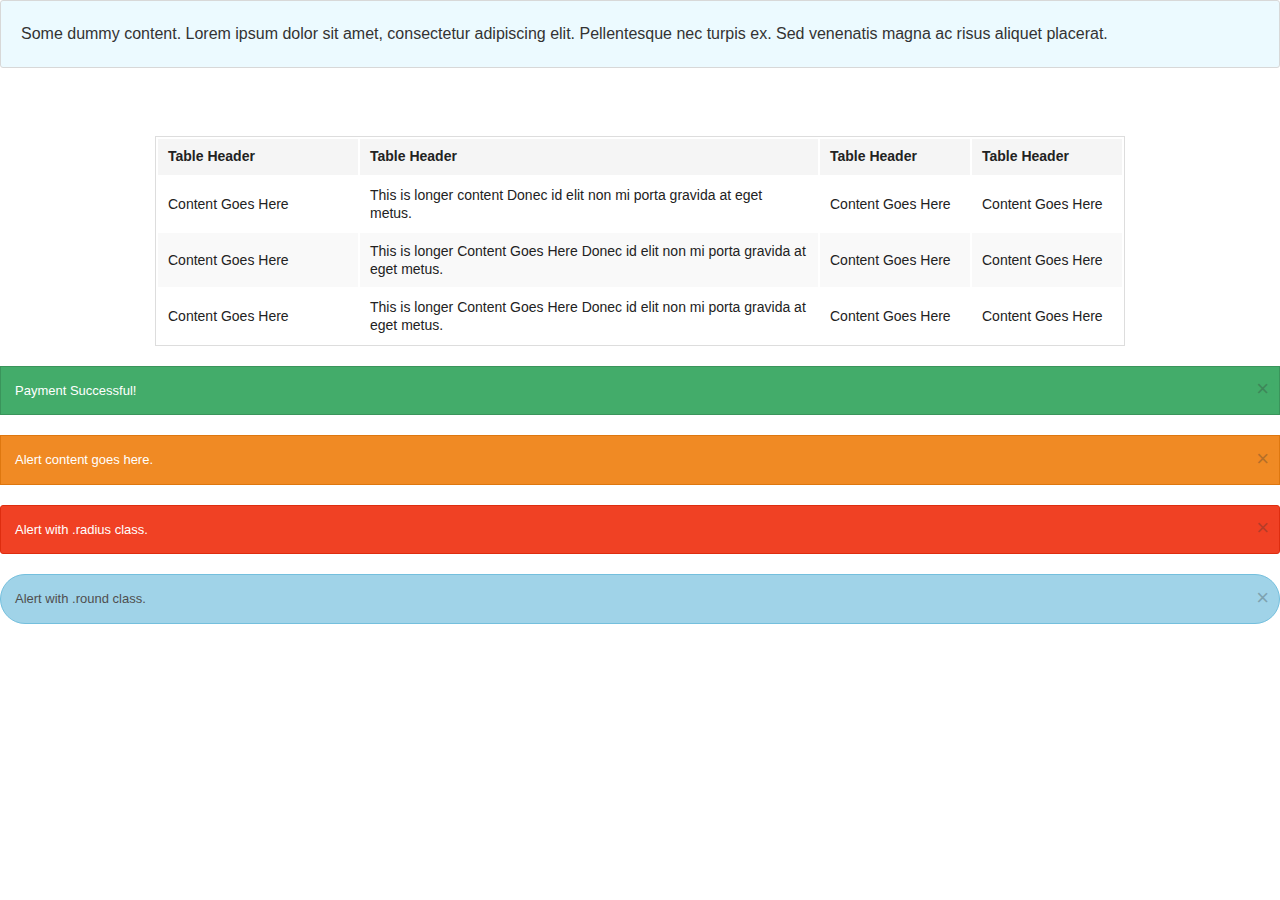
<file: ejs/content.html>
<!doctype html>
<html class="no-js" lang="en" dir="ltr">
<head>
	<meta charset="utf-8">
	<meta http-equiv="x-ua-compatible" content="ie=edge">
	<meta name="viewport" content="width=device-width, initial-scale=1.0">
	<!--title>Heladiofog on Foundation | Welcome</title-->
	<title>Heladiofog on Foundation 5 | Content</title>
	<!--Foundation Styles-->
	<link rel="stylesheet" href="../css/foundation.css" />
    <link rel="stylesheet" href="../img/icons/foundation-icons.css" />
    <link type="text/css" rel="stylesheet" media="screen" href="../css/responsive-tables.css" />
    <link rel="stylesheet" href="../css/app.css" />
    <script src="../js/vendor/modernizr.js"></script>
</head>
<body>
    <div class="panel callout radius">
        <p>Some dummy content. Lorem ipsum dolor sit amet, consectetur adipiscing elit.
             Pellentesque nec turpis ex. Sed venenatis magna ac risus aliquet placerat.
        </p>
    </div>
	<div class="row">
        <br/>
        <br/>
        <div class="large-12 columns">
            <table class="responsive">
                <thead>
                <tr>
                    <th width="200">Table Header</th>
                    <th>Table Header</th>
                    <th width="150">Table Header</th>
                    <th width="150">Table Header</th>
                </tr>
                </thead>
                <tbody>
                <tr>
                    <td>Content Goes Here</td>
                    <td>This is longer content Donec id elit non mi porta gravida at eget metus.</td>
                    <td>Content Goes Here</td>
                    <td>Content Goes Here</td>
                </tr>
                <tr>
                    <td>Content Goes Here</td>
                    <td>This is longer Content Goes Here Donec id elit non mi porta gravida at eget metus.</td>
                    <td>Content Goes Here</td>
                    <td>Content Goes Here</td>
                </tr>
                <tr>
                    <td>Content Goes Here</td>
                    <td>This is longer Content Goes Here Donec id elit non mi porta gravida at eget metus.</td>
                    <td>Content Goes Here</td>
                    <td>Content Goes Here</td>
                </tr>
                </tbody>
            </table>
        </div>
    </div>
    <!-- Alerts -->
    <div data-alert class="alert-box success">
        Payment Successful!
        <a href="#" class="close">&times;</a>
    </div>
    <div data-alert class="alert-box warning">
        Alert content goes here.
        <a href="#" class="close">&times;</a>
    </div>
    <div data-alert class="alert-box alert radius">
        Alert with .radius class.
        <a href="#" class="close">&times;</a>
    </div>
    <div data-alert class="alert-box info round">
        Alert with .round class.
        <a href="#" class="close">&times;</a>
    </div>
	<!--Foundation 6 scripts-->
    <script src="../js/vendor/jquery.js"></script>
    <script type="text/javascript" src="../js/responsive-tables.js"></script>
    <script src="../js/foundation.min.js"></script>
    <script src="../js/app.js"></script>
    <script type="text/javascript">
        $(document).on('close.fndtn.alert', function(event) {
            console.log('Alert closed!');
        });
    </script>
</body>
</html>
</file>
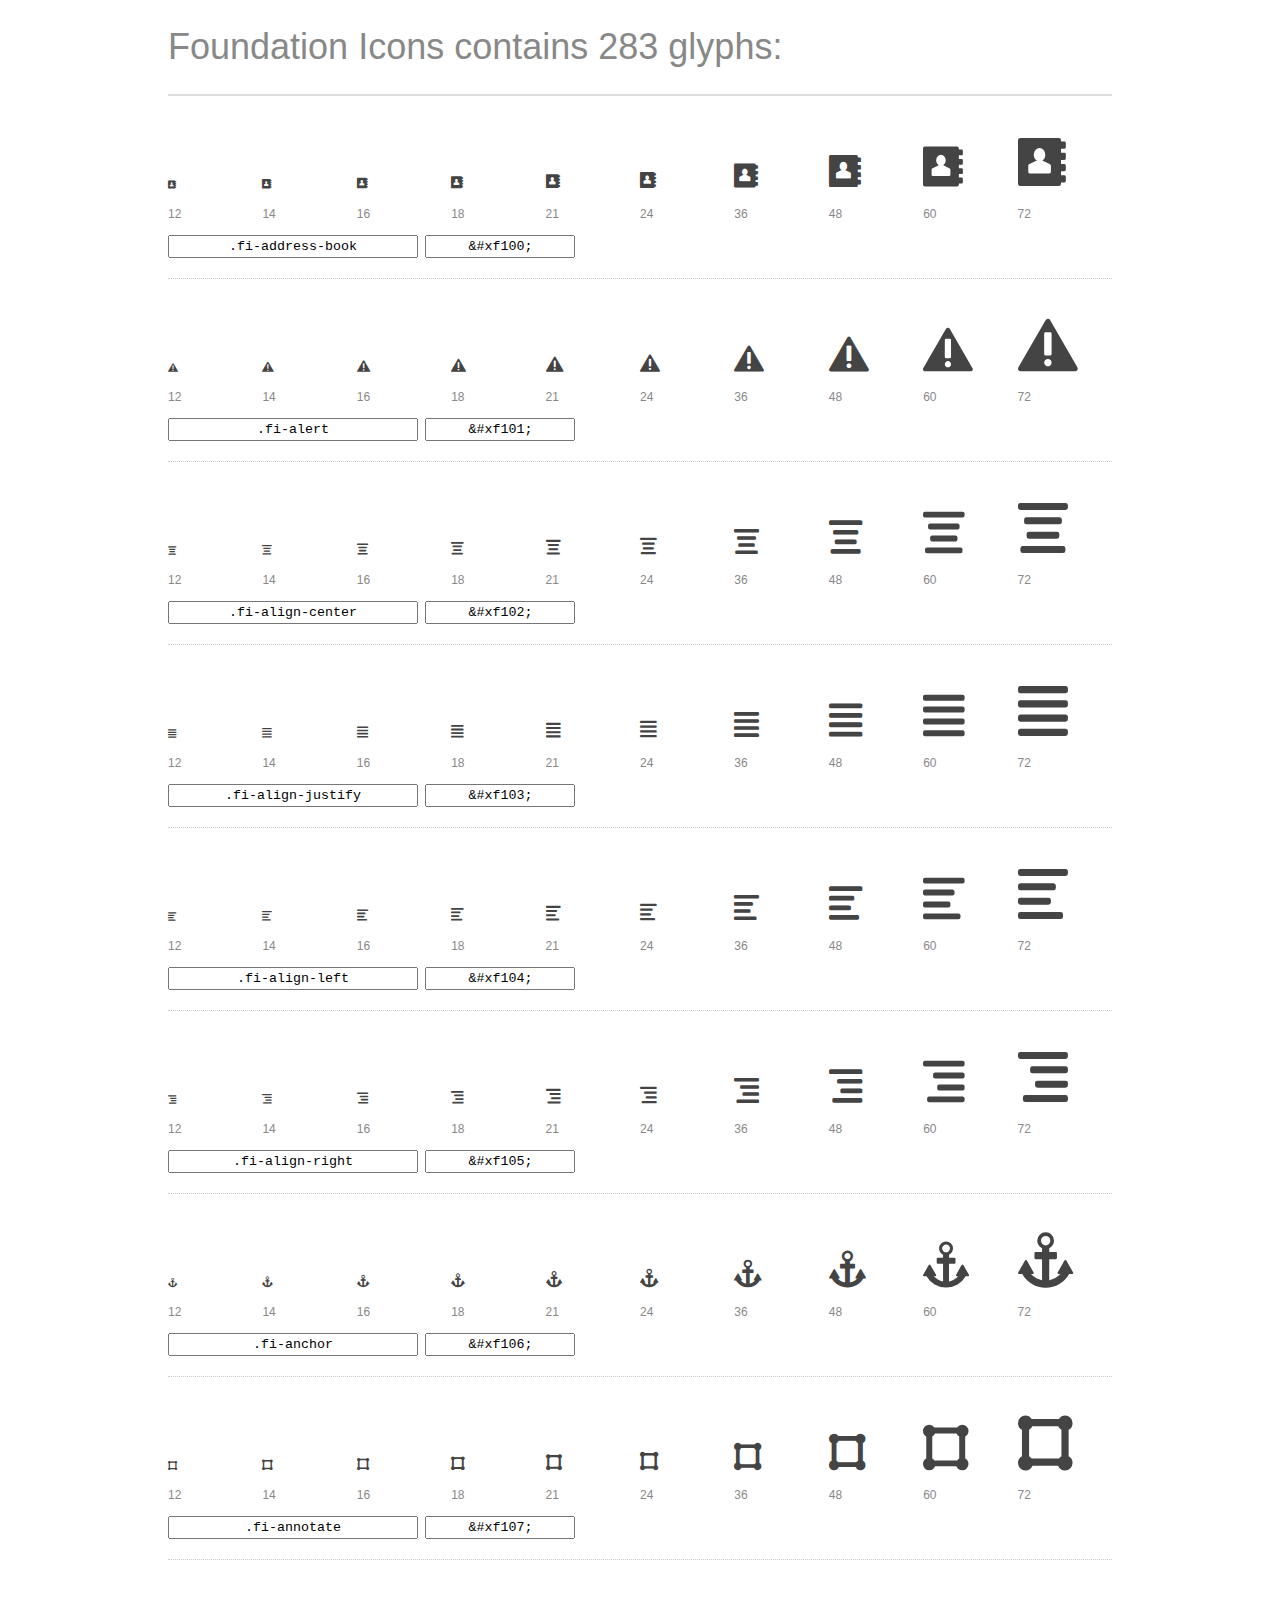
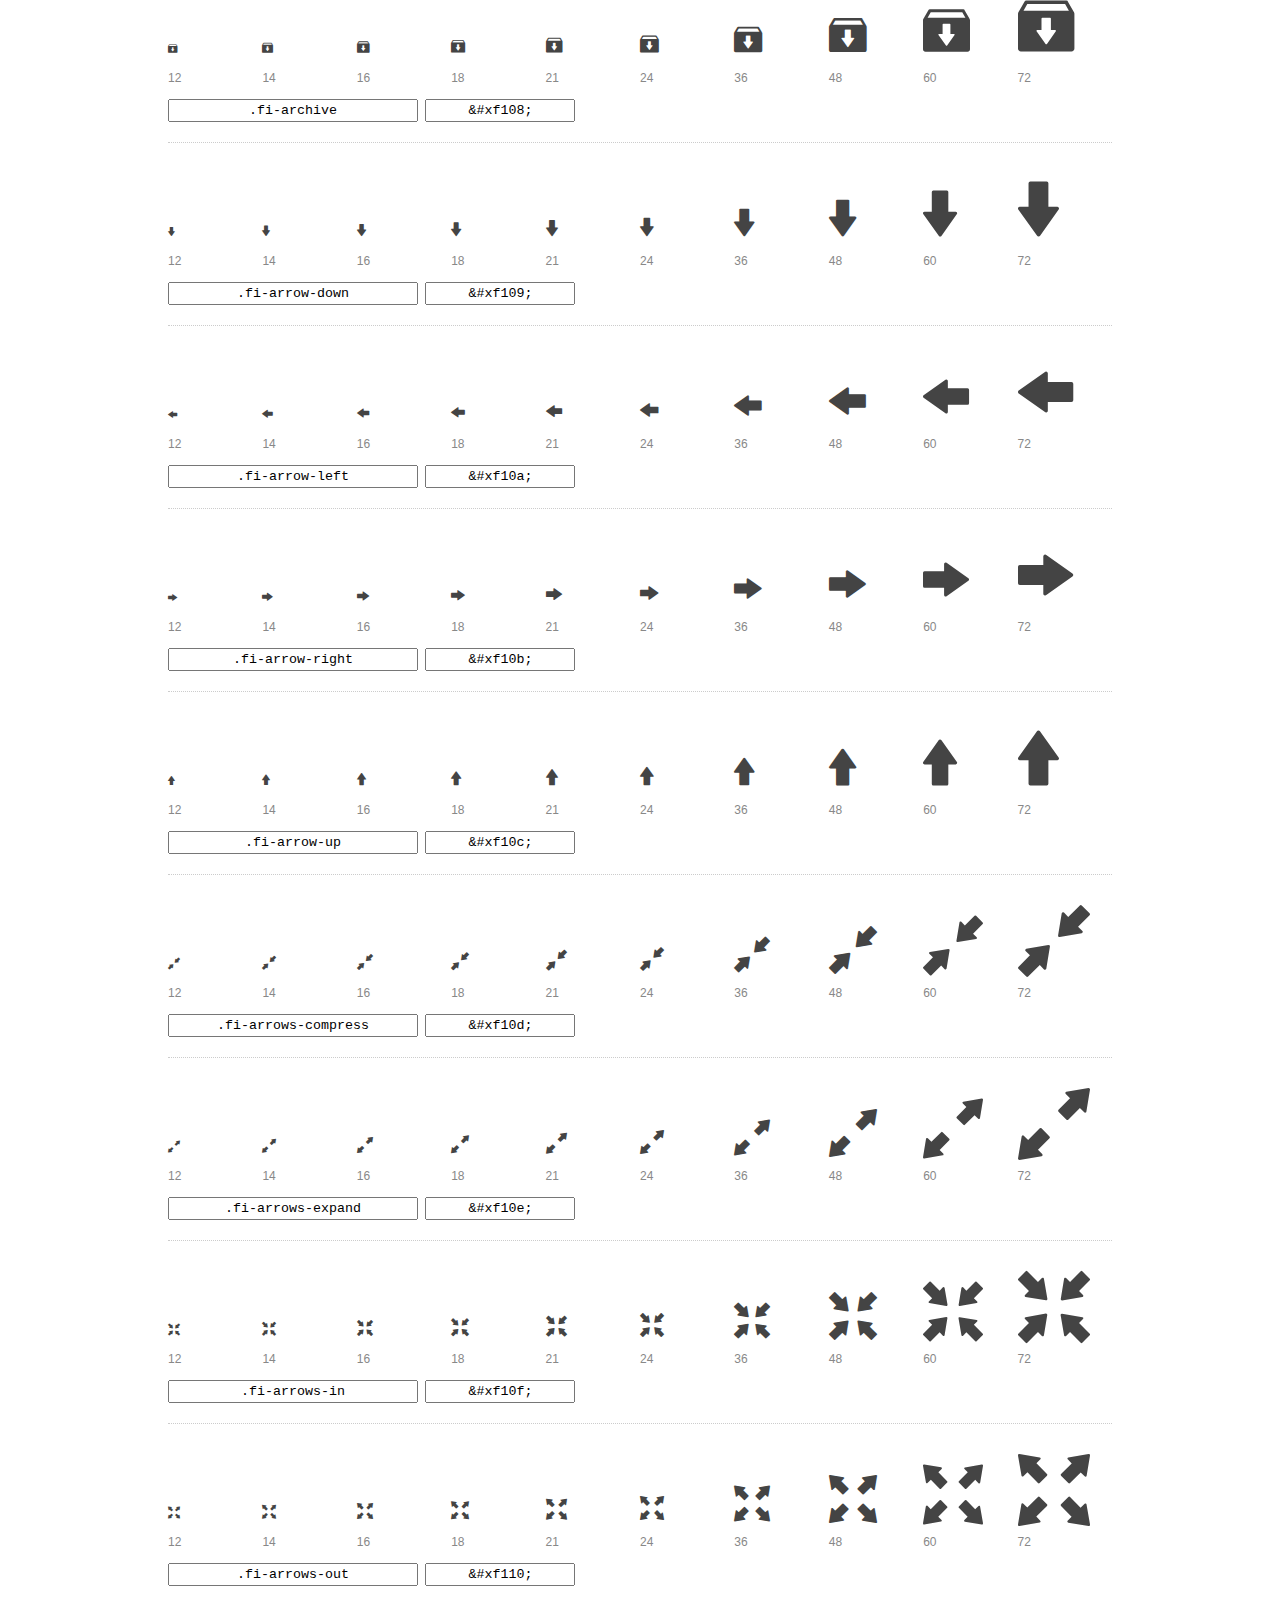
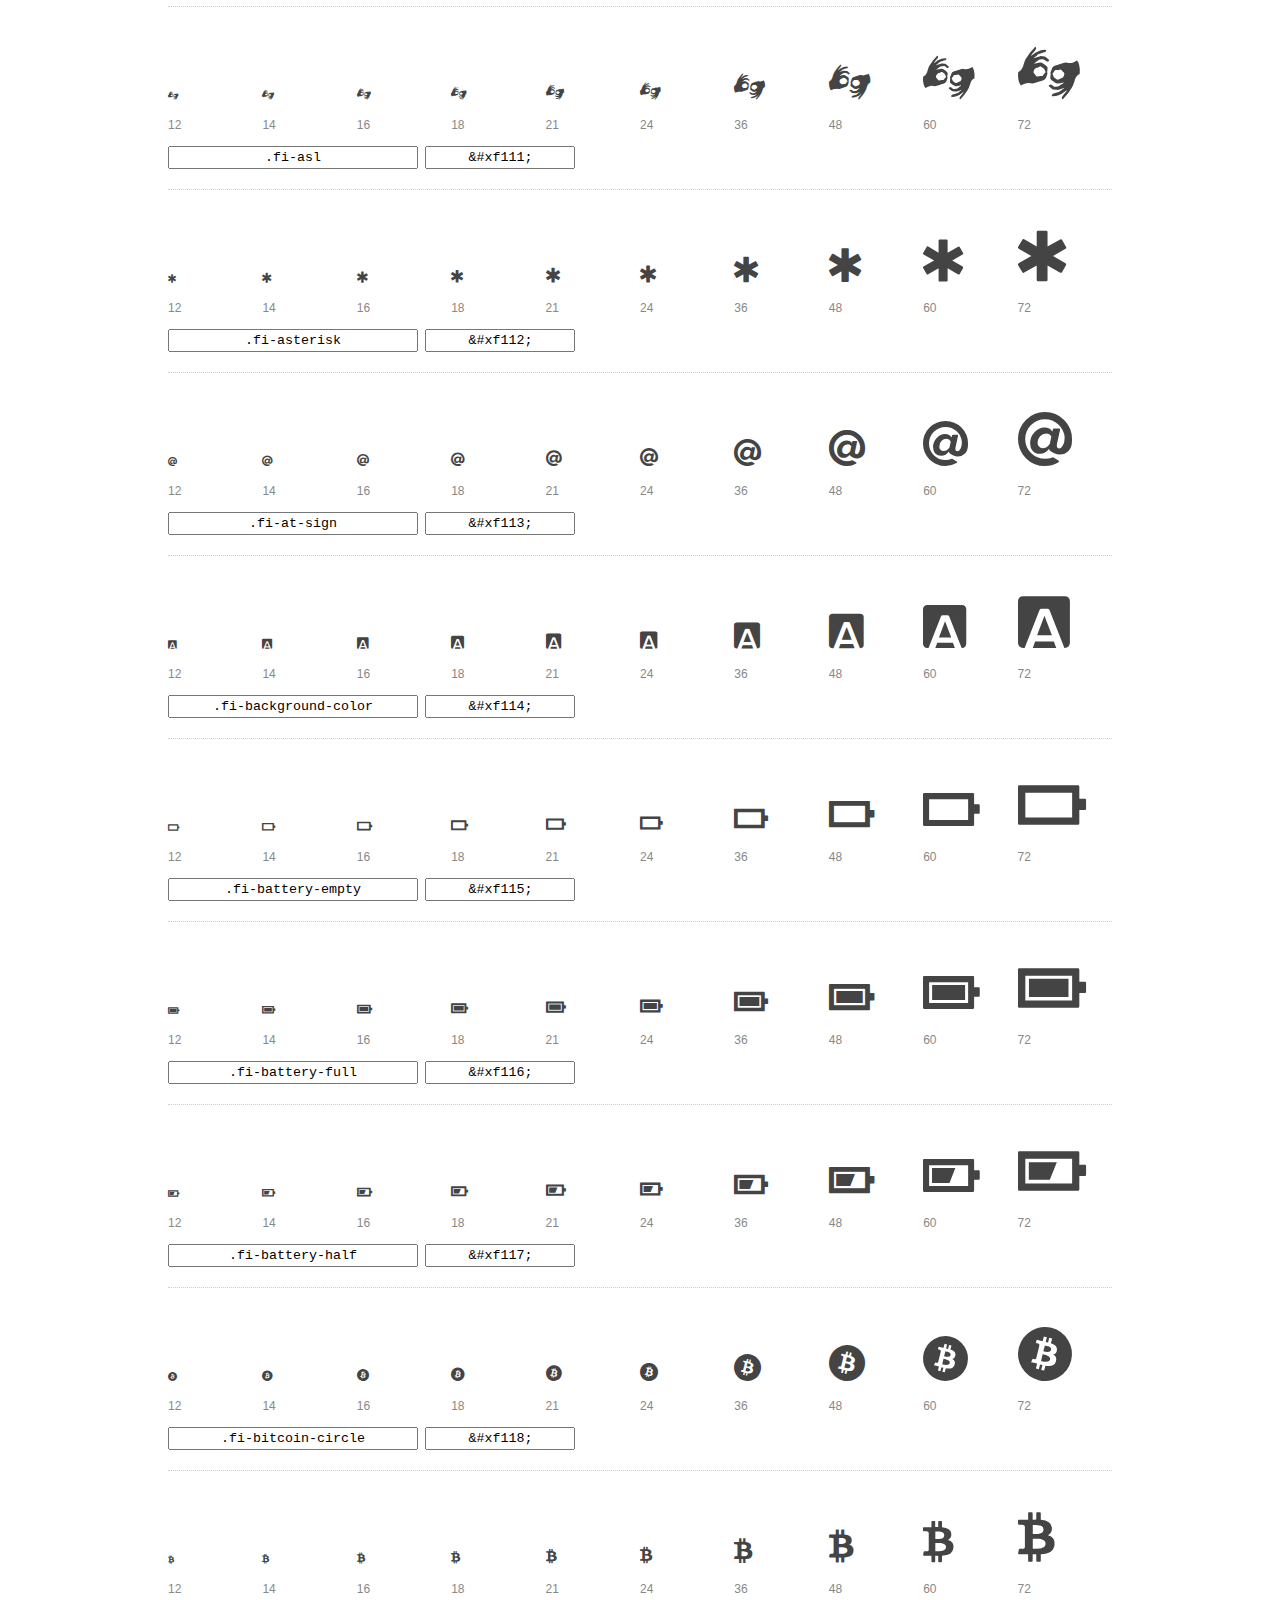
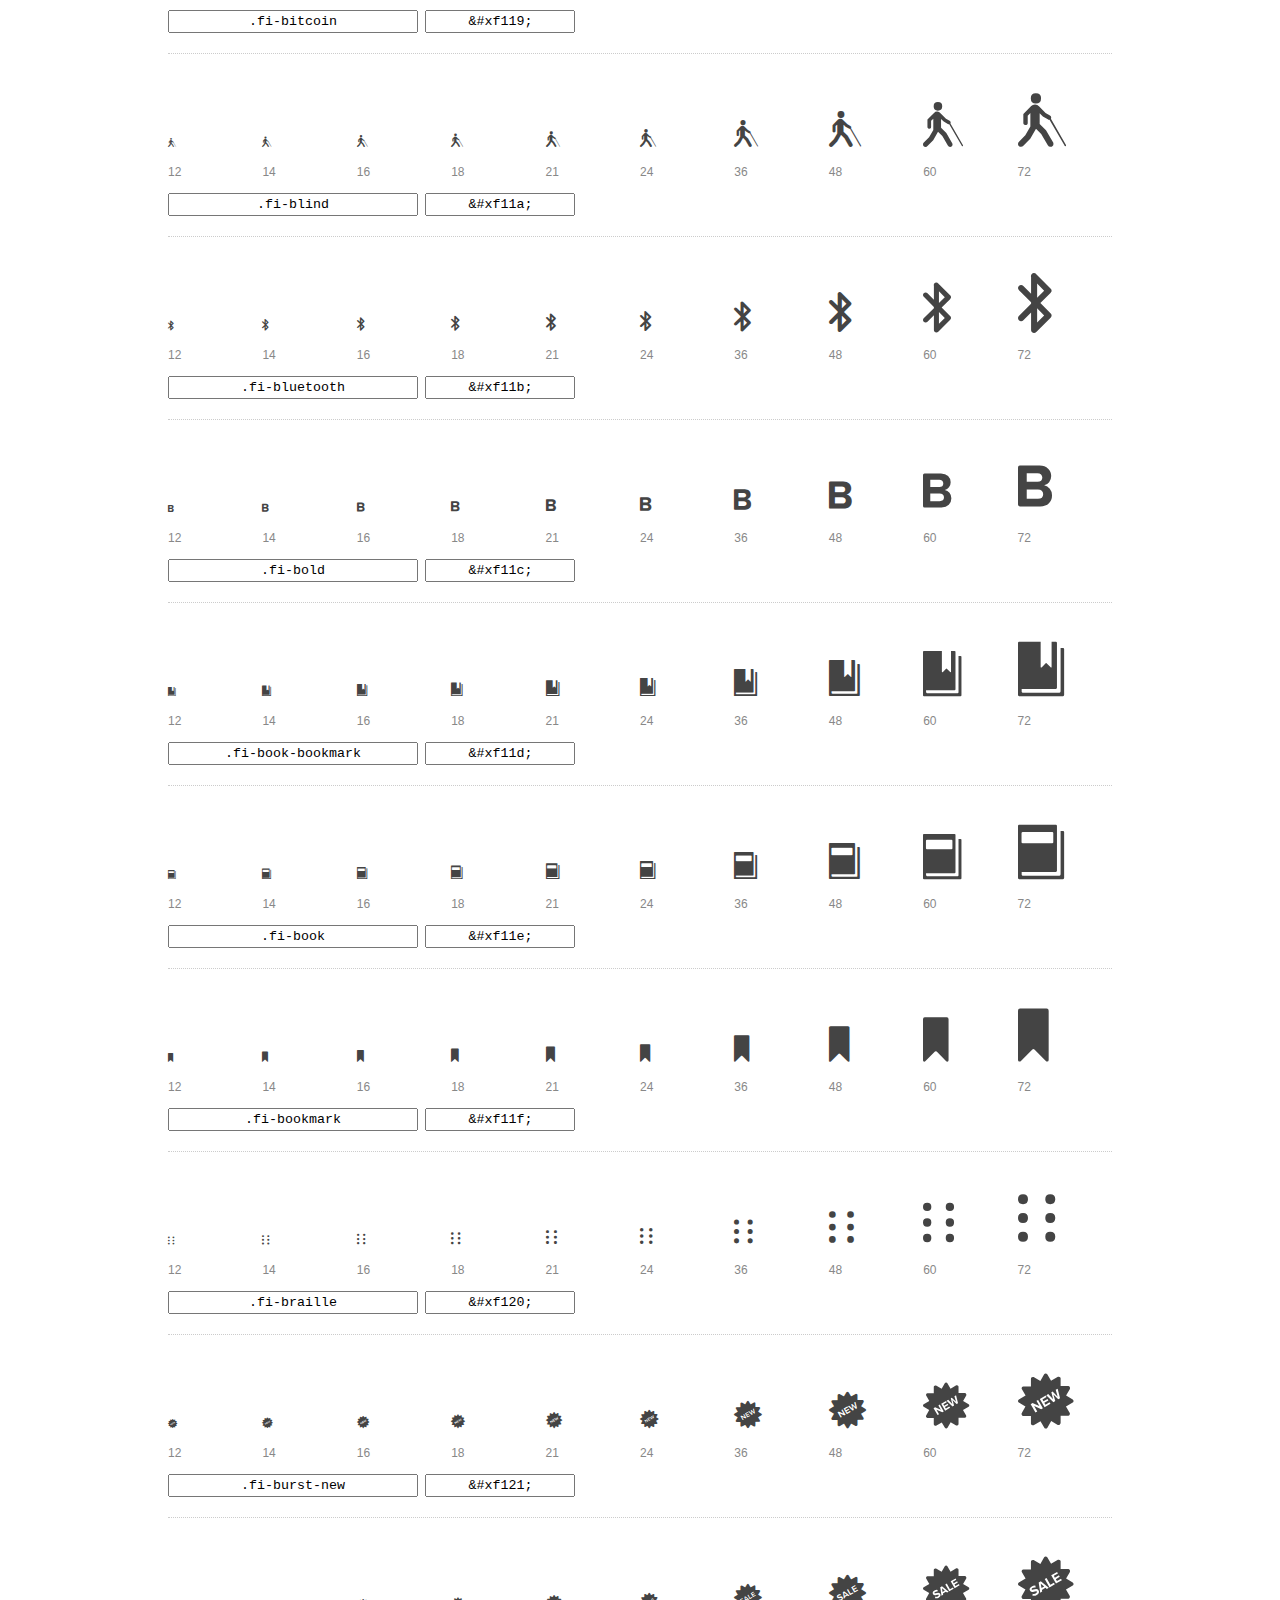
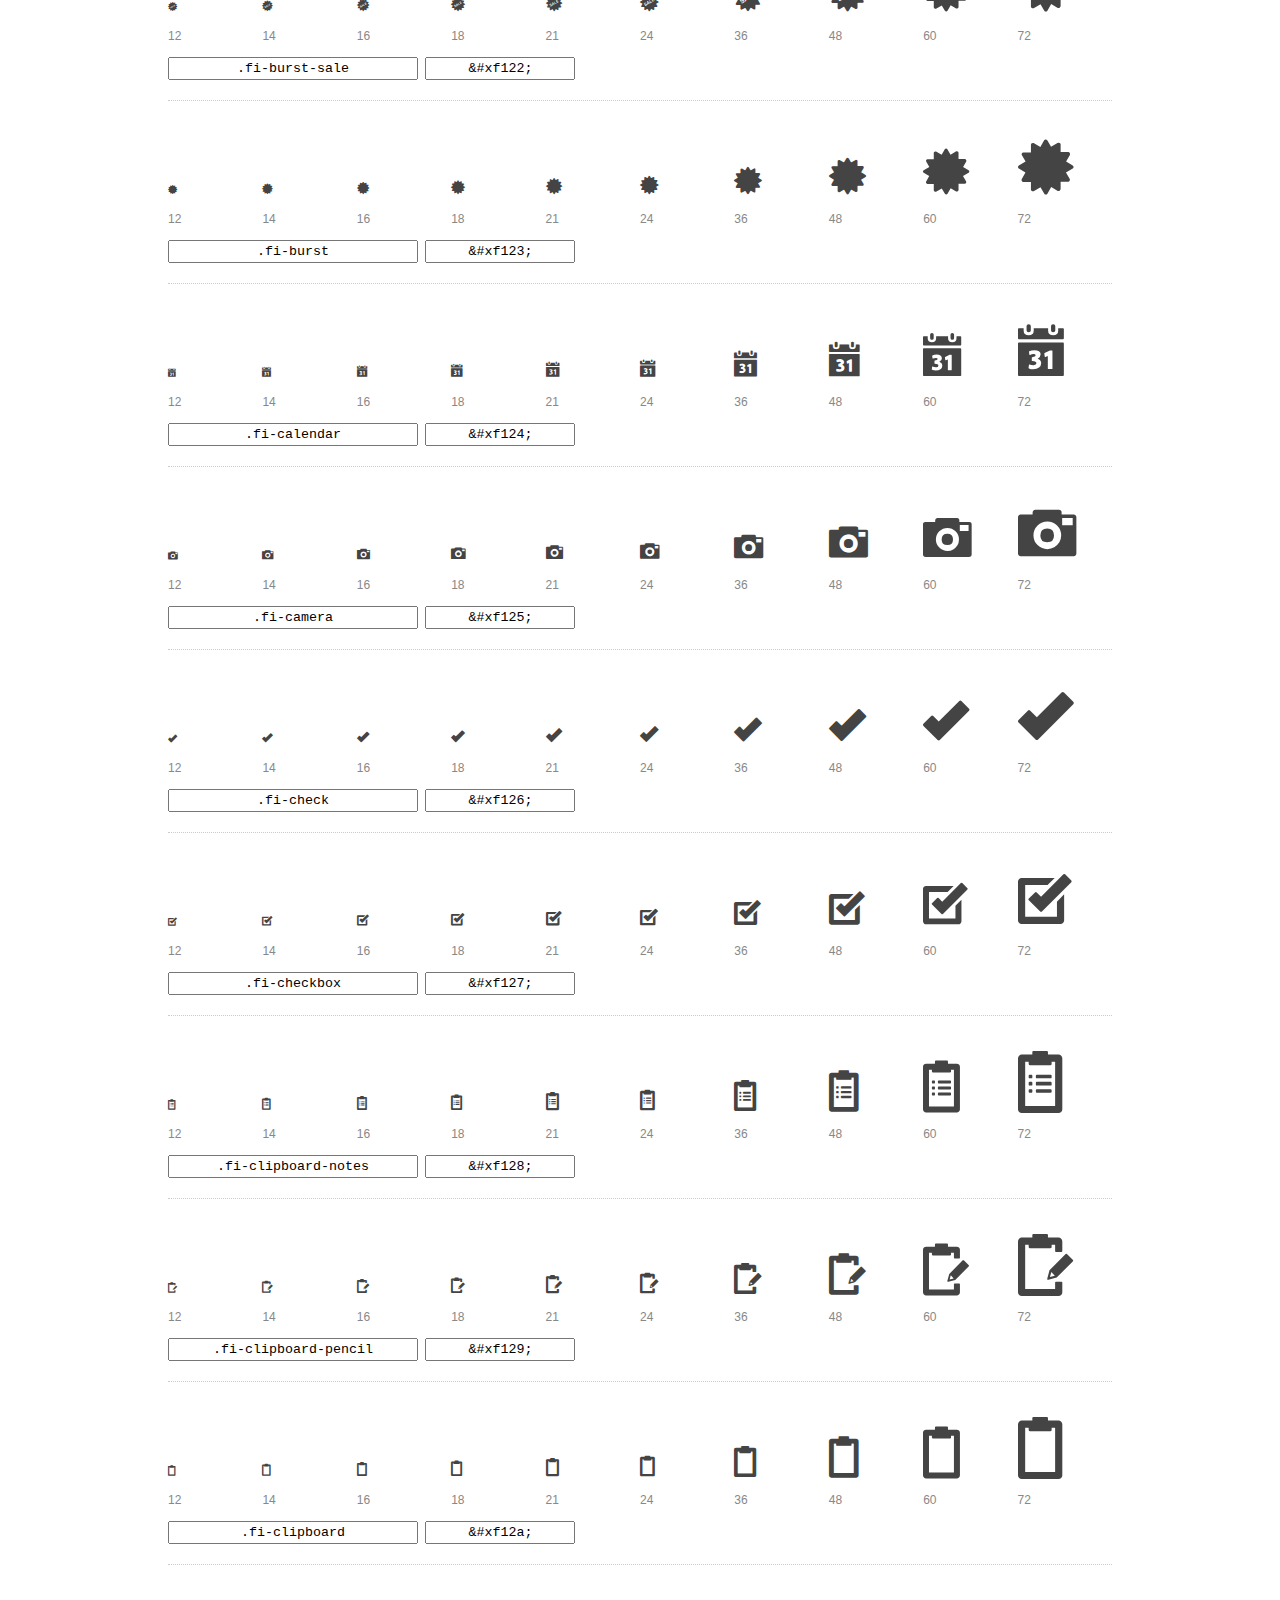
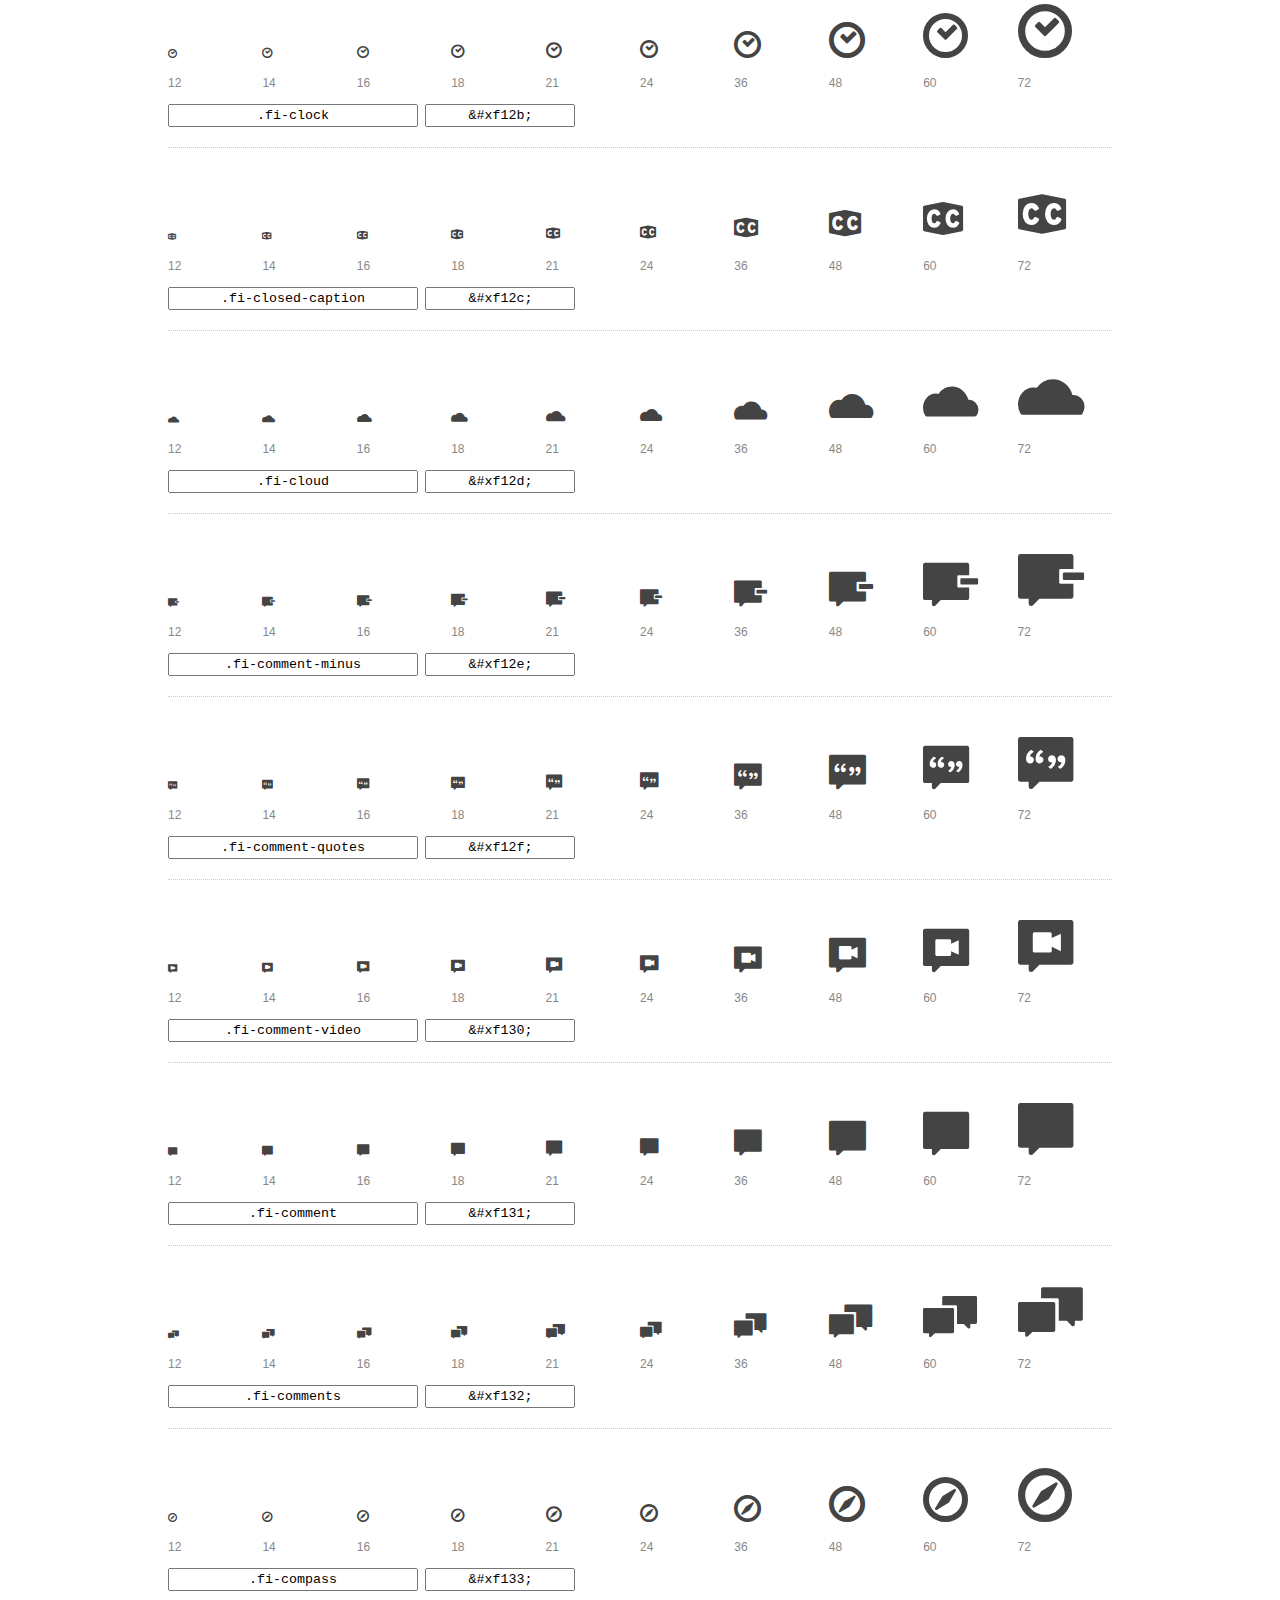
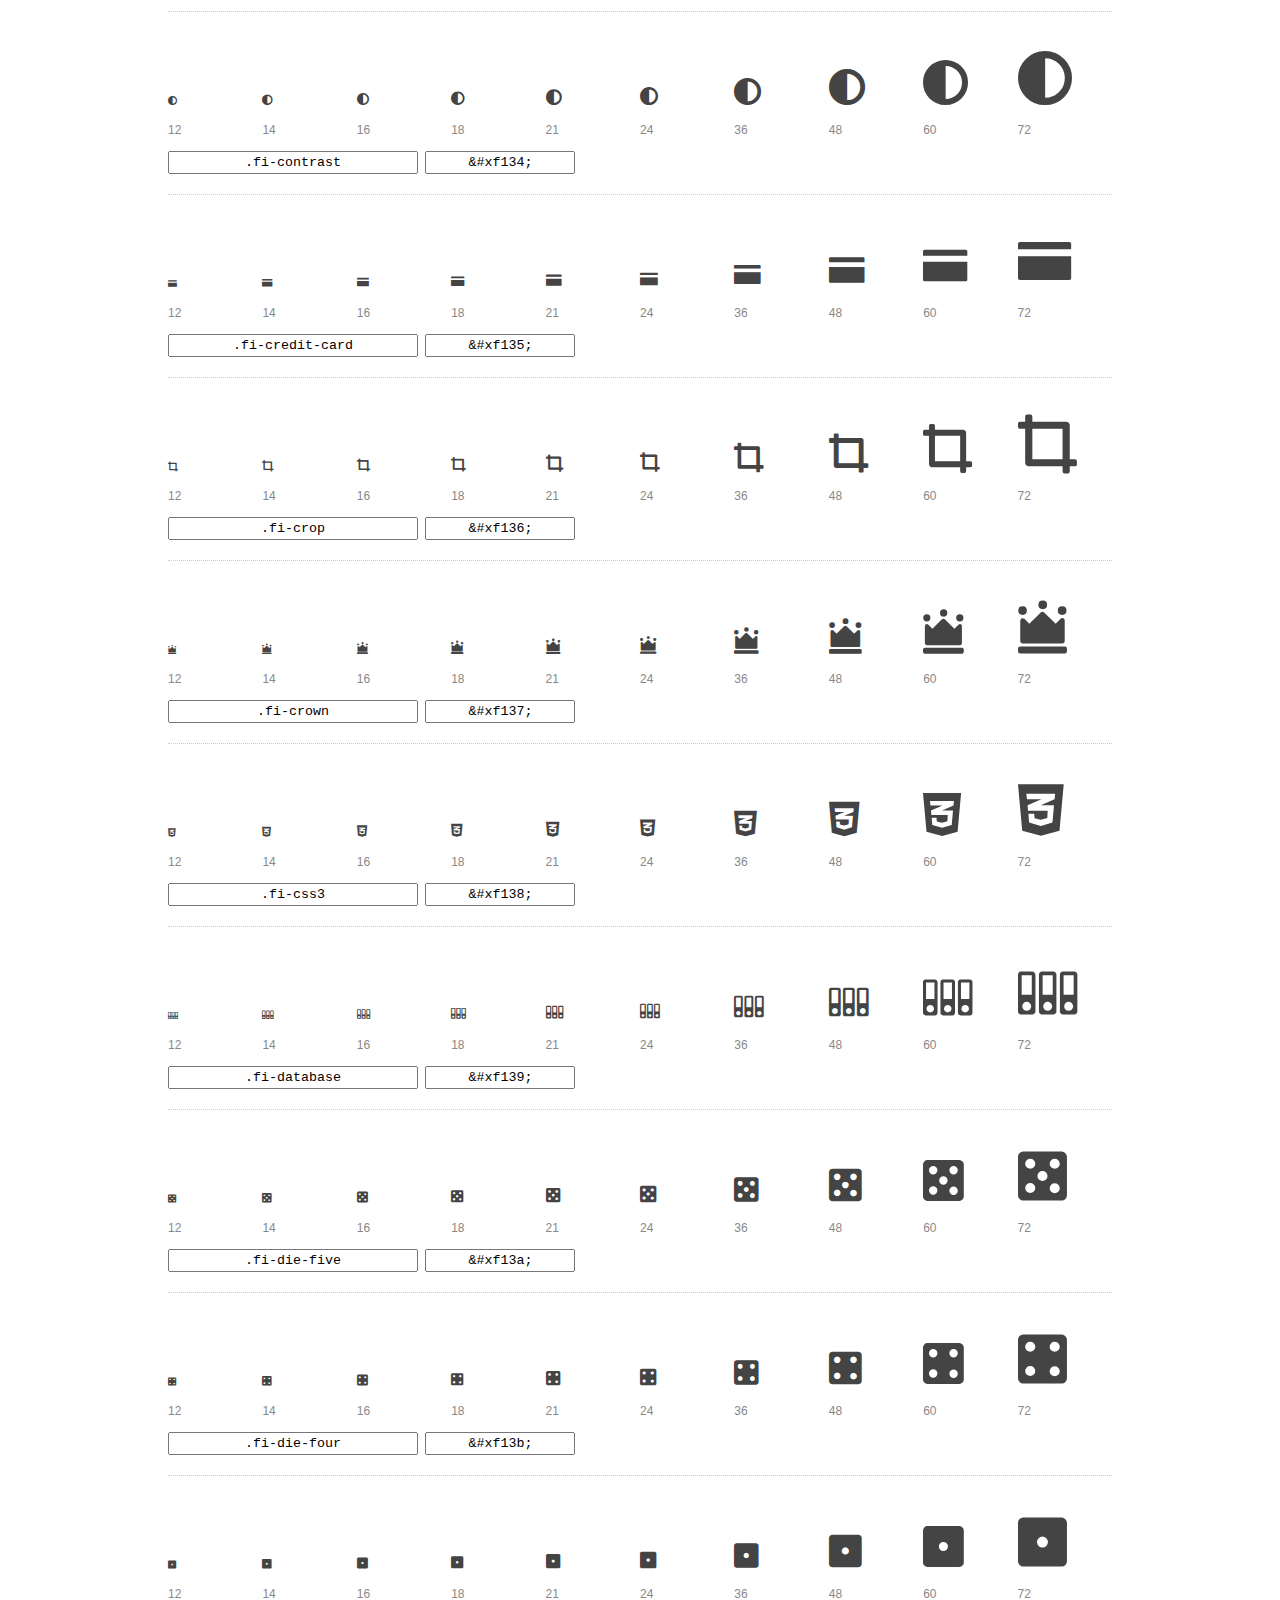
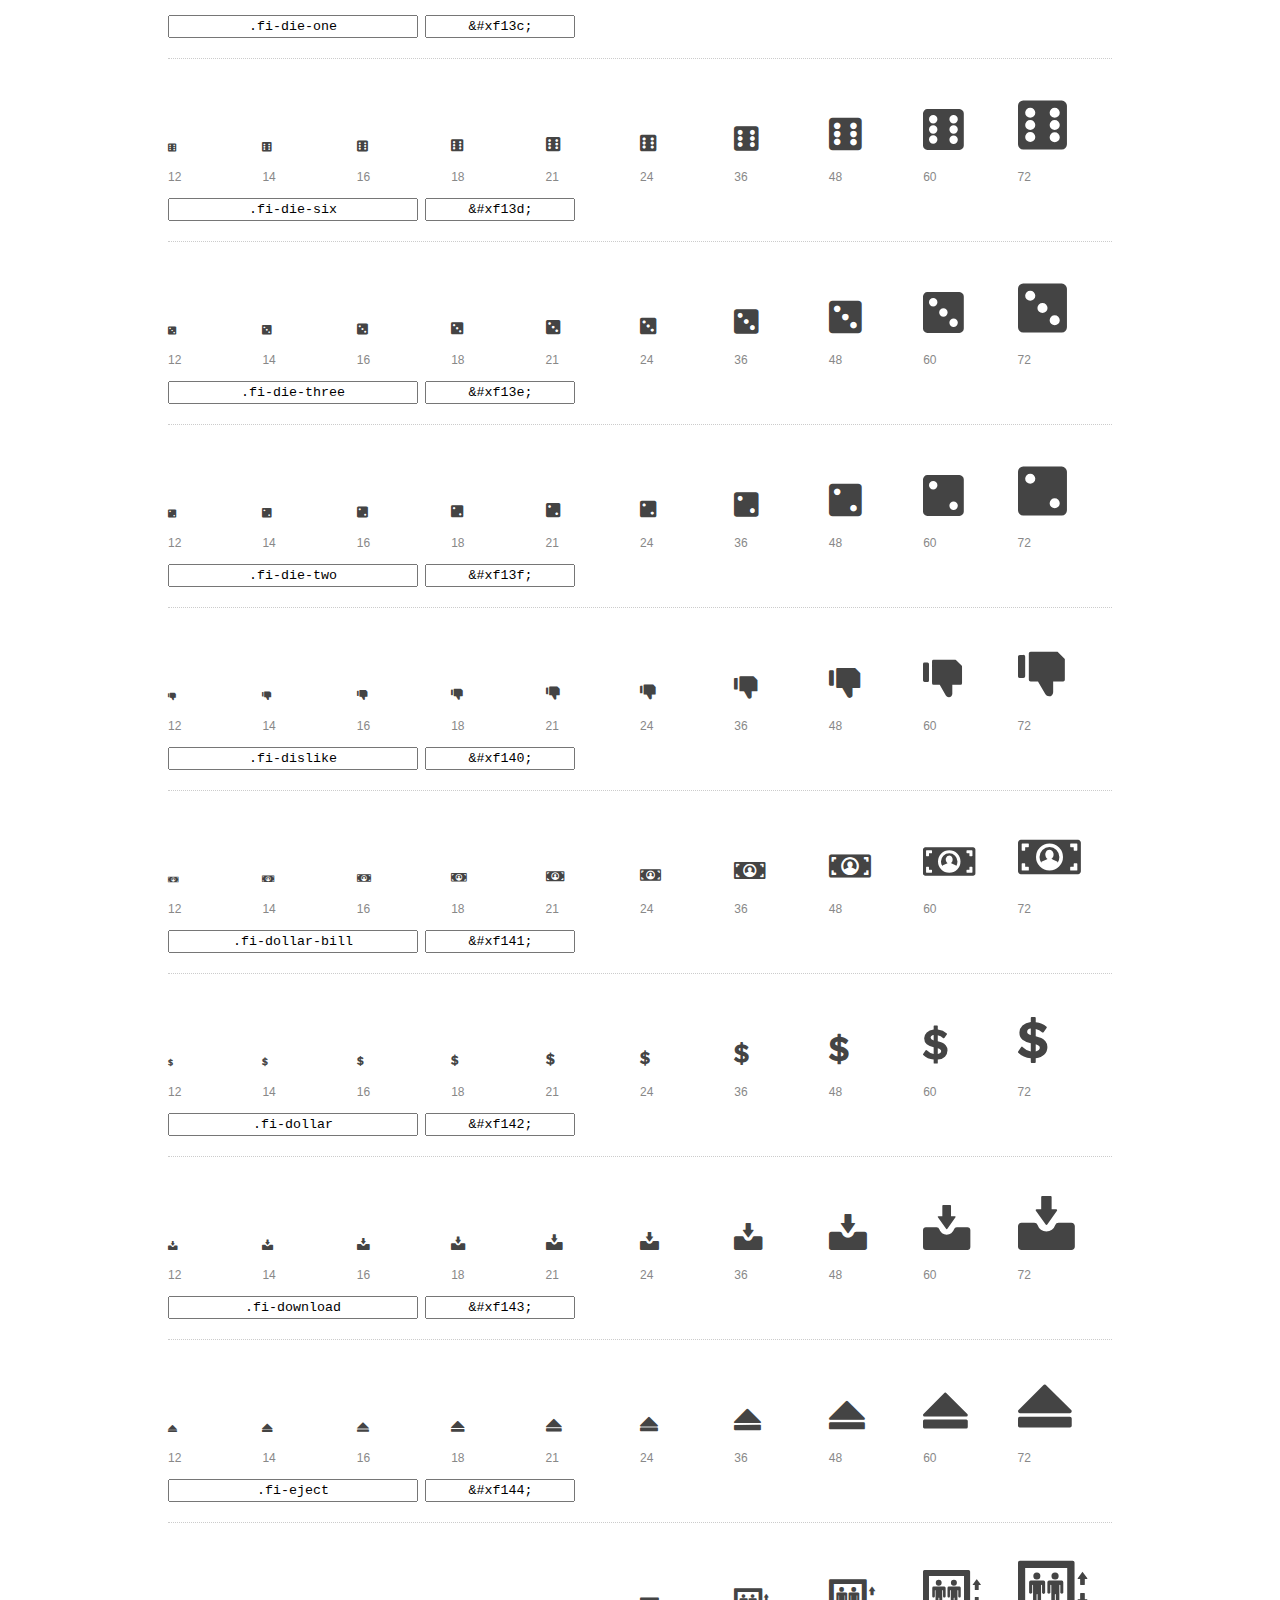
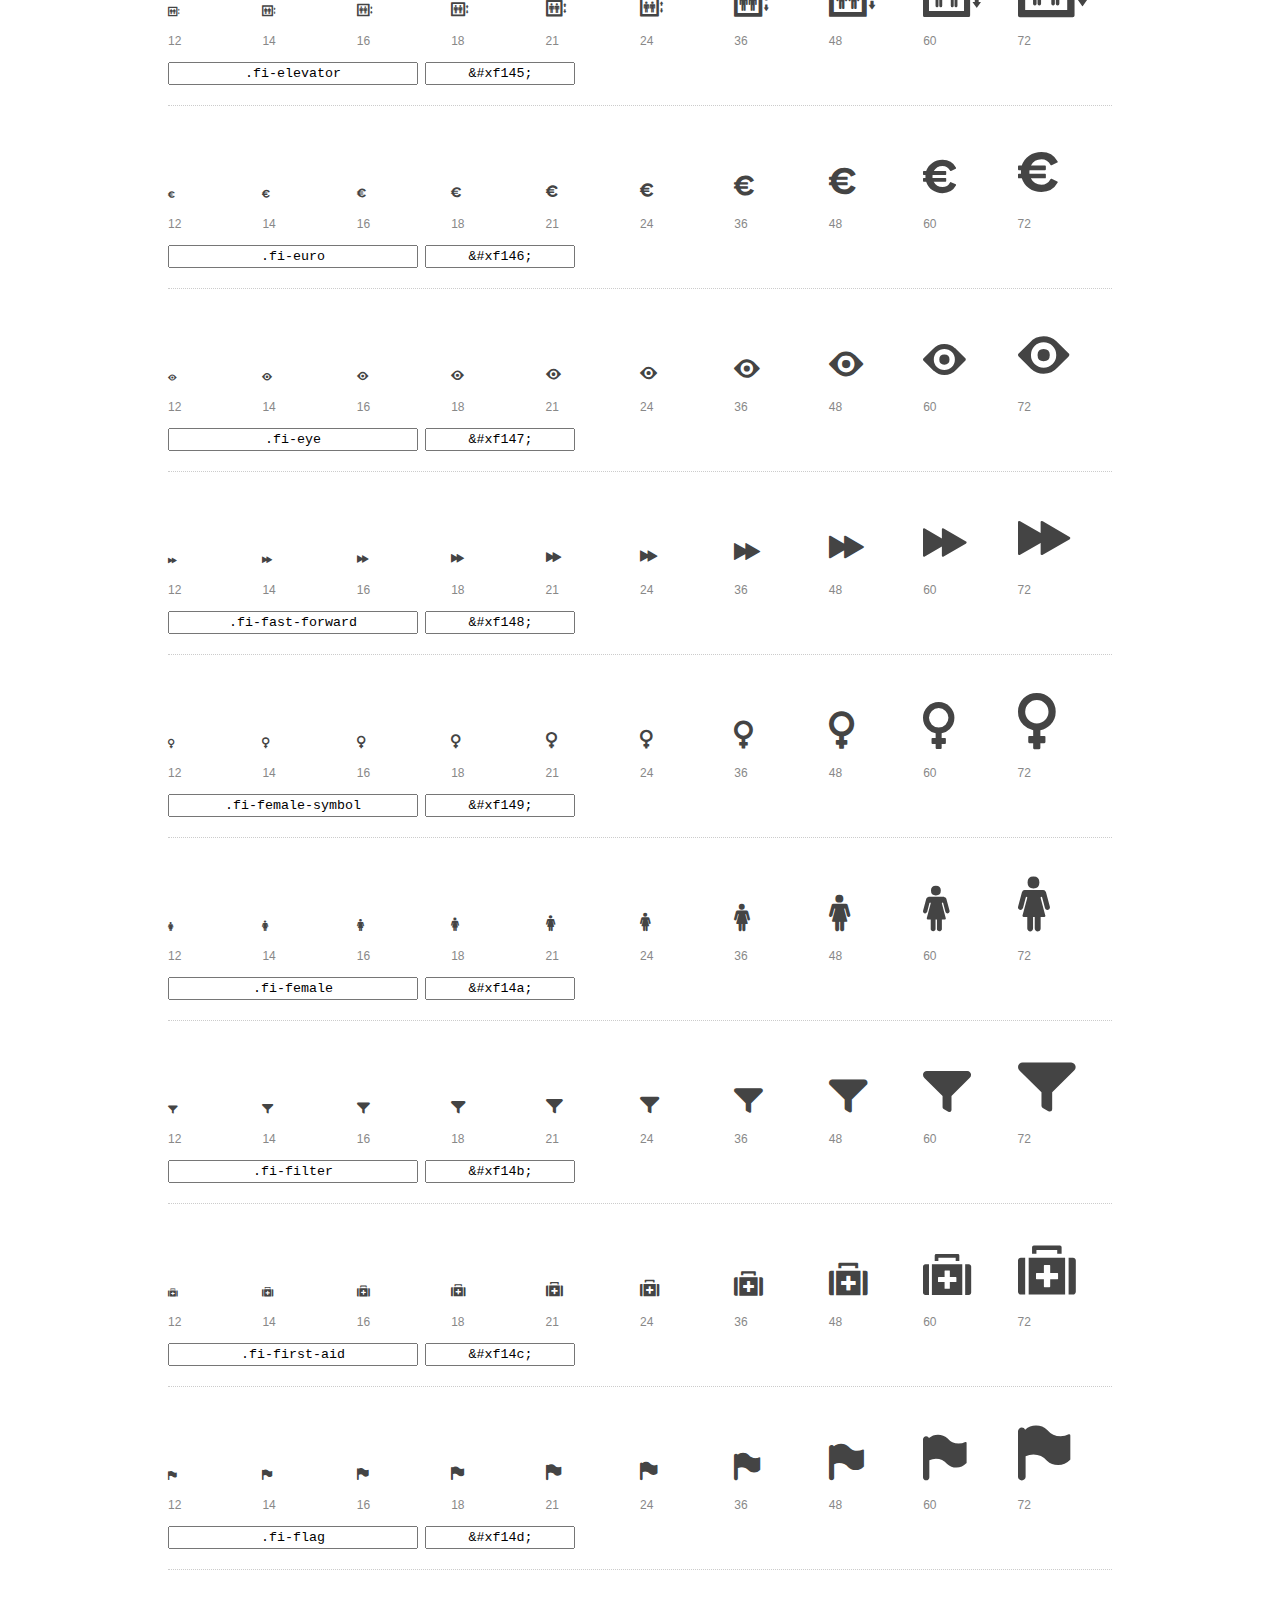
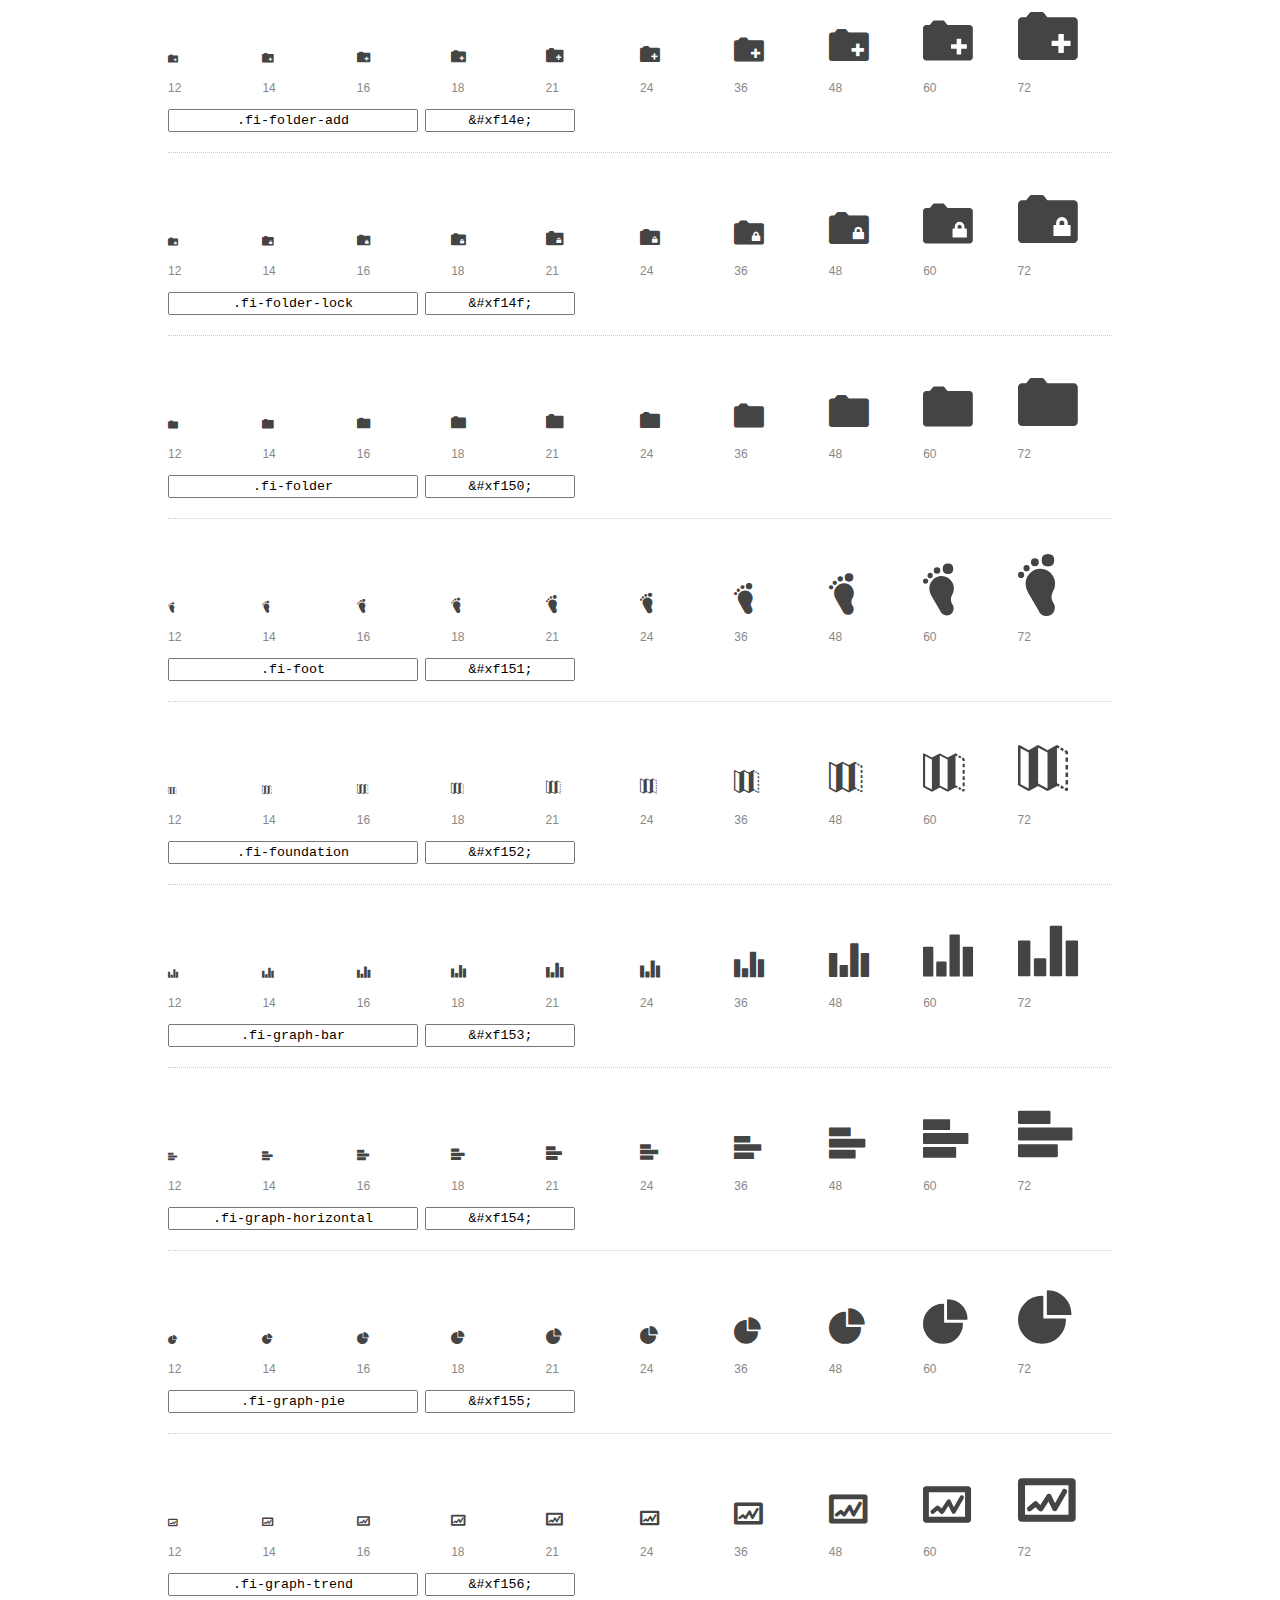
<file: img/icons/preview.html>
<!DOCTYPE html>
<html>
  <head>
    <title>Foundation Icons glyphs preview</title>
    <link rel="stylesheet" href="foundation-icons.css" />

    <style>
      * {
        -moz-box-sizing: border-box;
        -webkit-box-sizing: border-box;
        box-sizing: border-box;
        margin: 0;
        padding: 0;
      }

      body {
        background: #fff;
        color: #444;
        font: 16px/1.5 "Helvetica Neue", Helvetica, Arial, sans-serif;
      }

      a, 
      a:visited {
        color: #888;
        text-decoration: underline;
      }
      a:hover, 
      a:focus { color: #000; }

      h1 {
        border-bottom: 2px solid #ddd;
        color: #888;
        font-size: 36px;
        font-weight: 300;
        margin-bottom: 20px;
        padding: 20px 0;
      }

      .container {
        margin: 0 auto;
        min-width: 880px;
        padding: 0 40px;
        width: 80%;
      }

      .glyph {
        border-bottom: 1px dotted #ccc;
        padding: 10px 0 20px;
        margin-bottom: 20px;
      }

      .preview-glyphs { vertical-align: bottom; } 

      .preview-scale { 
        color: #888;
        font-size: 12px; 
        margin-top: 5px;
      }

      .step {
        display: inline-block;
        line-height: 1;
        width: 10%;
      }

      
      .size-12 { font-size: 12px; }
      
      .size-14 { font-size: 14px; }
      
      .size-16 { font-size: 16px; }
      
      .size-18 { font-size: 18px; }
      
      .size-21 { font-size: 21px; }
      
      .size-24 { font-size: 24px; }
      
      .size-36 { font-size: 36px; }
      
      .size-48 { font-size: 48px; }
      
      .size-60 { font-size: 60px; }
      
      .size-72 { font-size: 72px; }
      

      .usage { margin-top: 10px; }

      .usage input {
        font-family: monospace;
        margin-right: 3px;
        padding: 2px 5px;
        text-align: center;
      }

      .usage .point { width: 150px; }

      .usage .class { width: 250px; }

      .footer {
        color: #888;
        font-size: 12px;
        padding: 20px 0;
      }
    </style>

    <!--[if lte IE 8]><script src="http://html5shiv.googlecode.com/svn/trunk/html5.js"></script><![endif]-->
  </head>

  <body>
    <div class="container">
      <h1>Foundation Icons contains 283 glyphs:</h1> 

      
      <div class="glyph">
        <div class="preview-glyphs">
          <i class="step fi-address-book size-12"></i><i class="step fi-address-book size-14"></i><i class="step fi-address-book size-16"></i><i class="step fi-address-book size-18"></i><i class="step fi-address-book size-21"></i><i class="step fi-address-book size-24"></i><i class="step fi-address-book size-36"></i><i class="step fi-address-book size-48"></i><i class="step fi-address-book size-60"></i><i class="step fi-address-book size-72"></i>
        </div>
        <div class="preview-scale">
          <span class="step">12</span><span class="step">14</span><span class="step">16</span><span class="step">18</span><span class="step">21</span><span class="step">24</span><span class="step">36</span><span class="step">48</span><span class="step">60</span><span class="step">72</span> 
        </div>
        <div class="usage">
          <input class="class" type="text" readonly="readonly" onClick="this.select();" value=".fi-address-book" />
          <input class="point" type="text" readonly="readonly" onClick="this.select();" value="&amp;#xf100;" />
        </div>
      </div>
      
      <div class="glyph">
        <div class="preview-glyphs">
          <i class="step fi-alert size-12"></i><i class="step fi-alert size-14"></i><i class="step fi-alert size-16"></i><i class="step fi-alert size-18"></i><i class="step fi-alert size-21"></i><i class="step fi-alert size-24"></i><i class="step fi-alert size-36"></i><i class="step fi-alert size-48"></i><i class="step fi-alert size-60"></i><i class="step fi-alert size-72"></i>
        </div>
        <div class="preview-scale">
          <span class="step">12</span><span class="step">14</span><span class="step">16</span><span class="step">18</span><span class="step">21</span><span class="step">24</span><span class="step">36</span><span class="step">48</span><span class="step">60</span><span class="step">72</span> 
        </div>
        <div class="usage">
          <input class="class" type="text" readonly="readonly" onClick="this.select();" value=".fi-alert" />
          <input class="point" type="text" readonly="readonly" onClick="this.select();" value="&amp;#xf101;" />
        </div>
      </div>
      
      <div class="glyph">
        <div class="preview-glyphs">
          <i class="step fi-align-center size-12"></i><i class="step fi-align-center size-14"></i><i class="step fi-align-center size-16"></i><i class="step fi-align-center size-18"></i><i class="step fi-align-center size-21"></i><i class="step fi-align-center size-24"></i><i class="step fi-align-center size-36"></i><i class="step fi-align-center size-48"></i><i class="step fi-align-center size-60"></i><i class="step fi-align-center size-72"></i>
        </div>
        <div class="preview-scale">
          <span class="step">12</span><span class="step">14</span><span class="step">16</span><span class="step">18</span><span class="step">21</span><span class="step">24</span><span class="step">36</span><span class="step">48</span><span class="step">60</span><span class="step">72</span> 
        </div>
        <div class="usage">
          <input class="class" type="text" readonly="readonly" onClick="this.select();" value=".fi-align-center" />
          <input class="point" type="text" readonly="readonly" onClick="this.select();" value="&amp;#xf102;" />
        </div>
      </div>
      
      <div class="glyph">
        <div class="preview-glyphs">
          <i class="step fi-align-justify size-12"></i><i class="step fi-align-justify size-14"></i><i class="step fi-align-justify size-16"></i><i class="step fi-align-justify size-18"></i><i class="step fi-align-justify size-21"></i><i class="step fi-align-justify size-24"></i><i class="step fi-align-justify size-36"></i><i class="step fi-align-justify size-48"></i><i class="step fi-align-justify size-60"></i><i class="step fi-align-justify size-72"></i>
        </div>
        <div class="preview-scale">
          <span class="step">12</span><span class="step">14</span><span class="step">16</span><span class="step">18</span><span class="step">21</span><span class="step">24</span><span class="step">36</span><span class="step">48</span><span class="step">60</span><span class="step">72</span> 
        </div>
        <div class="usage">
          <input class="class" type="text" readonly="readonly" onClick="this.select();" value=".fi-align-justify" />
          <input class="point" type="text" readonly="readonly" onClick="this.select();" value="&amp;#xf103;" />
        </div>
      </div>
      
      <div class="glyph">
        <div class="preview-glyphs">
          <i class="step fi-align-left size-12"></i><i class="step fi-align-left size-14"></i><i class="step fi-align-left size-16"></i><i class="step fi-align-left size-18"></i><i class="step fi-align-left size-21"></i><i class="step fi-align-left size-24"></i><i class="step fi-align-left size-36"></i><i class="step fi-align-left size-48"></i><i class="step fi-align-left size-60"></i><i class="step fi-align-left size-72"></i>
        </div>
        <div class="preview-scale">
          <span class="step">12</span><span class="step">14</span><span class="step">16</span><span class="step">18</span><span class="step">21</span><span class="step">24</span><span class="step">36</span><span class="step">48</span><span class="step">60</span><span class="step">72</span> 
        </div>
        <div class="usage">
          <input class="class" type="text" readonly="readonly" onClick="this.select();" value=".fi-align-left" />
          <input class="point" type="text" readonly="readonly" onClick="this.select();" value="&amp;#xf104;" />
        </div>
      </div>
      
      <div class="glyph">
        <div class="preview-glyphs">
          <i class="step fi-align-right size-12"></i><i class="step fi-align-right size-14"></i><i class="step fi-align-right size-16"></i><i class="step fi-align-right size-18"></i><i class="step fi-align-right size-21"></i><i class="step fi-align-right size-24"></i><i class="step fi-align-right size-36"></i><i class="step fi-align-right size-48"></i><i class="step fi-align-right size-60"></i><i class="step fi-align-right size-72"></i>
        </div>
        <div class="preview-scale">
          <span class="step">12</span><span class="step">14</span><span class="step">16</span><span class="step">18</span><span class="step">21</span><span class="step">24</span><span class="step">36</span><span class="step">48</span><span class="step">60</span><span class="step">72</span> 
        </div>
        <div class="usage">
          <input class="class" type="text" readonly="readonly" onClick="this.select();" value=".fi-align-right" />
          <input class="point" type="text" readonly="readonly" onClick="this.select();" value="&amp;#xf105;" />
        </div>
      </div>
      
      <div class="glyph">
        <div class="preview-glyphs">
          <i class="step fi-anchor size-12"></i><i class="step fi-anchor size-14"></i><i class="step fi-anchor size-16"></i><i class="step fi-anchor size-18"></i><i class="step fi-anchor size-21"></i><i class="step fi-anchor size-24"></i><i class="step fi-anchor size-36"></i><i class="step fi-anchor size-48"></i><i class="step fi-anchor size-60"></i><i class="step fi-anchor size-72"></i>
        </div>
        <div class="preview-scale">
          <span class="step">12</span><span class="step">14</span><span class="step">16</span><span class="step">18</span><span class="step">21</span><span class="step">24</span><span class="step">36</span><span class="step">48</span><span class="step">60</span><span class="step">72</span> 
        </div>
        <div class="usage">
          <input class="class" type="text" readonly="readonly" onClick="this.select();" value=".fi-anchor" />
          <input class="point" type="text" readonly="readonly" onClick="this.select();" value="&amp;#xf106;" />
        </div>
      </div>
      
      <div class="glyph">
        <div class="preview-glyphs">
          <i class="step fi-annotate size-12"></i><i class="step fi-annotate size-14"></i><i class="step fi-annotate size-16"></i><i class="step fi-annotate size-18"></i><i class="step fi-annotate size-21"></i><i class="step fi-annotate size-24"></i><i class="step fi-annotate size-36"></i><i class="step fi-annotate size-48"></i><i class="step fi-annotate size-60"></i><i class="step fi-annotate size-72"></i>
        </div>
        <div class="preview-scale">
          <span class="step">12</span><span class="step">14</span><span class="step">16</span><span class="step">18</span><span class="step">21</span><span class="step">24</span><span class="step">36</span><span class="step">48</span><span class="step">60</span><span class="step">72</span> 
        </div>
        <div class="usage">
          <input class="class" type="text" readonly="readonly" onClick="this.select();" value=".fi-annotate" />
          <input class="point" type="text" readonly="readonly" onClick="this.select();" value="&amp;#xf107;" />
        </div>
      </div>
      
      <div class="glyph">
        <div class="preview-glyphs">
          <i class="step fi-archive size-12"></i><i class="step fi-archive size-14"></i><i class="step fi-archive size-16"></i><i class="step fi-archive size-18"></i><i class="step fi-archive size-21"></i><i class="step fi-archive size-24"></i><i class="step fi-archive size-36"></i><i class="step fi-archive size-48"></i><i class="step fi-archive size-60"></i><i class="step fi-archive size-72"></i>
        </div>
        <div class="preview-scale">
          <span class="step">12</span><span class="step">14</span><span class="step">16</span><span class="step">18</span><span class="step">21</span><span class="step">24</span><span class="step">36</span><span class="step">48</span><span class="step">60</span><span class="step">72</span> 
        </div>
        <div class="usage">
          <input class="class" type="text" readonly="readonly" onClick="this.select();" value=".fi-archive" />
          <input class="point" type="text" readonly="readonly" onClick="this.select();" value="&amp;#xf108;" />
        </div>
      </div>
      
      <div class="glyph">
        <div class="preview-glyphs">
          <i class="step fi-arrow-down size-12"></i><i class="step fi-arrow-down size-14"></i><i class="step fi-arrow-down size-16"></i><i class="step fi-arrow-down size-18"></i><i class="step fi-arrow-down size-21"></i><i class="step fi-arrow-down size-24"></i><i class="step fi-arrow-down size-36"></i><i class="step fi-arrow-down size-48"></i><i class="step fi-arrow-down size-60"></i><i class="step fi-arrow-down size-72"></i>
        </div>
        <div class="preview-scale">
          <span class="step">12</span><span class="step">14</span><span class="step">16</span><span class="step">18</span><span class="step">21</span><span class="step">24</span><span class="step">36</span><span class="step">48</span><span class="step">60</span><span class="step">72</span> 
        </div>
        <div class="usage">
          <input class="class" type="text" readonly="readonly" onClick="this.select();" value=".fi-arrow-down" />
          <input class="point" type="text" readonly="readonly" onClick="this.select();" value="&amp;#xf109;" />
        </div>
      </div>
      
      <div class="glyph">
        <div class="preview-glyphs">
          <i class="step fi-arrow-left size-12"></i><i class="step fi-arrow-left size-14"></i><i class="step fi-arrow-left size-16"></i><i class="step fi-arrow-left size-18"></i><i class="step fi-arrow-left size-21"></i><i class="step fi-arrow-left size-24"></i><i class="step fi-arrow-left size-36"></i><i class="step fi-arrow-left size-48"></i><i class="step fi-arrow-left size-60"></i><i class="step fi-arrow-left size-72"></i>
        </div>
        <div class="preview-scale">
          <span class="step">12</span><span class="step">14</span><span class="step">16</span><span class="step">18</span><span class="step">21</span><span class="step">24</span><span class="step">36</span><span class="step">48</span><span class="step">60</span><span class="step">72</span> 
        </div>
        <div class="usage">
          <input class="class" type="text" readonly="readonly" onClick="this.select();" value=".fi-arrow-left" />
          <input class="point" type="text" readonly="readonly" onClick="this.select();" value="&amp;#xf10a;" />
        </div>
      </div>
      
      <div class="glyph">
        <div class="preview-glyphs">
          <i class="step fi-arrow-right size-12"></i><i class="step fi-arrow-right size-14"></i><i class="step fi-arrow-right size-16"></i><i class="step fi-arrow-right size-18"></i><i class="step fi-arrow-right size-21"></i><i class="step fi-arrow-right size-24"></i><i class="step fi-arrow-right size-36"></i><i class="step fi-arrow-right size-48"></i><i class="step fi-arrow-right size-60"></i><i class="step fi-arrow-right size-72"></i>
        </div>
        <div class="preview-scale">
          <span class="step">12</span><span class="step">14</span><span class="step">16</span><span class="step">18</span><span class="step">21</span><span class="step">24</span><span class="step">36</span><span class="step">48</span><span class="step">60</span><span class="step">72</span> 
        </div>
        <div class="usage">
          <input class="class" type="text" readonly="readonly" onClick="this.select();" value=".fi-arrow-right" />
          <input class="point" type="text" readonly="readonly" onClick="this.select();" value="&amp;#xf10b;" />
        </div>
      </div>
      
      <div class="glyph">
        <div class="preview-glyphs">
          <i class="step fi-arrow-up size-12"></i><i class="step fi-arrow-up size-14"></i><i class="step fi-arrow-up size-16"></i><i class="step fi-arrow-up size-18"></i><i class="step fi-arrow-up size-21"></i><i class="step fi-arrow-up size-24"></i><i class="step fi-arrow-up size-36"></i><i class="step fi-arrow-up size-48"></i><i class="step fi-arrow-up size-60"></i><i class="step fi-arrow-up size-72"></i>
        </div>
        <div class="preview-scale">
          <span class="step">12</span><span class="step">14</span><span class="step">16</span><span class="step">18</span><span class="step">21</span><span class="step">24</span><span class="step">36</span><span class="step">48</span><span class="step">60</span><span class="step">72</span> 
        </div>
        <div class="usage">
          <input class="class" type="text" readonly="readonly" onClick="this.select();" value=".fi-arrow-up" />
          <input class="point" type="text" readonly="readonly" onClick="this.select();" value="&amp;#xf10c;" />
        </div>
      </div>
      
      <div class="glyph">
        <div class="preview-glyphs">
          <i class="step fi-arrows-compress size-12"></i><i class="step fi-arrows-compress size-14"></i><i class="step fi-arrows-compress size-16"></i><i class="step fi-arrows-compress size-18"></i><i class="step fi-arrows-compress size-21"></i><i class="step fi-arrows-compress size-24"></i><i class="step fi-arrows-compress size-36"></i><i class="step fi-arrows-compress size-48"></i><i class="step fi-arrows-compress size-60"></i><i class="step fi-arrows-compress size-72"></i>
        </div>
        <div class="preview-scale">
          <span class="step">12</span><span class="step">14</span><span class="step">16</span><span class="step">18</span><span class="step">21</span><span class="step">24</span><span class="step">36</span><span class="step">48</span><span class="step">60</span><span class="step">72</span> 
        </div>
        <div class="usage">
          <input class="class" type="text" readonly="readonly" onClick="this.select();" value=".fi-arrows-compress" />
          <input class="point" type="text" readonly="readonly" onClick="this.select();" value="&amp;#xf10d;" />
        </div>
      </div>
      
      <div class="glyph">
        <div class="preview-glyphs">
          <i class="step fi-arrows-expand size-12"></i><i class="step fi-arrows-expand size-14"></i><i class="step fi-arrows-expand size-16"></i><i class="step fi-arrows-expand size-18"></i><i class="step fi-arrows-expand size-21"></i><i class="step fi-arrows-expand size-24"></i><i class="step fi-arrows-expand size-36"></i><i class="step fi-arrows-expand size-48"></i><i class="step fi-arrows-expand size-60"></i><i class="step fi-arrows-expand size-72"></i>
        </div>
        <div class="preview-scale">
          <span class="step">12</span><span class="step">14</span><span class="step">16</span><span class="step">18</span><span class="step">21</span><span class="step">24</span><span class="step">36</span><span class="step">48</span><span class="step">60</span><span class="step">72</span> 
        </div>
        <div class="usage">
          <input class="class" type="text" readonly="readonly" onClick="this.select();" value=".fi-arrows-expand" />
          <input class="point" type="text" readonly="readonly" onClick="this.select();" value="&amp;#xf10e;" />
        </div>
      </div>
      
      <div class="glyph">
        <div class="preview-glyphs">
          <i class="step fi-arrows-in size-12"></i><i class="step fi-arrows-in size-14"></i><i class="step fi-arrows-in size-16"></i><i class="step fi-arrows-in size-18"></i><i class="step fi-arrows-in size-21"></i><i class="step fi-arrows-in size-24"></i><i class="step fi-arrows-in size-36"></i><i class="step fi-arrows-in size-48"></i><i class="step fi-arrows-in size-60"></i><i class="step fi-arrows-in size-72"></i>
        </div>
        <div class="preview-scale">
          <span class="step">12</span><span class="step">14</span><span class="step">16</span><span class="step">18</span><span class="step">21</span><span class="step">24</span><span class="step">36</span><span class="step">48</span><span class="step">60</span><span class="step">72</span> 
        </div>
        <div class="usage">
          <input class="class" type="text" readonly="readonly" onClick="this.select();" value=".fi-arrows-in" />
          <input class="point" type="text" readonly="readonly" onClick="this.select();" value="&amp;#xf10f;" />
        </div>
      </div>
      
      <div class="glyph">
        <div class="preview-glyphs">
          <i class="step fi-arrows-out size-12"></i><i class="step fi-arrows-out size-14"></i><i class="step fi-arrows-out size-16"></i><i class="step fi-arrows-out size-18"></i><i class="step fi-arrows-out size-21"></i><i class="step fi-arrows-out size-24"></i><i class="step fi-arrows-out size-36"></i><i class="step fi-arrows-out size-48"></i><i class="step fi-arrows-out size-60"></i><i class="step fi-arrows-out size-72"></i>
        </div>
        <div class="preview-scale">
          <span class="step">12</span><span class="step">14</span><span class="step">16</span><span class="step">18</span><span class="step">21</span><span class="step">24</span><span class="step">36</span><span class="step">48</span><span class="step">60</span><span class="step">72</span> 
        </div>
        <div class="usage">
          <input class="class" type="text" readonly="readonly" onClick="this.select();" value=".fi-arrows-out" />
          <input class="point" type="text" readonly="readonly" onClick="this.select();" value="&amp;#xf110;" />
        </div>
      </div>
      
      <div class="glyph">
        <div class="preview-glyphs">
          <i class="step fi-asl size-12"></i><i class="step fi-asl size-14"></i><i class="step fi-asl size-16"></i><i class="step fi-asl size-18"></i><i class="step fi-asl size-21"></i><i class="step fi-asl size-24"></i><i class="step fi-asl size-36"></i><i class="step fi-asl size-48"></i><i class="step fi-asl size-60"></i><i class="step fi-asl size-72"></i>
        </div>
        <div class="preview-scale">
          <span class="step">12</span><span class="step">14</span><span class="step">16</span><span class="step">18</span><span class="step">21</span><span class="step">24</span><span class="step">36</span><span class="step">48</span><span class="step">60</span><span class="step">72</span> 
        </div>
        <div class="usage">
          <input class="class" type="text" readonly="readonly" onClick="this.select();" value=".fi-asl" />
          <input class="point" type="text" readonly="readonly" onClick="this.select();" value="&amp;#xf111;" />
        </div>
      </div>
      
      <div class="glyph">
        <div class="preview-glyphs">
          <i class="step fi-asterisk size-12"></i><i class="step fi-asterisk size-14"></i><i class="step fi-asterisk size-16"></i><i class="step fi-asterisk size-18"></i><i class="step fi-asterisk size-21"></i><i class="step fi-asterisk size-24"></i><i class="step fi-asterisk size-36"></i><i class="step fi-asterisk size-48"></i><i class="step fi-asterisk size-60"></i><i class="step fi-asterisk size-72"></i>
        </div>
        <div class="preview-scale">
          <span class="step">12</span><span class="step">14</span><span class="step">16</span><span class="step">18</span><span class="step">21</span><span class="step">24</span><span class="step">36</span><span class="step">48</span><span class="step">60</span><span class="step">72</span> 
        </div>
        <div class="usage">
          <input class="class" type="text" readonly="readonly" onClick="this.select();" value=".fi-asterisk" />
          <input class="point" type="text" readonly="readonly" onClick="this.select();" value="&amp;#xf112;" />
        </div>
      </div>
      
      <div class="glyph">
        <div class="preview-glyphs">
          <i class="step fi-at-sign size-12"></i><i class="step fi-at-sign size-14"></i><i class="step fi-at-sign size-16"></i><i class="step fi-at-sign size-18"></i><i class="step fi-at-sign size-21"></i><i class="step fi-at-sign size-24"></i><i class="step fi-at-sign size-36"></i><i class="step fi-at-sign size-48"></i><i class="step fi-at-sign size-60"></i><i class="step fi-at-sign size-72"></i>
        </div>
        <div class="preview-scale">
          <span class="step">12</span><span class="step">14</span><span class="step">16</span><span class="step">18</span><span class="step">21</span><span class="step">24</span><span class="step">36</span><span class="step">48</span><span class="step">60</span><span class="step">72</span> 
        </div>
        <div class="usage">
          <input class="class" type="text" readonly="readonly" onClick="this.select();" value=".fi-at-sign" />
          <input class="point" type="text" readonly="readonly" onClick="this.select();" value="&amp;#xf113;" />
        </div>
      </div>
      
      <div class="glyph">
        <div class="preview-glyphs">
          <i class="step fi-background-color size-12"></i><i class="step fi-background-color size-14"></i><i class="step fi-background-color size-16"></i><i class="step fi-background-color size-18"></i><i class="step fi-background-color size-21"></i><i class="step fi-background-color size-24"></i><i class="step fi-background-color size-36"></i><i class="step fi-background-color size-48"></i><i class="step fi-background-color size-60"></i><i class="step fi-background-color size-72"></i>
        </div>
        <div class="preview-scale">
          <span class="step">12</span><span class="step">14</span><span class="step">16</span><span class="step">18</span><span class="step">21</span><span class="step">24</span><span class="step">36</span><span class="step">48</span><span class="step">60</span><span class="step">72</span> 
        </div>
        <div class="usage">
          <input class="class" type="text" readonly="readonly" onClick="this.select();" value=".fi-background-color" />
          <input class="point" type="text" readonly="readonly" onClick="this.select();" value="&amp;#xf114;" />
        </div>
      </div>
      
      <div class="glyph">
        <div class="preview-glyphs">
          <i class="step fi-battery-empty size-12"></i><i class="step fi-battery-empty size-14"></i><i class="step fi-battery-empty size-16"></i><i class="step fi-battery-empty size-18"></i><i class="step fi-battery-empty size-21"></i><i class="step fi-battery-empty size-24"></i><i class="step fi-battery-empty size-36"></i><i class="step fi-battery-empty size-48"></i><i class="step fi-battery-empty size-60"></i><i class="step fi-battery-empty size-72"></i>
        </div>
        <div class="preview-scale">
          <span class="step">12</span><span class="step">14</span><span class="step">16</span><span class="step">18</span><span class="step">21</span><span class="step">24</span><span class="step">36</span><span class="step">48</span><span class="step">60</span><span class="step">72</span> 
        </div>
        <div class="usage">
          <input class="class" type="text" readonly="readonly" onClick="this.select();" value=".fi-battery-empty" />
          <input class="point" type="text" readonly="readonly" onClick="this.select();" value="&amp;#xf115;" />
        </div>
      </div>
      
      <div class="glyph">
        <div class="preview-glyphs">
          <i class="step fi-battery-full size-12"></i><i class="step fi-battery-full size-14"></i><i class="step fi-battery-full size-16"></i><i class="step fi-battery-full size-18"></i><i class="step fi-battery-full size-21"></i><i class="step fi-battery-full size-24"></i><i class="step fi-battery-full size-36"></i><i class="step fi-battery-full size-48"></i><i class="step fi-battery-full size-60"></i><i class="step fi-battery-full size-72"></i>
        </div>
        <div class="preview-scale">
          <span class="step">12</span><span class="step">14</span><span class="step">16</span><span class="step">18</span><span class="step">21</span><span class="step">24</span><span class="step">36</span><span class="step">48</span><span class="step">60</span><span class="step">72</span> 
        </div>
        <div class="usage">
          <input class="class" type="text" readonly="readonly" onClick="this.select();" value=".fi-battery-full" />
          <input class="point" type="text" readonly="readonly" onClick="this.select();" value="&amp;#xf116;" />
        </div>
      </div>
      
      <div class="glyph">
        <div class="preview-glyphs">
          <i class="step fi-battery-half size-12"></i><i class="step fi-battery-half size-14"></i><i class="step fi-battery-half size-16"></i><i class="step fi-battery-half size-18"></i><i class="step fi-battery-half size-21"></i><i class="step fi-battery-half size-24"></i><i class="step fi-battery-half size-36"></i><i class="step fi-battery-half size-48"></i><i class="step fi-battery-half size-60"></i><i class="step fi-battery-half size-72"></i>
        </div>
        <div class="preview-scale">
          <span class="step">12</span><span class="step">14</span><span class="step">16</span><span class="step">18</span><span class="step">21</span><span class="step">24</span><span class="step">36</span><span class="step">48</span><span class="step">60</span><span class="step">72</span> 
        </div>
        <div class="usage">
          <input class="class" type="text" readonly="readonly" onClick="this.select();" value=".fi-battery-half" />
          <input class="point" type="text" readonly="readonly" onClick="this.select();" value="&amp;#xf117;" />
        </div>
      </div>
      
      <div class="glyph">
        <div class="preview-glyphs">
          <i class="step fi-bitcoin-circle size-12"></i><i class="step fi-bitcoin-circle size-14"></i><i class="step fi-bitcoin-circle size-16"></i><i class="step fi-bitcoin-circle size-18"></i><i class="step fi-bitcoin-circle size-21"></i><i class="step fi-bitcoin-circle size-24"></i><i class="step fi-bitcoin-circle size-36"></i><i class="step fi-bitcoin-circle size-48"></i><i class="step fi-bitcoin-circle size-60"></i><i class="step fi-bitcoin-circle size-72"></i>
        </div>
        <div class="preview-scale">
          <span class="step">12</span><span class="step">14</span><span class="step">16</span><span class="step">18</span><span class="step">21</span><span class="step">24</span><span class="step">36</span><span class="step">48</span><span class="step">60</span><span class="step">72</span> 
        </div>
        <div class="usage">
          <input class="class" type="text" readonly="readonly" onClick="this.select();" value=".fi-bitcoin-circle" />
          <input class="point" type="text" readonly="readonly" onClick="this.select();" value="&amp;#xf118;" />
        </div>
      </div>
      
      <div class="glyph">
        <div class="preview-glyphs">
          <i class="step fi-bitcoin size-12"></i><i class="step fi-bitcoin size-14"></i><i class="step fi-bitcoin size-16"></i><i class="step fi-bitcoin size-18"></i><i class="step fi-bitcoin size-21"></i><i class="step fi-bitcoin size-24"></i><i class="step fi-bitcoin size-36"></i><i class="step fi-bitcoin size-48"></i><i class="step fi-bitcoin size-60"></i><i class="step fi-bitcoin size-72"></i>
        </div>
        <div class="preview-scale">
          <span class="step">12</span><span class="step">14</span><span class="step">16</span><span class="step">18</span><span class="step">21</span><span class="step">24</span><span class="step">36</span><span class="step">48</span><span class="step">60</span><span class="step">72</span> 
        </div>
        <div class="usage">
          <input class="class" type="text" readonly="readonly" onClick="this.select();" value=".fi-bitcoin" />
          <input class="point" type="text" readonly="readonly" onClick="this.select();" value="&amp;#xf119;" />
        </div>
      </div>
      
      <div class="glyph">
        <div class="preview-glyphs">
          <i class="step fi-blind size-12"></i><i class="step fi-blind size-14"></i><i class="step fi-blind size-16"></i><i class="step fi-blind size-18"></i><i class="step fi-blind size-21"></i><i class="step fi-blind size-24"></i><i class="step fi-blind size-36"></i><i class="step fi-blind size-48"></i><i class="step fi-blind size-60"></i><i class="step fi-blind size-72"></i>
        </div>
        <div class="preview-scale">
          <span class="step">12</span><span class="step">14</span><span class="step">16</span><span class="step">18</span><span class="step">21</span><span class="step">24</span><span class="step">36</span><span class="step">48</span><span class="step">60</span><span class="step">72</span> 
        </div>
        <div class="usage">
          <input class="class" type="text" readonly="readonly" onClick="this.select();" value=".fi-blind" />
          <input class="point" type="text" readonly="readonly" onClick="this.select();" value="&amp;#xf11a;" />
        </div>
      </div>
      
      <div class="glyph">
        <div class="preview-glyphs">
          <i class="step fi-bluetooth size-12"></i><i class="step fi-bluetooth size-14"></i><i class="step fi-bluetooth size-16"></i><i class="step fi-bluetooth size-18"></i><i class="step fi-bluetooth size-21"></i><i class="step fi-bluetooth size-24"></i><i class="step fi-bluetooth size-36"></i><i class="step fi-bluetooth size-48"></i><i class="step fi-bluetooth size-60"></i><i class="step fi-bluetooth size-72"></i>
        </div>
        <div class="preview-scale">
          <span class="step">12</span><span class="step">14</span><span class="step">16</span><span class="step">18</span><span class="step">21</span><span class="step">24</span><span class="step">36</span><span class="step">48</span><span class="step">60</span><span class="step">72</span> 
        </div>
        <div class="usage">
          <input class="class" type="text" readonly="readonly" onClick="this.select();" value=".fi-bluetooth" />
          <input class="point" type="text" readonly="readonly" onClick="this.select();" value="&amp;#xf11b;" />
        </div>
      </div>
      
      <div class="glyph">
        <div class="preview-glyphs">
          <i class="step fi-bold size-12"></i><i class="step fi-bold size-14"></i><i class="step fi-bold size-16"></i><i class="step fi-bold size-18"></i><i class="step fi-bold size-21"></i><i class="step fi-bold size-24"></i><i class="step fi-bold size-36"></i><i class="step fi-bold size-48"></i><i class="step fi-bold size-60"></i><i class="step fi-bold size-72"></i>
        </div>
        <div class="preview-scale">
          <span class="step">12</span><span class="step">14</span><span class="step">16</span><span class="step">18</span><span class="step">21</span><span class="step">24</span><span class="step">36</span><span class="step">48</span><span class="step">60</span><span class="step">72</span> 
        </div>
        <div class="usage">
          <input class="class" type="text" readonly="readonly" onClick="this.select();" value=".fi-bold" />
          <input class="point" type="text" readonly="readonly" onClick="this.select();" value="&amp;#xf11c;" />
        </div>
      </div>
      
      <div class="glyph">
        <div class="preview-glyphs">
          <i class="step fi-book-bookmark size-12"></i><i class="step fi-book-bookmark size-14"></i><i class="step fi-book-bookmark size-16"></i><i class="step fi-book-bookmark size-18"></i><i class="step fi-book-bookmark size-21"></i><i class="step fi-book-bookmark size-24"></i><i class="step fi-book-bookmark size-36"></i><i class="step fi-book-bookmark size-48"></i><i class="step fi-book-bookmark size-60"></i><i class="step fi-book-bookmark size-72"></i>
        </div>
        <div class="preview-scale">
          <span class="step">12</span><span class="step">14</span><span class="step">16</span><span class="step">18</span><span class="step">21</span><span class="step">24</span><span class="step">36</span><span class="step">48</span><span class="step">60</span><span class="step">72</span> 
        </div>
        <div class="usage">
          <input class="class" type="text" readonly="readonly" onClick="this.select();" value=".fi-book-bookmark" />
          <input class="point" type="text" readonly="readonly" onClick="this.select();" value="&amp;#xf11d;" />
        </div>
      </div>
      
      <div class="glyph">
        <div class="preview-glyphs">
          <i class="step fi-book size-12"></i><i class="step fi-book size-14"></i><i class="step fi-book size-16"></i><i class="step fi-book size-18"></i><i class="step fi-book size-21"></i><i class="step fi-book size-24"></i><i class="step fi-book size-36"></i><i class="step fi-book size-48"></i><i class="step fi-book size-60"></i><i class="step fi-book size-72"></i>
        </div>
        <div class="preview-scale">
          <span class="step">12</span><span class="step">14</span><span class="step">16</span><span class="step">18</span><span class="step">21</span><span class="step">24</span><span class="step">36</span><span class="step">48</span><span class="step">60</span><span class="step">72</span> 
        </div>
        <div class="usage">
          <input class="class" type="text" readonly="readonly" onClick="this.select();" value=".fi-book" />
          <input class="point" type="text" readonly="readonly" onClick="this.select();" value="&amp;#xf11e;" />
        </div>
      </div>
      
      <div class="glyph">
        <div class="preview-glyphs">
          <i class="step fi-bookmark size-12"></i><i class="step fi-bookmark size-14"></i><i class="step fi-bookmark size-16"></i><i class="step fi-bookmark size-18"></i><i class="step fi-bookmark size-21"></i><i class="step fi-bookmark size-24"></i><i class="step fi-bookmark size-36"></i><i class="step fi-bookmark size-48"></i><i class="step fi-bookmark size-60"></i><i class="step fi-bookmark size-72"></i>
        </div>
        <div class="preview-scale">
          <span class="step">12</span><span class="step">14</span><span class="step">16</span><span class="step">18</span><span class="step">21</span><span class="step">24</span><span class="step">36</span><span class="step">48</span><span class="step">60</span><span class="step">72</span> 
        </div>
        <div class="usage">
          <input class="class" type="text" readonly="readonly" onClick="this.select();" value=".fi-bookmark" />
          <input class="point" type="text" readonly="readonly" onClick="this.select();" value="&amp;#xf11f;" />
        </div>
      </div>
      
      <div class="glyph">
        <div class="preview-glyphs">
          <i class="step fi-braille size-12"></i><i class="step fi-braille size-14"></i><i class="step fi-braille size-16"></i><i class="step fi-braille size-18"></i><i class="step fi-braille size-21"></i><i class="step fi-braille size-24"></i><i class="step fi-braille size-36"></i><i class="step fi-braille size-48"></i><i class="step fi-braille size-60"></i><i class="step fi-braille size-72"></i>
        </div>
        <div class="preview-scale">
          <span class="step">12</span><span class="step">14</span><span class="step">16</span><span class="step">18</span><span class="step">21</span><span class="step">24</span><span class="step">36</span><span class="step">48</span><span class="step">60</span><span class="step">72</span> 
        </div>
        <div class="usage">
          <input class="class" type="text" readonly="readonly" onClick="this.select();" value=".fi-braille" />
          <input class="point" type="text" readonly="readonly" onClick="this.select();" value="&amp;#xf120;" />
        </div>
      </div>
      
      <div class="glyph">
        <div class="preview-glyphs">
          <i class="step fi-burst-new size-12"></i><i class="step fi-burst-new size-14"></i><i class="step fi-burst-new size-16"></i><i class="step fi-burst-new size-18"></i><i class="step fi-burst-new size-21"></i><i class="step fi-burst-new size-24"></i><i class="step fi-burst-new size-36"></i><i class="step fi-burst-new size-48"></i><i class="step fi-burst-new size-60"></i><i class="step fi-burst-new size-72"></i>
        </div>
        <div class="preview-scale">
          <span class="step">12</span><span class="step">14</span><span class="step">16</span><span class="step">18</span><span class="step">21</span><span class="step">24</span><span class="step">36</span><span class="step">48</span><span class="step">60</span><span class="step">72</span> 
        </div>
        <div class="usage">
          <input class="class" type="text" readonly="readonly" onClick="this.select();" value=".fi-burst-new" />
          <input class="point" type="text" readonly="readonly" onClick="this.select();" value="&amp;#xf121;" />
        </div>
      </div>
      
      <div class="glyph">
        <div class="preview-glyphs">
          <i class="step fi-burst-sale size-12"></i><i class="step fi-burst-sale size-14"></i><i class="step fi-burst-sale size-16"></i><i class="step fi-burst-sale size-18"></i><i class="step fi-burst-sale size-21"></i><i class="step fi-burst-sale size-24"></i><i class="step fi-burst-sale size-36"></i><i class="step fi-burst-sale size-48"></i><i class="step fi-burst-sale size-60"></i><i class="step fi-burst-sale size-72"></i>
        </div>
        <div class="preview-scale">
          <span class="step">12</span><span class="step">14</span><span class="step">16</span><span class="step">18</span><span class="step">21</span><span class="step">24</span><span class="step">36</span><span class="step">48</span><span class="step">60</span><span class="step">72</span> 
        </div>
        <div class="usage">
          <input class="class" type="text" readonly="readonly" onClick="this.select();" value=".fi-burst-sale" />
          <input class="point" type="text" readonly="readonly" onClick="this.select();" value="&amp;#xf122;" />
        </div>
      </div>
      
      <div class="glyph">
        <div class="preview-glyphs">
          <i class="step fi-burst size-12"></i><i class="step fi-burst size-14"></i><i class="step fi-burst size-16"></i><i class="step fi-burst size-18"></i><i class="step fi-burst size-21"></i><i class="step fi-burst size-24"></i><i class="step fi-burst size-36"></i><i class="step fi-burst size-48"></i><i class="step fi-burst size-60"></i><i class="step fi-burst size-72"></i>
        </div>
        <div class="preview-scale">
          <span class="step">12</span><span class="step">14</span><span class="step">16</span><span class="step">18</span><span class="step">21</span><span class="step">24</span><span class="step">36</span><span class="step">48</span><span class="step">60</span><span class="step">72</span> 
        </div>
        <div class="usage">
          <input class="class" type="text" readonly="readonly" onClick="this.select();" value=".fi-burst" />
          <input class="point" type="text" readonly="readonly" onClick="this.select();" value="&amp;#xf123;" />
        </div>
      </div>
      
      <div class="glyph">
        <div class="preview-glyphs">
          <i class="step fi-calendar size-12"></i><i class="step fi-calendar size-14"></i><i class="step fi-calendar size-16"></i><i class="step fi-calendar size-18"></i><i class="step fi-calendar size-21"></i><i class="step fi-calendar size-24"></i><i class="step fi-calendar size-36"></i><i class="step fi-calendar size-48"></i><i class="step fi-calendar size-60"></i><i class="step fi-calendar size-72"></i>
        </div>
        <div class="preview-scale">
          <span class="step">12</span><span class="step">14</span><span class="step">16</span><span class="step">18</span><span class="step">21</span><span class="step">24</span><span class="step">36</span><span class="step">48</span><span class="step">60</span><span class="step">72</span> 
        </div>
        <div class="usage">
          <input class="class" type="text" readonly="readonly" onClick="this.select();" value=".fi-calendar" />
          <input class="point" type="text" readonly="readonly" onClick="this.select();" value="&amp;#xf124;" />
        </div>
      </div>
      
      <div class="glyph">
        <div class="preview-glyphs">
          <i class="step fi-camera size-12"></i><i class="step fi-camera size-14"></i><i class="step fi-camera size-16"></i><i class="step fi-camera size-18"></i><i class="step fi-camera size-21"></i><i class="step fi-camera size-24"></i><i class="step fi-camera size-36"></i><i class="step fi-camera size-48"></i><i class="step fi-camera size-60"></i><i class="step fi-camera size-72"></i>
        </div>
        <div class="preview-scale">
          <span class="step">12</span><span class="step">14</span><span class="step">16</span><span class="step">18</span><span class="step">21</span><span class="step">24</span><span class="step">36</span><span class="step">48</span><span class="step">60</span><span class="step">72</span> 
        </div>
        <div class="usage">
          <input class="class" type="text" readonly="readonly" onClick="this.select();" value=".fi-camera" />
          <input class="point" type="text" readonly="readonly" onClick="this.select();" value="&amp;#xf125;" />
        </div>
      </div>
      
      <div class="glyph">
        <div class="preview-glyphs">
          <i class="step fi-check size-12"></i><i class="step fi-check size-14"></i><i class="step fi-check size-16"></i><i class="step fi-check size-18"></i><i class="step fi-check size-21"></i><i class="step fi-check size-24"></i><i class="step fi-check size-36"></i><i class="step fi-check size-48"></i><i class="step fi-check size-60"></i><i class="step fi-check size-72"></i>
        </div>
        <div class="preview-scale">
          <span class="step">12</span><span class="step">14</span><span class="step">16</span><span class="step">18</span><span class="step">21</span><span class="step">24</span><span class="step">36</span><span class="step">48</span><span class="step">60</span><span class="step">72</span> 
        </div>
        <div class="usage">
          <input class="class" type="text" readonly="readonly" onClick="this.select();" value=".fi-check" />
          <input class="point" type="text" readonly="readonly" onClick="this.select();" value="&amp;#xf126;" />
        </div>
      </div>
      
      <div class="glyph">
        <div class="preview-glyphs">
          <i class="step fi-checkbox size-12"></i><i class="step fi-checkbox size-14"></i><i class="step fi-checkbox size-16"></i><i class="step fi-checkbox size-18"></i><i class="step fi-checkbox size-21"></i><i class="step fi-checkbox size-24"></i><i class="step fi-checkbox size-36"></i><i class="step fi-checkbox size-48"></i><i class="step fi-checkbox size-60"></i><i class="step fi-checkbox size-72"></i>
        </div>
        <div class="preview-scale">
          <span class="step">12</span><span class="step">14</span><span class="step">16</span><span class="step">18</span><span class="step">21</span><span class="step">24</span><span class="step">36</span><span class="step">48</span><span class="step">60</span><span class="step">72</span> 
        </div>
        <div class="usage">
          <input class="class" type="text" readonly="readonly" onClick="this.select();" value=".fi-checkbox" />
          <input class="point" type="text" readonly="readonly" onClick="this.select();" value="&amp;#xf127;" />
        </div>
      </div>
      
      <div class="glyph">
        <div class="preview-glyphs">
          <i class="step fi-clipboard-notes size-12"></i><i class="step fi-clipboard-notes size-14"></i><i class="step fi-clipboard-notes size-16"></i><i class="step fi-clipboard-notes size-18"></i><i class="step fi-clipboard-notes size-21"></i><i class="step fi-clipboard-notes size-24"></i><i class="step fi-clipboard-notes size-36"></i><i class="step fi-clipboard-notes size-48"></i><i class="step fi-clipboard-notes size-60"></i><i class="step fi-clipboard-notes size-72"></i>
        </div>
        <div class="preview-scale">
          <span class="step">12</span><span class="step">14</span><span class="step">16</span><span class="step">18</span><span class="step">21</span><span class="step">24</span><span class="step">36</span><span class="step">48</span><span class="step">60</span><span class="step">72</span> 
        </div>
        <div class="usage">
          <input class="class" type="text" readonly="readonly" onClick="this.select();" value=".fi-clipboard-notes" />
          <input class="point" type="text" readonly="readonly" onClick="this.select();" value="&amp;#xf128;" />
        </div>
      </div>
      
      <div class="glyph">
        <div class="preview-glyphs">
          <i class="step fi-clipboard-pencil size-12"></i><i class="step fi-clipboard-pencil size-14"></i><i class="step fi-clipboard-pencil size-16"></i><i class="step fi-clipboard-pencil size-18"></i><i class="step fi-clipboard-pencil size-21"></i><i class="step fi-clipboard-pencil size-24"></i><i class="step fi-clipboard-pencil size-36"></i><i class="step fi-clipboard-pencil size-48"></i><i class="step fi-clipboard-pencil size-60"></i><i class="step fi-clipboard-pencil size-72"></i>
        </div>
        <div class="preview-scale">
          <span class="step">12</span><span class="step">14</span><span class="step">16</span><span class="step">18</span><span class="step">21</span><span class="step">24</span><span class="step">36</span><span class="step">48</span><span class="step">60</span><span class="step">72</span> 
        </div>
        <div class="usage">
          <input class="class" type="text" readonly="readonly" onClick="this.select();" value=".fi-clipboard-pencil" />
          <input class="point" type="text" readonly="readonly" onClick="this.select();" value="&amp;#xf129;" />
        </div>
      </div>
      
      <div class="glyph">
        <div class="preview-glyphs">
          <i class="step fi-clipboard size-12"></i><i class="step fi-clipboard size-14"></i><i class="step fi-clipboard size-16"></i><i class="step fi-clipboard size-18"></i><i class="step fi-clipboard size-21"></i><i class="step fi-clipboard size-24"></i><i class="step fi-clipboard size-36"></i><i class="step fi-clipboard size-48"></i><i class="step fi-clipboard size-60"></i><i class="step fi-clipboard size-72"></i>
        </div>
        <div class="preview-scale">
          <span class="step">12</span><span class="step">14</span><span class="step">16</span><span class="step">18</span><span class="step">21</span><span class="step">24</span><span class="step">36</span><span class="step">48</span><span class="step">60</span><span class="step">72</span> 
        </div>
        <div class="usage">
          <input class="class" type="text" readonly="readonly" onClick="this.select();" value=".fi-clipboard" />
          <input class="point" type="text" readonly="readonly" onClick="this.select();" value="&amp;#xf12a;" />
        </div>
      </div>
      
      <div class="glyph">
        <div class="preview-glyphs">
          <i class="step fi-clock size-12"></i><i class="step fi-clock size-14"></i><i class="step fi-clock size-16"></i><i class="step fi-clock size-18"></i><i class="step fi-clock size-21"></i><i class="step fi-clock size-24"></i><i class="step fi-clock size-36"></i><i class="step fi-clock size-48"></i><i class="step fi-clock size-60"></i><i class="step fi-clock size-72"></i>
        </div>
        <div class="preview-scale">
          <span class="step">12</span><span class="step">14</span><span class="step">16</span><span class="step">18</span><span class="step">21</span><span class="step">24</span><span class="step">36</span><span class="step">48</span><span class="step">60</span><span class="step">72</span> 
        </div>
        <div class="usage">
          <input class="class" type="text" readonly="readonly" onClick="this.select();" value=".fi-clock" />
          <input class="point" type="text" readonly="readonly" onClick="this.select();" value="&amp;#xf12b;" />
        </div>
      </div>
      
      <div class="glyph">
        <div class="preview-glyphs">
          <i class="step fi-closed-caption size-12"></i><i class="step fi-closed-caption size-14"></i><i class="step fi-closed-caption size-16"></i><i class="step fi-closed-caption size-18"></i><i class="step fi-closed-caption size-21"></i><i class="step fi-closed-caption size-24"></i><i class="step fi-closed-caption size-36"></i><i class="step fi-closed-caption size-48"></i><i class="step fi-closed-caption size-60"></i><i class="step fi-closed-caption size-72"></i>
        </div>
        <div class="preview-scale">
          <span class="step">12</span><span class="step">14</span><span class="step">16</span><span class="step">18</span><span class="step">21</span><span class="step">24</span><span class="step">36</span><span class="step">48</span><span class="step">60</span><span class="step">72</span> 
        </div>
        <div class="usage">
          <input class="class" type="text" readonly="readonly" onClick="this.select();" value=".fi-closed-caption" />
          <input class="point" type="text" readonly="readonly" onClick="this.select();" value="&amp;#xf12c;" />
        </div>
      </div>
      
      <div class="glyph">
        <div class="preview-glyphs">
          <i class="step fi-cloud size-12"></i><i class="step fi-cloud size-14"></i><i class="step fi-cloud size-16"></i><i class="step fi-cloud size-18"></i><i class="step fi-cloud size-21"></i><i class="step fi-cloud size-24"></i><i class="step fi-cloud size-36"></i><i class="step fi-cloud size-48"></i><i class="step fi-cloud size-60"></i><i class="step fi-cloud size-72"></i>
        </div>
        <div class="preview-scale">
          <span class="step">12</span><span class="step">14</span><span class="step">16</span><span class="step">18</span><span class="step">21</span><span class="step">24</span><span class="step">36</span><span class="step">48</span><span class="step">60</span><span class="step">72</span> 
        </div>
        <div class="usage">
          <input class="class" type="text" readonly="readonly" onClick="this.select();" value=".fi-cloud" />
          <input class="point" type="text" readonly="readonly" onClick="this.select();" value="&amp;#xf12d;" />
        </div>
      </div>
      
      <div class="glyph">
        <div class="preview-glyphs">
          <i class="step fi-comment-minus size-12"></i><i class="step fi-comment-minus size-14"></i><i class="step fi-comment-minus size-16"></i><i class="step fi-comment-minus size-18"></i><i class="step fi-comment-minus size-21"></i><i class="step fi-comment-minus size-24"></i><i class="step fi-comment-minus size-36"></i><i class="step fi-comment-minus size-48"></i><i class="step fi-comment-minus size-60"></i><i class="step fi-comment-minus size-72"></i>
        </div>
        <div class="preview-scale">
          <span class="step">12</span><span class="step">14</span><span class="step">16</span><span class="step">18</span><span class="step">21</span><span class="step">24</span><span class="step">36</span><span class="step">48</span><span class="step">60</span><span class="step">72</span> 
        </div>
        <div class="usage">
          <input class="class" type="text" readonly="readonly" onClick="this.select();" value=".fi-comment-minus" />
          <input class="point" type="text" readonly="readonly" onClick="this.select();" value="&amp;#xf12e;" />
        </div>
      </div>
      
      <div class="glyph">
        <div class="preview-glyphs">
          <i class="step fi-comment-quotes size-12"></i><i class="step fi-comment-quotes size-14"></i><i class="step fi-comment-quotes size-16"></i><i class="step fi-comment-quotes size-18"></i><i class="step fi-comment-quotes size-21"></i><i class="step fi-comment-quotes size-24"></i><i class="step fi-comment-quotes size-36"></i><i class="step fi-comment-quotes size-48"></i><i class="step fi-comment-quotes size-60"></i><i class="step fi-comment-quotes size-72"></i>
        </div>
        <div class="preview-scale">
          <span class="step">12</span><span class="step">14</span><span class="step">16</span><span class="step">18</span><span class="step">21</span><span class="step">24</span><span class="step">36</span><span class="step">48</span><span class="step">60</span><span class="step">72</span> 
        </div>
        <div class="usage">
          <input class="class" type="text" readonly="readonly" onClick="this.select();" value=".fi-comment-quotes" />
          <input class="point" type="text" readonly="readonly" onClick="this.select();" value="&amp;#xf12f;" />
        </div>
      </div>
      
      <div class="glyph">
        <div class="preview-glyphs">
          <i class="step fi-comment-video size-12"></i><i class="step fi-comment-video size-14"></i><i class="step fi-comment-video size-16"></i><i class="step fi-comment-video size-18"></i><i class="step fi-comment-video size-21"></i><i class="step fi-comment-video size-24"></i><i class="step fi-comment-video size-36"></i><i class="step fi-comment-video size-48"></i><i class="step fi-comment-video size-60"></i><i class="step fi-comment-video size-72"></i>
        </div>
        <div class="preview-scale">
          <span class="step">12</span><span class="step">14</span><span class="step">16</span><span class="step">18</span><span class="step">21</span><span class="step">24</span><span class="step">36</span><span class="step">48</span><span class="step">60</span><span class="step">72</span> 
        </div>
        <div class="usage">
          <input class="class" type="text" readonly="readonly" onClick="this.select();" value=".fi-comment-video" />
          <input class="point" type="text" readonly="readonly" onClick="this.select();" value="&amp;#xf130;" />
        </div>
      </div>
      
      <div class="glyph">
        <div class="preview-glyphs">
          <i class="step fi-comment size-12"></i><i class="step fi-comment size-14"></i><i class="step fi-comment size-16"></i><i class="step fi-comment size-18"></i><i class="step fi-comment size-21"></i><i class="step fi-comment size-24"></i><i class="step fi-comment size-36"></i><i class="step fi-comment size-48"></i><i class="step fi-comment size-60"></i><i class="step fi-comment size-72"></i>
        </div>
        <div class="preview-scale">
          <span class="step">12</span><span class="step">14</span><span class="step">16</span><span class="step">18</span><span class="step">21</span><span class="step">24</span><span class="step">36</span><span class="step">48</span><span class="step">60</span><span class="step">72</span> 
        </div>
        <div class="usage">
          <input class="class" type="text" readonly="readonly" onClick="this.select();" value=".fi-comment" />
          <input class="point" type="text" readonly="readonly" onClick="this.select();" value="&amp;#xf131;" />
        </div>
      </div>
      
      <div class="glyph">
        <div class="preview-glyphs">
          <i class="step fi-comments size-12"></i><i class="step fi-comments size-14"></i><i class="step fi-comments size-16"></i><i class="step fi-comments size-18"></i><i class="step fi-comments size-21"></i><i class="step fi-comments size-24"></i><i class="step fi-comments size-36"></i><i class="step fi-comments size-48"></i><i class="step fi-comments size-60"></i><i class="step fi-comments size-72"></i>
        </div>
        <div class="preview-scale">
          <span class="step">12</span><span class="step">14</span><span class="step">16</span><span class="step">18</span><span class="step">21</span><span class="step">24</span><span class="step">36</span><span class="step">48</span><span class="step">60</span><span class="step">72</span> 
        </div>
        <div class="usage">
          <input class="class" type="text" readonly="readonly" onClick="this.select();" value=".fi-comments" />
          <input class="point" type="text" readonly="readonly" onClick="this.select();" value="&amp;#xf132;" />
        </div>
      </div>
      
      <div class="glyph">
        <div class="preview-glyphs">
          <i class="step fi-compass size-12"></i><i class="step fi-compass size-14"></i><i class="step fi-compass size-16"></i><i class="step fi-compass size-18"></i><i class="step fi-compass size-21"></i><i class="step fi-compass size-24"></i><i class="step fi-compass size-36"></i><i class="step fi-compass size-48"></i><i class="step fi-compass size-60"></i><i class="step fi-compass size-72"></i>
        </div>
        <div class="preview-scale">
          <span class="step">12</span><span class="step">14</span><span class="step">16</span><span class="step">18</span><span class="step">21</span><span class="step">24</span><span class="step">36</span><span class="step">48</span><span class="step">60</span><span class="step">72</span> 
        </div>
        <div class="usage">
          <input class="class" type="text" readonly="readonly" onClick="this.select();" value=".fi-compass" />
          <input class="point" type="text" readonly="readonly" onClick="this.select();" value="&amp;#xf133;" />
        </div>
      </div>
      
      <div class="glyph">
        <div class="preview-glyphs">
          <i class="step fi-contrast size-12"></i><i class="step fi-contrast size-14"></i><i class="step fi-contrast size-16"></i><i class="step fi-contrast size-18"></i><i class="step fi-contrast size-21"></i><i class="step fi-contrast size-24"></i><i class="step fi-contrast size-36"></i><i class="step fi-contrast size-48"></i><i class="step fi-contrast size-60"></i><i class="step fi-contrast size-72"></i>
        </div>
        <div class="preview-scale">
          <span class="step">12</span><span class="step">14</span><span class="step">16</span><span class="step">18</span><span class="step">21</span><span class="step">24</span><span class="step">36</span><span class="step">48</span><span class="step">60</span><span class="step">72</span> 
        </div>
        <div class="usage">
          <input class="class" type="text" readonly="readonly" onClick="this.select();" value=".fi-contrast" />
          <input class="point" type="text" readonly="readonly" onClick="this.select();" value="&amp;#xf134;" />
        </div>
      </div>
      
      <div class="glyph">
        <div class="preview-glyphs">
          <i class="step fi-credit-card size-12"></i><i class="step fi-credit-card size-14"></i><i class="step fi-credit-card size-16"></i><i class="step fi-credit-card size-18"></i><i class="step fi-credit-card size-21"></i><i class="step fi-credit-card size-24"></i><i class="step fi-credit-card size-36"></i><i class="step fi-credit-card size-48"></i><i class="step fi-credit-card size-60"></i><i class="step fi-credit-card size-72"></i>
        </div>
        <div class="preview-scale">
          <span class="step">12</span><span class="step">14</span><span class="step">16</span><span class="step">18</span><span class="step">21</span><span class="step">24</span><span class="step">36</span><span class="step">48</span><span class="step">60</span><span class="step">72</span> 
        </div>
        <div class="usage">
          <input class="class" type="text" readonly="readonly" onClick="this.select();" value=".fi-credit-card" />
          <input class="point" type="text" readonly="readonly" onClick="this.select();" value="&amp;#xf135;" />
        </div>
      </div>
      
      <div class="glyph">
        <div class="preview-glyphs">
          <i class="step fi-crop size-12"></i><i class="step fi-crop size-14"></i><i class="step fi-crop size-16"></i><i class="step fi-crop size-18"></i><i class="step fi-crop size-21"></i><i class="step fi-crop size-24"></i><i class="step fi-crop size-36"></i><i class="step fi-crop size-48"></i><i class="step fi-crop size-60"></i><i class="step fi-crop size-72"></i>
        </div>
        <div class="preview-scale">
          <span class="step">12</span><span class="step">14</span><span class="step">16</span><span class="step">18</span><span class="step">21</span><span class="step">24</span><span class="step">36</span><span class="step">48</span><span class="step">60</span><span class="step">72</span> 
        </div>
        <div class="usage">
          <input class="class" type="text" readonly="readonly" onClick="this.select();" value=".fi-crop" />
          <input class="point" type="text" readonly="readonly" onClick="this.select();" value="&amp;#xf136;" />
        </div>
      </div>
      
      <div class="glyph">
        <div class="preview-glyphs">
          <i class="step fi-crown size-12"></i><i class="step fi-crown size-14"></i><i class="step fi-crown size-16"></i><i class="step fi-crown size-18"></i><i class="step fi-crown size-21"></i><i class="step fi-crown size-24"></i><i class="step fi-crown size-36"></i><i class="step fi-crown size-48"></i><i class="step fi-crown size-60"></i><i class="step fi-crown size-72"></i>
        </div>
        <div class="preview-scale">
          <span class="step">12</span><span class="step">14</span><span class="step">16</span><span class="step">18</span><span class="step">21</span><span class="step">24</span><span class="step">36</span><span class="step">48</span><span class="step">60</span><span class="step">72</span> 
        </div>
        <div class="usage">
          <input class="class" type="text" readonly="readonly" onClick="this.select();" value=".fi-crown" />
          <input class="point" type="text" readonly="readonly" onClick="this.select();" value="&amp;#xf137;" />
        </div>
      </div>
      
      <div class="glyph">
        <div class="preview-glyphs">
          <i class="step fi-css3 size-12"></i><i class="step fi-css3 size-14"></i><i class="step fi-css3 size-16"></i><i class="step fi-css3 size-18"></i><i class="step fi-css3 size-21"></i><i class="step fi-css3 size-24"></i><i class="step fi-css3 size-36"></i><i class="step fi-css3 size-48"></i><i class="step fi-css3 size-60"></i><i class="step fi-css3 size-72"></i>
        </div>
        <div class="preview-scale">
          <span class="step">12</span><span class="step">14</span><span class="step">16</span><span class="step">18</span><span class="step">21</span><span class="step">24</span><span class="step">36</span><span class="step">48</span><span class="step">60</span><span class="step">72</span> 
        </div>
        <div class="usage">
          <input class="class" type="text" readonly="readonly" onClick="this.select();" value=".fi-css3" />
          <input class="point" type="text" readonly="readonly" onClick="this.select();" value="&amp;#xf138;" />
        </div>
      </div>
      
      <div class="glyph">
        <div class="preview-glyphs">
          <i class="step fi-database size-12"></i><i class="step fi-database size-14"></i><i class="step fi-database size-16"></i><i class="step fi-database size-18"></i><i class="step fi-database size-21"></i><i class="step fi-database size-24"></i><i class="step fi-database size-36"></i><i class="step fi-database size-48"></i><i class="step fi-database size-60"></i><i class="step fi-database size-72"></i>
        </div>
        <div class="preview-scale">
          <span class="step">12</span><span class="step">14</span><span class="step">16</span><span class="step">18</span><span class="step">21</span><span class="step">24</span><span class="step">36</span><span class="step">48</span><span class="step">60</span><span class="step">72</span> 
        </div>
        <div class="usage">
          <input class="class" type="text" readonly="readonly" onClick="this.select();" value=".fi-database" />
          <input class="point" type="text" readonly="readonly" onClick="this.select();" value="&amp;#xf139;" />
        </div>
      </div>
      
      <div class="glyph">
        <div class="preview-glyphs">
          <i class="step fi-die-five size-12"></i><i class="step fi-die-five size-14"></i><i class="step fi-die-five size-16"></i><i class="step fi-die-five size-18"></i><i class="step fi-die-five size-21"></i><i class="step fi-die-five size-24"></i><i class="step fi-die-five size-36"></i><i class="step fi-die-five size-48"></i><i class="step fi-die-five size-60"></i><i class="step fi-die-five size-72"></i>
        </div>
        <div class="preview-scale">
          <span class="step">12</span><span class="step">14</span><span class="step">16</span><span class="step">18</span><span class="step">21</span><span class="step">24</span><span class="step">36</span><span class="step">48</span><span class="step">60</span><span class="step">72</span> 
        </div>
        <div class="usage">
          <input class="class" type="text" readonly="readonly" onClick="this.select();" value=".fi-die-five" />
          <input class="point" type="text" readonly="readonly" onClick="this.select();" value="&amp;#xf13a;" />
        </div>
      </div>
      
      <div class="glyph">
        <div class="preview-glyphs">
          <i class="step fi-die-four size-12"></i><i class="step fi-die-four size-14"></i><i class="step fi-die-four size-16"></i><i class="step fi-die-four size-18"></i><i class="step fi-die-four size-21"></i><i class="step fi-die-four size-24"></i><i class="step fi-die-four size-36"></i><i class="step fi-die-four size-48"></i><i class="step fi-die-four size-60"></i><i class="step fi-die-four size-72"></i>
        </div>
        <div class="preview-scale">
          <span class="step">12</span><span class="step">14</span><span class="step">16</span><span class="step">18</span><span class="step">21</span><span class="step">24</span><span class="step">36</span><span class="step">48</span><span class="step">60</span><span class="step">72</span> 
        </div>
        <div class="usage">
          <input class="class" type="text" readonly="readonly" onClick="this.select();" value=".fi-die-four" />
          <input class="point" type="text" readonly="readonly" onClick="this.select();" value="&amp;#xf13b;" />
        </div>
      </div>
      
      <div class="glyph">
        <div class="preview-glyphs">
          <i class="step fi-die-one size-12"></i><i class="step fi-die-one size-14"></i><i class="step fi-die-one size-16"></i><i class="step fi-die-one size-18"></i><i class="step fi-die-one size-21"></i><i class="step fi-die-one size-24"></i><i class="step fi-die-one size-36"></i><i class="step fi-die-one size-48"></i><i class="step fi-die-one size-60"></i><i class="step fi-die-one size-72"></i>
        </div>
        <div class="preview-scale">
          <span class="step">12</span><span class="step">14</span><span class="step">16</span><span class="step">18</span><span class="step">21</span><span class="step">24</span><span class="step">36</span><span class="step">48</span><span class="step">60</span><span class="step">72</span> 
        </div>
        <div class="usage">
          <input class="class" type="text" readonly="readonly" onClick="this.select();" value=".fi-die-one" />
          <input class="point" type="text" readonly="readonly" onClick="this.select();" value="&amp;#xf13c;" />
        </div>
      </div>
      
      <div class="glyph">
        <div class="preview-glyphs">
          <i class="step fi-die-six size-12"></i><i class="step fi-die-six size-14"></i><i class="step fi-die-six size-16"></i><i class="step fi-die-six size-18"></i><i class="step fi-die-six size-21"></i><i class="step fi-die-six size-24"></i><i class="step fi-die-six size-36"></i><i class="step fi-die-six size-48"></i><i class="step fi-die-six size-60"></i><i class="step fi-die-six size-72"></i>
        </div>
        <div class="preview-scale">
          <span class="step">12</span><span class="step">14</span><span class="step">16</span><span class="step">18</span><span class="step">21</span><span class="step">24</span><span class="step">36</span><span class="step">48</span><span class="step">60</span><span class="step">72</span> 
        </div>
        <div class="usage">
          <input class="class" type="text" readonly="readonly" onClick="this.select();" value=".fi-die-six" />
          <input class="point" type="text" readonly="readonly" onClick="this.select();" value="&amp;#xf13d;" />
        </div>
      </div>
      
      <div class="glyph">
        <div class="preview-glyphs">
          <i class="step fi-die-three size-12"></i><i class="step fi-die-three size-14"></i><i class="step fi-die-three size-16"></i><i class="step fi-die-three size-18"></i><i class="step fi-die-three size-21"></i><i class="step fi-die-three size-24"></i><i class="step fi-die-three size-36"></i><i class="step fi-die-three size-48"></i><i class="step fi-die-three size-60"></i><i class="step fi-die-three size-72"></i>
        </div>
        <div class="preview-scale">
          <span class="step">12</span><span class="step">14</span><span class="step">16</span><span class="step">18</span><span class="step">21</span><span class="step">24</span><span class="step">36</span><span class="step">48</span><span class="step">60</span><span class="step">72</span> 
        </div>
        <div class="usage">
          <input class="class" type="text" readonly="readonly" onClick="this.select();" value=".fi-die-three" />
          <input class="point" type="text" readonly="readonly" onClick="this.select();" value="&amp;#xf13e;" />
        </div>
      </div>
      
      <div class="glyph">
        <div class="preview-glyphs">
          <i class="step fi-die-two size-12"></i><i class="step fi-die-two size-14"></i><i class="step fi-die-two size-16"></i><i class="step fi-die-two size-18"></i><i class="step fi-die-two size-21"></i><i class="step fi-die-two size-24"></i><i class="step fi-die-two size-36"></i><i class="step fi-die-two size-48"></i><i class="step fi-die-two size-60"></i><i class="step fi-die-two size-72"></i>
        </div>
        <div class="preview-scale">
          <span class="step">12</span><span class="step">14</span><span class="step">16</span><span class="step">18</span><span class="step">21</span><span class="step">24</span><span class="step">36</span><span class="step">48</span><span class="step">60</span><span class="step">72</span> 
        </div>
        <div class="usage">
          <input class="class" type="text" readonly="readonly" onClick="this.select();" value=".fi-die-two" />
          <input class="point" type="text" readonly="readonly" onClick="this.select();" value="&amp;#xf13f;" />
        </div>
      </div>
      
      <div class="glyph">
        <div class="preview-glyphs">
          <i class="step fi-dislike size-12"></i><i class="step fi-dislike size-14"></i><i class="step fi-dislike size-16"></i><i class="step fi-dislike size-18"></i><i class="step fi-dislike size-21"></i><i class="step fi-dislike size-24"></i><i class="step fi-dislike size-36"></i><i class="step fi-dislike size-48"></i><i class="step fi-dislike size-60"></i><i class="step fi-dislike size-72"></i>
        </div>
        <div class="preview-scale">
          <span class="step">12</span><span class="step">14</span><span class="step">16</span><span class="step">18</span><span class="step">21</span><span class="step">24</span><span class="step">36</span><span class="step">48</span><span class="step">60</span><span class="step">72</span> 
        </div>
        <div class="usage">
          <input class="class" type="text" readonly="readonly" onClick="this.select();" value=".fi-dislike" />
          <input class="point" type="text" readonly="readonly" onClick="this.select();" value="&amp;#xf140;" />
        </div>
      </div>
      
      <div class="glyph">
        <div class="preview-glyphs">
          <i class="step fi-dollar-bill size-12"></i><i class="step fi-dollar-bill size-14"></i><i class="step fi-dollar-bill size-16"></i><i class="step fi-dollar-bill size-18"></i><i class="step fi-dollar-bill size-21"></i><i class="step fi-dollar-bill size-24"></i><i class="step fi-dollar-bill size-36"></i><i class="step fi-dollar-bill size-48"></i><i class="step fi-dollar-bill size-60"></i><i class="step fi-dollar-bill size-72"></i>
        </div>
        <div class="preview-scale">
          <span class="step">12</span><span class="step">14</span><span class="step">16</span><span class="step">18</span><span class="step">21</span><span class="step">24</span><span class="step">36</span><span class="step">48</span><span class="step">60</span><span class="step">72</span> 
        </div>
        <div class="usage">
          <input class="class" type="text" readonly="readonly" onClick="this.select();" value=".fi-dollar-bill" />
          <input class="point" type="text" readonly="readonly" onClick="this.select();" value="&amp;#xf141;" />
        </div>
      </div>
      
      <div class="glyph">
        <div class="preview-glyphs">
          <i class="step fi-dollar size-12"></i><i class="step fi-dollar size-14"></i><i class="step fi-dollar size-16"></i><i class="step fi-dollar size-18"></i><i class="step fi-dollar size-21"></i><i class="step fi-dollar size-24"></i><i class="step fi-dollar size-36"></i><i class="step fi-dollar size-48"></i><i class="step fi-dollar size-60"></i><i class="step fi-dollar size-72"></i>
        </div>
        <div class="preview-scale">
          <span class="step">12</span><span class="step">14</span><span class="step">16</span><span class="step">18</span><span class="step">21</span><span class="step">24</span><span class="step">36</span><span class="step">48</span><span class="step">60</span><span class="step">72</span> 
        </div>
        <div class="usage">
          <input class="class" type="text" readonly="readonly" onClick="this.select();" value=".fi-dollar" />
          <input class="point" type="text" readonly="readonly" onClick="this.select();" value="&amp;#xf142;" />
        </div>
      </div>
      
      <div class="glyph">
        <div class="preview-glyphs">
          <i class="step fi-download size-12"></i><i class="step fi-download size-14"></i><i class="step fi-download size-16"></i><i class="step fi-download size-18"></i><i class="step fi-download size-21"></i><i class="step fi-download size-24"></i><i class="step fi-download size-36"></i><i class="step fi-download size-48"></i><i class="step fi-download size-60"></i><i class="step fi-download size-72"></i>
        </div>
        <div class="preview-scale">
          <span class="step">12</span><span class="step">14</span><span class="step">16</span><span class="step">18</span><span class="step">21</span><span class="step">24</span><span class="step">36</span><span class="step">48</span><span class="step">60</span><span class="step">72</span> 
        </div>
        <div class="usage">
          <input class="class" type="text" readonly="readonly" onClick="this.select();" value=".fi-download" />
          <input class="point" type="text" readonly="readonly" onClick="this.select();" value="&amp;#xf143;" />
        </div>
      </div>
      
      <div class="glyph">
        <div class="preview-glyphs">
          <i class="step fi-eject size-12"></i><i class="step fi-eject size-14"></i><i class="step fi-eject size-16"></i><i class="step fi-eject size-18"></i><i class="step fi-eject size-21"></i><i class="step fi-eject size-24"></i><i class="step fi-eject size-36"></i><i class="step fi-eject size-48"></i><i class="step fi-eject size-60"></i><i class="step fi-eject size-72"></i>
        </div>
        <div class="preview-scale">
          <span class="step">12</span><span class="step">14</span><span class="step">16</span><span class="step">18</span><span class="step">21</span><span class="step">24</span><span class="step">36</span><span class="step">48</span><span class="step">60</span><span class="step">72</span> 
        </div>
        <div class="usage">
          <input class="class" type="text" readonly="readonly" onClick="this.select();" value=".fi-eject" />
          <input class="point" type="text" readonly="readonly" onClick="this.select();" value="&amp;#xf144;" />
        </div>
      </div>
      
      <div class="glyph">
        <div class="preview-glyphs">
          <i class="step fi-elevator size-12"></i><i class="step fi-elevator size-14"></i><i class="step fi-elevator size-16"></i><i class="step fi-elevator size-18"></i><i class="step fi-elevator size-21"></i><i class="step fi-elevator size-24"></i><i class="step fi-elevator size-36"></i><i class="step fi-elevator size-48"></i><i class="step fi-elevator size-60"></i><i class="step fi-elevator size-72"></i>
        </div>
        <div class="preview-scale">
          <span class="step">12</span><span class="step">14</span><span class="step">16</span><span class="step">18</span><span class="step">21</span><span class="step">24</span><span class="step">36</span><span class="step">48</span><span class="step">60</span><span class="step">72</span> 
        </div>
        <div class="usage">
          <input class="class" type="text" readonly="readonly" onClick="this.select();" value=".fi-elevator" />
          <input class="point" type="text" readonly="readonly" onClick="this.select();" value="&amp;#xf145;" />
        </div>
      </div>
      
      <div class="glyph">
        <div class="preview-glyphs">
          <i class="step fi-euro size-12"></i><i class="step fi-euro size-14"></i><i class="step fi-euro size-16"></i><i class="step fi-euro size-18"></i><i class="step fi-euro size-21"></i><i class="step fi-euro size-24"></i><i class="step fi-euro size-36"></i><i class="step fi-euro size-48"></i><i class="step fi-euro size-60"></i><i class="step fi-euro size-72"></i>
        </div>
        <div class="preview-scale">
          <span class="step">12</span><span class="step">14</span><span class="step">16</span><span class="step">18</span><span class="step">21</span><span class="step">24</span><span class="step">36</span><span class="step">48</span><span class="step">60</span><span class="step">72</span> 
        </div>
        <div class="usage">
          <input class="class" type="text" readonly="readonly" onClick="this.select();" value=".fi-euro" />
          <input class="point" type="text" readonly="readonly" onClick="this.select();" value="&amp;#xf146;" />
        </div>
      </div>
      
      <div class="glyph">
        <div class="preview-glyphs">
          <i class="step fi-eye size-12"></i><i class="step fi-eye size-14"></i><i class="step fi-eye size-16"></i><i class="step fi-eye size-18"></i><i class="step fi-eye size-21"></i><i class="step fi-eye size-24"></i><i class="step fi-eye size-36"></i><i class="step fi-eye size-48"></i><i class="step fi-eye size-60"></i><i class="step fi-eye size-72"></i>
        </div>
        <div class="preview-scale">
          <span class="step">12</span><span class="step">14</span><span class="step">16</span><span class="step">18</span><span class="step">21</span><span class="step">24</span><span class="step">36</span><span class="step">48</span><span class="step">60</span><span class="step">72</span> 
        </div>
        <div class="usage">
          <input class="class" type="text" readonly="readonly" onClick="this.select();" value=".fi-eye" />
          <input class="point" type="text" readonly="readonly" onClick="this.select();" value="&amp;#xf147;" />
        </div>
      </div>
      
      <div class="glyph">
        <div class="preview-glyphs">
          <i class="step fi-fast-forward size-12"></i><i class="step fi-fast-forward size-14"></i><i class="step fi-fast-forward size-16"></i><i class="step fi-fast-forward size-18"></i><i class="step fi-fast-forward size-21"></i><i class="step fi-fast-forward size-24"></i><i class="step fi-fast-forward size-36"></i><i class="step fi-fast-forward size-48"></i><i class="step fi-fast-forward size-60"></i><i class="step fi-fast-forward size-72"></i>
        </div>
        <div class="preview-scale">
          <span class="step">12</span><span class="step">14</span><span class="step">16</span><span class="step">18</span><span class="step">21</span><span class="step">24</span><span class="step">36</span><span class="step">48</span><span class="step">60</span><span class="step">72</span> 
        </div>
        <div class="usage">
          <input class="class" type="text" readonly="readonly" onClick="this.select();" value=".fi-fast-forward" />
          <input class="point" type="text" readonly="readonly" onClick="this.select();" value="&amp;#xf148;" />
        </div>
      </div>
      
      <div class="glyph">
        <div class="preview-glyphs">
          <i class="step fi-female-symbol size-12"></i><i class="step fi-female-symbol size-14"></i><i class="step fi-female-symbol size-16"></i><i class="step fi-female-symbol size-18"></i><i class="step fi-female-symbol size-21"></i><i class="step fi-female-symbol size-24"></i><i class="step fi-female-symbol size-36"></i><i class="step fi-female-symbol size-48"></i><i class="step fi-female-symbol size-60"></i><i class="step fi-female-symbol size-72"></i>
        </div>
        <div class="preview-scale">
          <span class="step">12</span><span class="step">14</span><span class="step">16</span><span class="step">18</span><span class="step">21</span><span class="step">24</span><span class="step">36</span><span class="step">48</span><span class="step">60</span><span class="step">72</span> 
        </div>
        <div class="usage">
          <input class="class" type="text" readonly="readonly" onClick="this.select();" value=".fi-female-symbol" />
          <input class="point" type="text" readonly="readonly" onClick="this.select();" value="&amp;#xf149;" />
        </div>
      </div>
      
      <div class="glyph">
        <div class="preview-glyphs">
          <i class="step fi-female size-12"></i><i class="step fi-female size-14"></i><i class="step fi-female size-16"></i><i class="step fi-female size-18"></i><i class="step fi-female size-21"></i><i class="step fi-female size-24"></i><i class="step fi-female size-36"></i><i class="step fi-female size-48"></i><i class="step fi-female size-60"></i><i class="step fi-female size-72"></i>
        </div>
        <div class="preview-scale">
          <span class="step">12</span><span class="step">14</span><span class="step">16</span><span class="step">18</span><span class="step">21</span><span class="step">24</span><span class="step">36</span><span class="step">48</span><span class="step">60</span><span class="step">72</span> 
        </div>
        <div class="usage">
          <input class="class" type="text" readonly="readonly" onClick="this.select();" value=".fi-female" />
          <input class="point" type="text" readonly="readonly" onClick="this.select();" value="&amp;#xf14a;" />
        </div>
      </div>
      
      <div class="glyph">
        <div class="preview-glyphs">
          <i class="step fi-filter size-12"></i><i class="step fi-filter size-14"></i><i class="step fi-filter size-16"></i><i class="step fi-filter size-18"></i><i class="step fi-filter size-21"></i><i class="step fi-filter size-24"></i><i class="step fi-filter size-36"></i><i class="step fi-filter size-48"></i><i class="step fi-filter size-60"></i><i class="step fi-filter size-72"></i>
        </div>
        <div class="preview-scale">
          <span class="step">12</span><span class="step">14</span><span class="step">16</span><span class="step">18</span><span class="step">21</span><span class="step">24</span><span class="step">36</span><span class="step">48</span><span class="step">60</span><span class="step">72</span> 
        </div>
        <div class="usage">
          <input class="class" type="text" readonly="readonly" onClick="this.select();" value=".fi-filter" />
          <input class="point" type="text" readonly="readonly" onClick="this.select();" value="&amp;#xf14b;" />
        </div>
      </div>
      
      <div class="glyph">
        <div class="preview-glyphs">
          <i class="step fi-first-aid size-12"></i><i class="step fi-first-aid size-14"></i><i class="step fi-first-aid size-16"></i><i class="step fi-first-aid size-18"></i><i class="step fi-first-aid size-21"></i><i class="step fi-first-aid size-24"></i><i class="step fi-first-aid size-36"></i><i class="step fi-first-aid size-48"></i><i class="step fi-first-aid size-60"></i><i class="step fi-first-aid size-72"></i>
        </div>
        <div class="preview-scale">
          <span class="step">12</span><span class="step">14</span><span class="step">16</span><span class="step">18</span><span class="step">21</span><span class="step">24</span><span class="step">36</span><span class="step">48</span><span class="step">60</span><span class="step">72</span> 
        </div>
        <div class="usage">
          <input class="class" type="text" readonly="readonly" onClick="this.select();" value=".fi-first-aid" />
          <input class="point" type="text" readonly="readonly" onClick="this.select();" value="&amp;#xf14c;" />
        </div>
      </div>
      
      <div class="glyph">
        <div class="preview-glyphs">
          <i class="step fi-flag size-12"></i><i class="step fi-flag size-14"></i><i class="step fi-flag size-16"></i><i class="step fi-flag size-18"></i><i class="step fi-flag size-21"></i><i class="step fi-flag size-24"></i><i class="step fi-flag size-36"></i><i class="step fi-flag size-48"></i><i class="step fi-flag size-60"></i><i class="step fi-flag size-72"></i>
        </div>
        <div class="preview-scale">
          <span class="step">12</span><span class="step">14</span><span class="step">16</span><span class="step">18</span><span class="step">21</span><span class="step">24</span><span class="step">36</span><span class="step">48</span><span class="step">60</span><span class="step">72</span> 
        </div>
        <div class="usage">
          <input class="class" type="text" readonly="readonly" onClick="this.select();" value=".fi-flag" />
          <input class="point" type="text" readonly="readonly" onClick="this.select();" value="&amp;#xf14d;" />
        </div>
      </div>
      
      <div class="glyph">
        <div class="preview-glyphs">
          <i class="step fi-folder-add size-12"></i><i class="step fi-folder-add size-14"></i><i class="step fi-folder-add size-16"></i><i class="step fi-folder-add size-18"></i><i class="step fi-folder-add size-21"></i><i class="step fi-folder-add size-24"></i><i class="step fi-folder-add size-36"></i><i class="step fi-folder-add size-48"></i><i class="step fi-folder-add size-60"></i><i class="step fi-folder-add size-72"></i>
        </div>
        <div class="preview-scale">
          <span class="step">12</span><span class="step">14</span><span class="step">16</span><span class="step">18</span><span class="step">21</span><span class="step">24</span><span class="step">36</span><span class="step">48</span><span class="step">60</span><span class="step">72</span> 
        </div>
        <div class="usage">
          <input class="class" type="text" readonly="readonly" onClick="this.select();" value=".fi-folder-add" />
          <input class="point" type="text" readonly="readonly" onClick="this.select();" value="&amp;#xf14e;" />
        </div>
      </div>
      
      <div class="glyph">
        <div class="preview-glyphs">
          <i class="step fi-folder-lock size-12"></i><i class="step fi-folder-lock size-14"></i><i class="step fi-folder-lock size-16"></i><i class="step fi-folder-lock size-18"></i><i class="step fi-folder-lock size-21"></i><i class="step fi-folder-lock size-24"></i><i class="step fi-folder-lock size-36"></i><i class="step fi-folder-lock size-48"></i><i class="step fi-folder-lock size-60"></i><i class="step fi-folder-lock size-72"></i>
        </div>
        <div class="preview-scale">
          <span class="step">12</span><span class="step">14</span><span class="step">16</span><span class="step">18</span><span class="step">21</span><span class="step">24</span><span class="step">36</span><span class="step">48</span><span class="step">60</span><span class="step">72</span> 
        </div>
        <div class="usage">
          <input class="class" type="text" readonly="readonly" onClick="this.select();" value=".fi-folder-lock" />
          <input class="point" type="text" readonly="readonly" onClick="this.select();" value="&amp;#xf14f;" />
        </div>
      </div>
      
      <div class="glyph">
        <div class="preview-glyphs">
          <i class="step fi-folder size-12"></i><i class="step fi-folder size-14"></i><i class="step fi-folder size-16"></i><i class="step fi-folder size-18"></i><i class="step fi-folder size-21"></i><i class="step fi-folder size-24"></i><i class="step fi-folder size-36"></i><i class="step fi-folder size-48"></i><i class="step fi-folder size-60"></i><i class="step fi-folder size-72"></i>
        </div>
        <div class="preview-scale">
          <span class="step">12</span><span class="step">14</span><span class="step">16</span><span class="step">18</span><span class="step">21</span><span class="step">24</span><span class="step">36</span><span class="step">48</span><span class="step">60</span><span class="step">72</span> 
        </div>
        <div class="usage">
          <input class="class" type="text" readonly="readonly" onClick="this.select();" value=".fi-folder" />
          <input class="point" type="text" readonly="readonly" onClick="this.select();" value="&amp;#xf150;" />
        </div>
      </div>
      
      <div class="glyph">
        <div class="preview-glyphs">
          <i class="step fi-foot size-12"></i><i class="step fi-foot size-14"></i><i class="step fi-foot size-16"></i><i class="step fi-foot size-18"></i><i class="step fi-foot size-21"></i><i class="step fi-foot size-24"></i><i class="step fi-foot size-36"></i><i class="step fi-foot size-48"></i><i class="step fi-foot size-60"></i><i class="step fi-foot size-72"></i>
        </div>
        <div class="preview-scale">
          <span class="step">12</span><span class="step">14</span><span class="step">16</span><span class="step">18</span><span class="step">21</span><span class="step">24</span><span class="step">36</span><span class="step">48</span><span class="step">60</span><span class="step">72</span> 
        </div>
        <div class="usage">
          <input class="class" type="text" readonly="readonly" onClick="this.select();" value=".fi-foot" />
          <input class="point" type="text" readonly="readonly" onClick="this.select();" value="&amp;#xf151;" />
        </div>
      </div>
      
      <div class="glyph">
        <div class="preview-glyphs">
          <i class="step fi-foundation size-12"></i><i class="step fi-foundation size-14"></i><i class="step fi-foundation size-16"></i><i class="step fi-foundation size-18"></i><i class="step fi-foundation size-21"></i><i class="step fi-foundation size-24"></i><i class="step fi-foundation size-36"></i><i class="step fi-foundation size-48"></i><i class="step fi-foundation size-60"></i><i class="step fi-foundation size-72"></i>
        </div>
        <div class="preview-scale">
          <span class="step">12</span><span class="step">14</span><span class="step">16</span><span class="step">18</span><span class="step">21</span><span class="step">24</span><span class="step">36</span><span class="step">48</span><span class="step">60</span><span class="step">72</span> 
        </div>
        <div class="usage">
          <input class="class" type="text" readonly="readonly" onClick="this.select();" value=".fi-foundation" />
          <input class="point" type="text" readonly="readonly" onClick="this.select();" value="&amp;#xf152;" />
        </div>
      </div>
      
      <div class="glyph">
        <div class="preview-glyphs">
          <i class="step fi-graph-bar size-12"></i><i class="step fi-graph-bar size-14"></i><i class="step fi-graph-bar size-16"></i><i class="step fi-graph-bar size-18"></i><i class="step fi-graph-bar size-21"></i><i class="step fi-graph-bar size-24"></i><i class="step fi-graph-bar size-36"></i><i class="step fi-graph-bar size-48"></i><i class="step fi-graph-bar size-60"></i><i class="step fi-graph-bar size-72"></i>
        </div>
        <div class="preview-scale">
          <span class="step">12</span><span class="step">14</span><span class="step">16</span><span class="step">18</span><span class="step">21</span><span class="step">24</span><span class="step">36</span><span class="step">48</span><span class="step">60</span><span class="step">72</span> 
        </div>
        <div class="usage">
          <input class="class" type="text" readonly="readonly" onClick="this.select();" value=".fi-graph-bar" />
          <input class="point" type="text" readonly="readonly" onClick="this.select();" value="&amp;#xf153;" />
        </div>
      </div>
      
      <div class="glyph">
        <div class="preview-glyphs">
          <i class="step fi-graph-horizontal size-12"></i><i class="step fi-graph-horizontal size-14"></i><i class="step fi-graph-horizontal size-16"></i><i class="step fi-graph-horizontal size-18"></i><i class="step fi-graph-horizontal size-21"></i><i class="step fi-graph-horizontal size-24"></i><i class="step fi-graph-horizontal size-36"></i><i class="step fi-graph-horizontal size-48"></i><i class="step fi-graph-horizontal size-60"></i><i class="step fi-graph-horizontal size-72"></i>
        </div>
        <div class="preview-scale">
          <span class="step">12</span><span class="step">14</span><span class="step">16</span><span class="step">18</span><span class="step">21</span><span class="step">24</span><span class="step">36</span><span class="step">48</span><span class="step">60</span><span class="step">72</span> 
        </div>
        <div class="usage">
          <input class="class" type="text" readonly="readonly" onClick="this.select();" value=".fi-graph-horizontal" />
          <input class="point" type="text" readonly="readonly" onClick="this.select();" value="&amp;#xf154;" />
        </div>
      </div>
      
      <div class="glyph">
        <div class="preview-glyphs">
          <i class="step fi-graph-pie size-12"></i><i class="step fi-graph-pie size-14"></i><i class="step fi-graph-pie size-16"></i><i class="step fi-graph-pie size-18"></i><i class="step fi-graph-pie size-21"></i><i class="step fi-graph-pie size-24"></i><i class="step fi-graph-pie size-36"></i><i class="step fi-graph-pie size-48"></i><i class="step fi-graph-pie size-60"></i><i class="step fi-graph-pie size-72"></i>
        </div>
        <div class="preview-scale">
          <span class="step">12</span><span class="step">14</span><span class="step">16</span><span class="step">18</span><span class="step">21</span><span class="step">24</span><span class="step">36</span><span class="step">48</span><span class="step">60</span><span class="step">72</span> 
        </div>
        <div class="usage">
          <input class="class" type="text" readonly="readonly" onClick="this.select();" value=".fi-graph-pie" />
          <input class="point" type="text" readonly="readonly" onClick="this.select();" value="&amp;#xf155;" />
        </div>
      </div>
      
      <div class="glyph">
        <div class="preview-glyphs">
          <i class="step fi-graph-trend size-12"></i><i class="step fi-graph-trend size-14"></i><i class="step fi-graph-trend size-16"></i><i class="step fi-graph-trend size-18"></i><i class="step fi-graph-trend size-21"></i><i class="step fi-graph-trend size-24"></i><i class="step fi-graph-trend size-36"></i><i class="step fi-graph-trend size-48"></i><i class="step fi-graph-trend size-60"></i><i class="step fi-graph-trend size-72"></i>
        </div>
        <div class="preview-scale">
          <span class="step">12</span><span class="step">14</span><span class="step">16</span><span class="step">18</span><span class="step">21</span><span class="step">24</span><span class="step">36</span><span class="step">48</span><span class="step">60</span><span class="step">72</span> 
        </div>
        <div class="usage">
          <input class="class" type="text" readonly="readonly" onClick="this.select();" value=".fi-graph-trend" />
          <input class="point" type="text" readonly="readonly" onClick="this.select();" value="&amp;#xf156;" />
        </div>
      </div>
      
      <div class="glyph">
        <div class="preview-glyphs">
          <i class="step fi-guide-dog size-12"></i><i class="step fi-guide-dog size-14"></i><i class="step fi-guide-dog size-16"></i><i class="step fi-guide-dog size-18"></i><i class="step fi-guide-dog size-21"></i><i class="step fi-guide-dog size-24"></i><i class="step fi-guide-dog size-36"></i><i class="step fi-guide-dog size-48"></i><i class="step fi-guide-dog size-60"></i><i class="step fi-guide-dog size-72"></i>
        </div>
        <div class="preview-scale">
          <span class="step">12</span><span class="step">14</span><span class="step">16</span><span class="step">18</span><span class="step">21</span><span class="step">24</span><span class="step">36</span><span class="step">48</span><span class="step">60</span><span class="step">72</span> 
        </div>
        <div class="usage">
          <input class="class" type="text" readonly="readonly" onClick="this.select();" value=".fi-guide-dog" />
          <input class="point" type="text" readonly="readonly" onClick="this.select();" value="&amp;#xf157;" />
        </div>
      </div>
      
      <div class="glyph">
        <div class="preview-glyphs">
          <i class="step fi-hearing-aid size-12"></i><i class="step fi-hearing-aid size-14"></i><i class="step fi-hearing-aid size-16"></i><i class="step fi-hearing-aid size-18"></i><i class="step fi-hearing-aid size-21"></i><i class="step fi-hearing-aid size-24"></i><i class="step fi-hearing-aid size-36"></i><i class="step fi-hearing-aid size-48"></i><i class="step fi-hearing-aid size-60"></i><i class="step fi-hearing-aid size-72"></i>
        </div>
        <div class="preview-scale">
          <span class="step">12</span><span class="step">14</span><span class="step">16</span><span class="step">18</span><span class="step">21</span><span class="step">24</span><span class="step">36</span><span class="step">48</span><span class="step">60</span><span class="step">72</span> 
        </div>
        <div class="usage">
          <input class="class" type="text" readonly="readonly" onClick="this.select();" value=".fi-hearing-aid" />
          <input class="point" type="text" readonly="readonly" onClick="this.select();" value="&amp;#xf158;" />
        </div>
      </div>
      
      <div class="glyph">
        <div class="preview-glyphs">
          <i class="step fi-heart size-12"></i><i class="step fi-heart size-14"></i><i class="step fi-heart size-16"></i><i class="step fi-heart size-18"></i><i class="step fi-heart size-21"></i><i class="step fi-heart size-24"></i><i class="step fi-heart size-36"></i><i class="step fi-heart size-48"></i><i class="step fi-heart size-60"></i><i class="step fi-heart size-72"></i>
        </div>
        <div class="preview-scale">
          <span class="step">12</span><span class="step">14</span><span class="step">16</span><span class="step">18</span><span class="step">21</span><span class="step">24</span><span class="step">36</span><span class="step">48</span><span class="step">60</span><span class="step">72</span> 
        </div>
        <div class="usage">
          <input class="class" type="text" readonly="readonly" onClick="this.select();" value=".fi-heart" />
          <input class="point" type="text" readonly="readonly" onClick="this.select();" value="&amp;#xf159;" />
        </div>
      </div>
      
      <div class="glyph">
        <div class="preview-glyphs">
          <i class="step fi-home size-12"></i><i class="step fi-home size-14"></i><i class="step fi-home size-16"></i><i class="step fi-home size-18"></i><i class="step fi-home size-21"></i><i class="step fi-home size-24"></i><i class="step fi-home size-36"></i><i class="step fi-home size-48"></i><i class="step fi-home size-60"></i><i class="step fi-home size-72"></i>
        </div>
        <div class="preview-scale">
          <span class="step">12</span><span class="step">14</span><span class="step">16</span><span class="step">18</span><span class="step">21</span><span class="step">24</span><span class="step">36</span><span class="step">48</span><span class="step">60</span><span class="step">72</span> 
        </div>
        <div class="usage">
          <input class="class" type="text" readonly="readonly" onClick="this.select();" value=".fi-home" />
          <input class="point" type="text" readonly="readonly" onClick="this.select();" value="&amp;#xf15a;" />
        </div>
      </div>
      
      <div class="glyph">
        <div class="preview-glyphs">
          <i class="step fi-html5 size-12"></i><i class="step fi-html5 size-14"></i><i class="step fi-html5 size-16"></i><i class="step fi-html5 size-18"></i><i class="step fi-html5 size-21"></i><i class="step fi-html5 size-24"></i><i class="step fi-html5 size-36"></i><i class="step fi-html5 size-48"></i><i class="step fi-html5 size-60"></i><i class="step fi-html5 size-72"></i>
        </div>
        <div class="preview-scale">
          <span class="step">12</span><span class="step">14</span><span class="step">16</span><span class="step">18</span><span class="step">21</span><span class="step">24</span><span class="step">36</span><span class="step">48</span><span class="step">60</span><span class="step">72</span> 
        </div>
        <div class="usage">
          <input class="class" type="text" readonly="readonly" onClick="this.select();" value=".fi-html5" />
          <input class="point" type="text" readonly="readonly" onClick="this.select();" value="&amp;#xf15b;" />
        </div>
      </div>
      
      <div class="glyph">
        <div class="preview-glyphs">
          <i class="step fi-indent-less size-12"></i><i class="step fi-indent-less size-14"></i><i class="step fi-indent-less size-16"></i><i class="step fi-indent-less size-18"></i><i class="step fi-indent-less size-21"></i><i class="step fi-indent-less size-24"></i><i class="step fi-indent-less size-36"></i><i class="step fi-indent-less size-48"></i><i class="step fi-indent-less size-60"></i><i class="step fi-indent-less size-72"></i>
        </div>
        <div class="preview-scale">
          <span class="step">12</span><span class="step">14</span><span class="step">16</span><span class="step">18</span><span class="step">21</span><span class="step">24</span><span class="step">36</span><span class="step">48</span><span class="step">60</span><span class="step">72</span> 
        </div>
        <div class="usage">
          <input class="class" type="text" readonly="readonly" onClick="this.select();" value=".fi-indent-less" />
          <input class="point" type="text" readonly="readonly" onClick="this.select();" value="&amp;#xf15c;" />
        </div>
      </div>
      
      <div class="glyph">
        <div class="preview-glyphs">
          <i class="step fi-indent-more size-12"></i><i class="step fi-indent-more size-14"></i><i class="step fi-indent-more size-16"></i><i class="step fi-indent-more size-18"></i><i class="step fi-indent-more size-21"></i><i class="step fi-indent-more size-24"></i><i class="step fi-indent-more size-36"></i><i class="step fi-indent-more size-48"></i><i class="step fi-indent-more size-60"></i><i class="step fi-indent-more size-72"></i>
        </div>
        <div class="preview-scale">
          <span class="step">12</span><span class="step">14</span><span class="step">16</span><span class="step">18</span><span class="step">21</span><span class="step">24</span><span class="step">36</span><span class="step">48</span><span class="step">60</span><span class="step">72</span> 
        </div>
        <div class="usage">
          <input class="class" type="text" readonly="readonly" onClick="this.select();" value=".fi-indent-more" />
          <input class="point" type="text" readonly="readonly" onClick="this.select();" value="&amp;#xf15d;" />
        </div>
      </div>
      
      <div class="glyph">
        <div class="preview-glyphs">
          <i class="step fi-info size-12"></i><i class="step fi-info size-14"></i><i class="step fi-info size-16"></i><i class="step fi-info size-18"></i><i class="step fi-info size-21"></i><i class="step fi-info size-24"></i><i class="step fi-info size-36"></i><i class="step fi-info size-48"></i><i class="step fi-info size-60"></i><i class="step fi-info size-72"></i>
        </div>
        <div class="preview-scale">
          <span class="step">12</span><span class="step">14</span><span class="step">16</span><span class="step">18</span><span class="step">21</span><span class="step">24</span><span class="step">36</span><span class="step">48</span><span class="step">60</span><span class="step">72</span> 
        </div>
        <div class="usage">
          <input class="class" type="text" readonly="readonly" onClick="this.select();" value=".fi-info" />
          <input class="point" type="text" readonly="readonly" onClick="this.select();" value="&amp;#xf15e;" />
        </div>
      </div>
      
      <div class="glyph">
        <div class="preview-glyphs">
          <i class="step fi-italic size-12"></i><i class="step fi-italic size-14"></i><i class="step fi-italic size-16"></i><i class="step fi-italic size-18"></i><i class="step fi-italic size-21"></i><i class="step fi-italic size-24"></i><i class="step fi-italic size-36"></i><i class="step fi-italic size-48"></i><i class="step fi-italic size-60"></i><i class="step fi-italic size-72"></i>
        </div>
        <div class="preview-scale">
          <span class="step">12</span><span class="step">14</span><span class="step">16</span><span class="step">18</span><span class="step">21</span><span class="step">24</span><span class="step">36</span><span class="step">48</span><span class="step">60</span><span class="step">72</span> 
        </div>
        <div class="usage">
          <input class="class" type="text" readonly="readonly" onClick="this.select();" value=".fi-italic" />
          <input class="point" type="text" readonly="readonly" onClick="this.select();" value="&amp;#xf15f;" />
        </div>
      </div>
      
      <div class="glyph">
        <div class="preview-glyphs">
          <i class="step fi-key size-12"></i><i class="step fi-key size-14"></i><i class="step fi-key size-16"></i><i class="step fi-key size-18"></i><i class="step fi-key size-21"></i><i class="step fi-key size-24"></i><i class="step fi-key size-36"></i><i class="step fi-key size-48"></i><i class="step fi-key size-60"></i><i class="step fi-key size-72"></i>
        </div>
        <div class="preview-scale">
          <span class="step">12</span><span class="step">14</span><span class="step">16</span><span class="step">18</span><span class="step">21</span><span class="step">24</span><span class="step">36</span><span class="step">48</span><span class="step">60</span><span class="step">72</span> 
        </div>
        <div class="usage">
          <input class="class" type="text" readonly="readonly" onClick="this.select();" value=".fi-key" />
          <input class="point" type="text" readonly="readonly" onClick="this.select();" value="&amp;#xf160;" />
        </div>
      </div>
      
      <div class="glyph">
        <div class="preview-glyphs">
          <i class="step fi-laptop size-12"></i><i class="step fi-laptop size-14"></i><i class="step fi-laptop size-16"></i><i class="step fi-laptop size-18"></i><i class="step fi-laptop size-21"></i><i class="step fi-laptop size-24"></i><i class="step fi-laptop size-36"></i><i class="step fi-laptop size-48"></i><i class="step fi-laptop size-60"></i><i class="step fi-laptop size-72"></i>
        </div>
        <div class="preview-scale">
          <span class="step">12</span><span class="step">14</span><span class="step">16</span><span class="step">18</span><span class="step">21</span><span class="step">24</span><span class="step">36</span><span class="step">48</span><span class="step">60</span><span class="step">72</span> 
        </div>
        <div class="usage">
          <input class="class" type="text" readonly="readonly" onClick="this.select();" value=".fi-laptop" />
          <input class="point" type="text" readonly="readonly" onClick="this.select();" value="&amp;#xf161;" />
        </div>
      </div>
      
      <div class="glyph">
        <div class="preview-glyphs">
          <i class="step fi-layout size-12"></i><i class="step fi-layout size-14"></i><i class="step fi-layout size-16"></i><i class="step fi-layout size-18"></i><i class="step fi-layout size-21"></i><i class="step fi-layout size-24"></i><i class="step fi-layout size-36"></i><i class="step fi-layout size-48"></i><i class="step fi-layout size-60"></i><i class="step fi-layout size-72"></i>
        </div>
        <div class="preview-scale">
          <span class="step">12</span><span class="step">14</span><span class="step">16</span><span class="step">18</span><span class="step">21</span><span class="step">24</span><span class="step">36</span><span class="step">48</span><span class="step">60</span><span class="step">72</span> 
        </div>
        <div class="usage">
          <input class="class" type="text" readonly="readonly" onClick="this.select();" value=".fi-layout" />
          <input class="point" type="text" readonly="readonly" onClick="this.select();" value="&amp;#xf162;" />
        </div>
      </div>
      
      <div class="glyph">
        <div class="preview-glyphs">
          <i class="step fi-lightbulb size-12"></i><i class="step fi-lightbulb size-14"></i><i class="step fi-lightbulb size-16"></i><i class="step fi-lightbulb size-18"></i><i class="step fi-lightbulb size-21"></i><i class="step fi-lightbulb size-24"></i><i class="step fi-lightbulb size-36"></i><i class="step fi-lightbulb size-48"></i><i class="step fi-lightbulb size-60"></i><i class="step fi-lightbulb size-72"></i>
        </div>
        <div class="preview-scale">
          <span class="step">12</span><span class="step">14</span><span class="step">16</span><span class="step">18</span><span class="step">21</span><span class="step">24</span><span class="step">36</span><span class="step">48</span><span class="step">60</span><span class="step">72</span> 
        </div>
        <div class="usage">
          <input class="class" type="text" readonly="readonly" onClick="this.select();" value=".fi-lightbulb" />
          <input class="point" type="text" readonly="readonly" onClick="this.select();" value="&amp;#xf163;" />
        </div>
      </div>
      
      <div class="glyph">
        <div class="preview-glyphs">
          <i class="step fi-like size-12"></i><i class="step fi-like size-14"></i><i class="step fi-like size-16"></i><i class="step fi-like size-18"></i><i class="step fi-like size-21"></i><i class="step fi-like size-24"></i><i class="step fi-like size-36"></i><i class="step fi-like size-48"></i><i class="step fi-like size-60"></i><i class="step fi-like size-72"></i>
        </div>
        <div class="preview-scale">
          <span class="step">12</span><span class="step">14</span><span class="step">16</span><span class="step">18</span><span class="step">21</span><span class="step">24</span><span class="step">36</span><span class="step">48</span><span class="step">60</span><span class="step">72</span> 
        </div>
        <div class="usage">
          <input class="class" type="text" readonly="readonly" onClick="this.select();" value=".fi-like" />
          <input class="point" type="text" readonly="readonly" onClick="this.select();" value="&amp;#xf164;" />
        </div>
      </div>
      
      <div class="glyph">
        <div class="preview-glyphs">
          <i class="step fi-link size-12"></i><i class="step fi-link size-14"></i><i class="step fi-link size-16"></i><i class="step fi-link size-18"></i><i class="step fi-link size-21"></i><i class="step fi-link size-24"></i><i class="step fi-link size-36"></i><i class="step fi-link size-48"></i><i class="step fi-link size-60"></i><i class="step fi-link size-72"></i>
        </div>
        <div class="preview-scale">
          <span class="step">12</span><span class="step">14</span><span class="step">16</span><span class="step">18</span><span class="step">21</span><span class="step">24</span><span class="step">36</span><span class="step">48</span><span class="step">60</span><span class="step">72</span> 
        </div>
        <div class="usage">
          <input class="class" type="text" readonly="readonly" onClick="this.select();" value=".fi-link" />
          <input class="point" type="text" readonly="readonly" onClick="this.select();" value="&amp;#xf165;" />
        </div>
      </div>
      
      <div class="glyph">
        <div class="preview-glyphs">
          <i class="step fi-list-bullet size-12"></i><i class="step fi-list-bullet size-14"></i><i class="step fi-list-bullet size-16"></i><i class="step fi-list-bullet size-18"></i><i class="step fi-list-bullet size-21"></i><i class="step fi-list-bullet size-24"></i><i class="step fi-list-bullet size-36"></i><i class="step fi-list-bullet size-48"></i><i class="step fi-list-bullet size-60"></i><i class="step fi-list-bullet size-72"></i>
        </div>
        <div class="preview-scale">
          <span class="step">12</span><span class="step">14</span><span class="step">16</span><span class="step">18</span><span class="step">21</span><span class="step">24</span><span class="step">36</span><span class="step">48</span><span class="step">60</span><span class="step">72</span> 
        </div>
        <div class="usage">
          <input class="class" type="text" readonly="readonly" onClick="this.select();" value=".fi-list-bullet" />
          <input class="point" type="text" readonly="readonly" onClick="this.select();" value="&amp;#xf166;" />
        </div>
      </div>
      
      <div class="glyph">
        <div class="preview-glyphs">
          <i class="step fi-list-number size-12"></i><i class="step fi-list-number size-14"></i><i class="step fi-list-number size-16"></i><i class="step fi-list-number size-18"></i><i class="step fi-list-number size-21"></i><i class="step fi-list-number size-24"></i><i class="step fi-list-number size-36"></i><i class="step fi-list-number size-48"></i><i class="step fi-list-number size-60"></i><i class="step fi-list-number size-72"></i>
        </div>
        <div class="preview-scale">
          <span class="step">12</span><span class="step">14</span><span class="step">16</span><span class="step">18</span><span class="step">21</span><span class="step">24</span><span class="step">36</span><span class="step">48</span><span class="step">60</span><span class="step">72</span> 
        </div>
        <div class="usage">
          <input class="class" type="text" readonly="readonly" onClick="this.select();" value=".fi-list-number" />
          <input class="point" type="text" readonly="readonly" onClick="this.select();" value="&amp;#xf167;" />
        </div>
      </div>
      
      <div class="glyph">
        <div class="preview-glyphs">
          <i class="step fi-list-thumbnails size-12"></i><i class="step fi-list-thumbnails size-14"></i><i class="step fi-list-thumbnails size-16"></i><i class="step fi-list-thumbnails size-18"></i><i class="step fi-list-thumbnails size-21"></i><i class="step fi-list-thumbnails size-24"></i><i class="step fi-list-thumbnails size-36"></i><i class="step fi-list-thumbnails size-48"></i><i class="step fi-list-thumbnails size-60"></i><i class="step fi-list-thumbnails size-72"></i>
        </div>
        <div class="preview-scale">
          <span class="step">12</span><span class="step">14</span><span class="step">16</span><span class="step">18</span><span class="step">21</span><span class="step">24</span><span class="step">36</span><span class="step">48</span><span class="step">60</span><span class="step">72</span> 
        </div>
        <div class="usage">
          <input class="class" type="text" readonly="readonly" onClick="this.select();" value=".fi-list-thumbnails" />
          <input class="point" type="text" readonly="readonly" onClick="this.select();" value="&amp;#xf168;" />
        </div>
      </div>
      
      <div class="glyph">
        <div class="preview-glyphs">
          <i class="step fi-list size-12"></i><i class="step fi-list size-14"></i><i class="step fi-list size-16"></i><i class="step fi-list size-18"></i><i class="step fi-list size-21"></i><i class="step fi-list size-24"></i><i class="step fi-list size-36"></i><i class="step fi-list size-48"></i><i class="step fi-list size-60"></i><i class="step fi-list size-72"></i>
        </div>
        <div class="preview-scale">
          <span class="step">12</span><span class="step">14</span><span class="step">16</span><span class="step">18</span><span class="step">21</span><span class="step">24</span><span class="step">36</span><span class="step">48</span><span class="step">60</span><span class="step">72</span> 
        </div>
        <div class="usage">
          <input class="class" type="text" readonly="readonly" onClick="this.select();" value=".fi-list" />
          <input class="point" type="text" readonly="readonly" onClick="this.select();" value="&amp;#xf169;" />
        </div>
      </div>
      
      <div class="glyph">
        <div class="preview-glyphs">
          <i class="step fi-lock size-12"></i><i class="step fi-lock size-14"></i><i class="step fi-lock size-16"></i><i class="step fi-lock size-18"></i><i class="step fi-lock size-21"></i><i class="step fi-lock size-24"></i><i class="step fi-lock size-36"></i><i class="step fi-lock size-48"></i><i class="step fi-lock size-60"></i><i class="step fi-lock size-72"></i>
        </div>
        <div class="preview-scale">
          <span class="step">12</span><span class="step">14</span><span class="step">16</span><span class="step">18</span><span class="step">21</span><span class="step">24</span><span class="step">36</span><span class="step">48</span><span class="step">60</span><span class="step">72</span> 
        </div>
        <div class="usage">
          <input class="class" type="text" readonly="readonly" onClick="this.select();" value=".fi-lock" />
          <input class="point" type="text" readonly="readonly" onClick="this.select();" value="&amp;#xf16a;" />
        </div>
      </div>
      
      <div class="glyph">
        <div class="preview-glyphs">
          <i class="step fi-loop size-12"></i><i class="step fi-loop size-14"></i><i class="step fi-loop size-16"></i><i class="step fi-loop size-18"></i><i class="step fi-loop size-21"></i><i class="step fi-loop size-24"></i><i class="step fi-loop size-36"></i><i class="step fi-loop size-48"></i><i class="step fi-loop size-60"></i><i class="step fi-loop size-72"></i>
        </div>
        <div class="preview-scale">
          <span class="step">12</span><span class="step">14</span><span class="step">16</span><span class="step">18</span><span class="step">21</span><span class="step">24</span><span class="step">36</span><span class="step">48</span><span class="step">60</span><span class="step">72</span> 
        </div>
        <div class="usage">
          <input class="class" type="text" readonly="readonly" onClick="this.select();" value=".fi-loop" />
          <input class="point" type="text" readonly="readonly" onClick="this.select();" value="&amp;#xf16b;" />
        </div>
      </div>
      
      <div class="glyph">
        <div class="preview-glyphs">
          <i class="step fi-magnifying-glass size-12"></i><i class="step fi-magnifying-glass size-14"></i><i class="step fi-magnifying-glass size-16"></i><i class="step fi-magnifying-glass size-18"></i><i class="step fi-magnifying-glass size-21"></i><i class="step fi-magnifying-glass size-24"></i><i class="step fi-magnifying-glass size-36"></i><i class="step fi-magnifying-glass size-48"></i><i class="step fi-magnifying-glass size-60"></i><i class="step fi-magnifying-glass size-72"></i>
        </div>
        <div class="preview-scale">
          <span class="step">12</span><span class="step">14</span><span class="step">16</span><span class="step">18</span><span class="step">21</span><span class="step">24</span><span class="step">36</span><span class="step">48</span><span class="step">60</span><span class="step">72</span> 
        </div>
        <div class="usage">
          <input class="class" type="text" readonly="readonly" onClick="this.select();" value=".fi-magnifying-glass" />
          <input class="point" type="text" readonly="readonly" onClick="this.select();" value="&amp;#xf16c;" />
        </div>
      </div>
      
      <div class="glyph">
        <div class="preview-glyphs">
          <i class="step fi-mail size-12"></i><i class="step fi-mail size-14"></i><i class="step fi-mail size-16"></i><i class="step fi-mail size-18"></i><i class="step fi-mail size-21"></i><i class="step fi-mail size-24"></i><i class="step fi-mail size-36"></i><i class="step fi-mail size-48"></i><i class="step fi-mail size-60"></i><i class="step fi-mail size-72"></i>
        </div>
        <div class="preview-scale">
          <span class="step">12</span><span class="step">14</span><span class="step">16</span><span class="step">18</span><span class="step">21</span><span class="step">24</span><span class="step">36</span><span class="step">48</span><span class="step">60</span><span class="step">72</span> 
        </div>
        <div class="usage">
          <input class="class" type="text" readonly="readonly" onClick="this.select();" value=".fi-mail" />
          <input class="point" type="text" readonly="readonly" onClick="this.select();" value="&amp;#xf16d;" />
        </div>
      </div>
      
      <div class="glyph">
        <div class="preview-glyphs">
          <i class="step fi-male-female size-12"></i><i class="step fi-male-female size-14"></i><i class="step fi-male-female size-16"></i><i class="step fi-male-female size-18"></i><i class="step fi-male-female size-21"></i><i class="step fi-male-female size-24"></i><i class="step fi-male-female size-36"></i><i class="step fi-male-female size-48"></i><i class="step fi-male-female size-60"></i><i class="step fi-male-female size-72"></i>
        </div>
        <div class="preview-scale">
          <span class="step">12</span><span class="step">14</span><span class="step">16</span><span class="step">18</span><span class="step">21</span><span class="step">24</span><span class="step">36</span><span class="step">48</span><span class="step">60</span><span class="step">72</span> 
        </div>
        <div class="usage">
          <input class="class" type="text" readonly="readonly" onClick="this.select();" value=".fi-male-female" />
          <input class="point" type="text" readonly="readonly" onClick="this.select();" value="&amp;#xf16e;" />
        </div>
      </div>
      
      <div class="glyph">
        <div class="preview-glyphs">
          <i class="step fi-male-symbol size-12"></i><i class="step fi-male-symbol size-14"></i><i class="step fi-male-symbol size-16"></i><i class="step fi-male-symbol size-18"></i><i class="step fi-male-symbol size-21"></i><i class="step fi-male-symbol size-24"></i><i class="step fi-male-symbol size-36"></i><i class="step fi-male-symbol size-48"></i><i class="step fi-male-symbol size-60"></i><i class="step fi-male-symbol size-72"></i>
        </div>
        <div class="preview-scale">
          <span class="step">12</span><span class="step">14</span><span class="step">16</span><span class="step">18</span><span class="step">21</span><span class="step">24</span><span class="step">36</span><span class="step">48</span><span class="step">60</span><span class="step">72</span> 
        </div>
        <div class="usage">
          <input class="class" type="text" readonly="readonly" onClick="this.select();" value=".fi-male-symbol" />
          <input class="point" type="text" readonly="readonly" onClick="this.select();" value="&amp;#xf16f;" />
        </div>
      </div>
      
      <div class="glyph">
        <div class="preview-glyphs">
          <i class="step fi-male size-12"></i><i class="step fi-male size-14"></i><i class="step fi-male size-16"></i><i class="step fi-male size-18"></i><i class="step fi-male size-21"></i><i class="step fi-male size-24"></i><i class="step fi-male size-36"></i><i class="step fi-male size-48"></i><i class="step fi-male size-60"></i><i class="step fi-male size-72"></i>
        </div>
        <div class="preview-scale">
          <span class="step">12</span><span class="step">14</span><span class="step">16</span><span class="step">18</span><span class="step">21</span><span class="step">24</span><span class="step">36</span><span class="step">48</span><span class="step">60</span><span class="step">72</span> 
        </div>
        <div class="usage">
          <input class="class" type="text" readonly="readonly" onClick="this.select();" value=".fi-male" />
          <input class="point" type="text" readonly="readonly" onClick="this.select();" value="&amp;#xf170;" />
        </div>
      </div>
      
      <div class="glyph">
        <div class="preview-glyphs">
          <i class="step fi-map size-12"></i><i class="step fi-map size-14"></i><i class="step fi-map size-16"></i><i class="step fi-map size-18"></i><i class="step fi-map size-21"></i><i class="step fi-map size-24"></i><i class="step fi-map size-36"></i><i class="step fi-map size-48"></i><i class="step fi-map size-60"></i><i class="step fi-map size-72"></i>
        </div>
        <div class="preview-scale">
          <span class="step">12</span><span class="step">14</span><span class="step">16</span><span class="step">18</span><span class="step">21</span><span class="step">24</span><span class="step">36</span><span class="step">48</span><span class="step">60</span><span class="step">72</span> 
        </div>
        <div class="usage">
          <input class="class" type="text" readonly="readonly" onClick="this.select();" value=".fi-map" />
          <input class="point" type="text" readonly="readonly" onClick="this.select();" value="&amp;#xf171;" />
        </div>
      </div>
      
      <div class="glyph">
        <div class="preview-glyphs">
          <i class="step fi-marker size-12"></i><i class="step fi-marker size-14"></i><i class="step fi-marker size-16"></i><i class="step fi-marker size-18"></i><i class="step fi-marker size-21"></i><i class="step fi-marker size-24"></i><i class="step fi-marker size-36"></i><i class="step fi-marker size-48"></i><i class="step fi-marker size-60"></i><i class="step fi-marker size-72"></i>
        </div>
        <div class="preview-scale">
          <span class="step">12</span><span class="step">14</span><span class="step">16</span><span class="step">18</span><span class="step">21</span><span class="step">24</span><span class="step">36</span><span class="step">48</span><span class="step">60</span><span class="step">72</span> 
        </div>
        <div class="usage">
          <input class="class" type="text" readonly="readonly" onClick="this.select();" value=".fi-marker" />
          <input class="point" type="text" readonly="readonly" onClick="this.select();" value="&amp;#xf172;" />
        </div>
      </div>
      
      <div class="glyph">
        <div class="preview-glyphs">
          <i class="step fi-megaphone size-12"></i><i class="step fi-megaphone size-14"></i><i class="step fi-megaphone size-16"></i><i class="step fi-megaphone size-18"></i><i class="step fi-megaphone size-21"></i><i class="step fi-megaphone size-24"></i><i class="step fi-megaphone size-36"></i><i class="step fi-megaphone size-48"></i><i class="step fi-megaphone size-60"></i><i class="step fi-megaphone size-72"></i>
        </div>
        <div class="preview-scale">
          <span class="step">12</span><span class="step">14</span><span class="step">16</span><span class="step">18</span><span class="step">21</span><span class="step">24</span><span class="step">36</span><span class="step">48</span><span class="step">60</span><span class="step">72</span> 
        </div>
        <div class="usage">
          <input class="class" type="text" readonly="readonly" onClick="this.select();" value=".fi-megaphone" />
          <input class="point" type="text" readonly="readonly" onClick="this.select();" value="&amp;#xf173;" />
        </div>
      </div>
      
      <div class="glyph">
        <div class="preview-glyphs">
          <i class="step fi-microphone size-12"></i><i class="step fi-microphone size-14"></i><i class="step fi-microphone size-16"></i><i class="step fi-microphone size-18"></i><i class="step fi-microphone size-21"></i><i class="step fi-microphone size-24"></i><i class="step fi-microphone size-36"></i><i class="step fi-microphone size-48"></i><i class="step fi-microphone size-60"></i><i class="step fi-microphone size-72"></i>
        </div>
        <div class="preview-scale">
          <span class="step">12</span><span class="step">14</span><span class="step">16</span><span class="step">18</span><span class="step">21</span><span class="step">24</span><span class="step">36</span><span class="step">48</span><span class="step">60</span><span class="step">72</span> 
        </div>
        <div class="usage">
          <input class="class" type="text" readonly="readonly" onClick="this.select();" value=".fi-microphone" />
          <input class="point" type="text" readonly="readonly" onClick="this.select();" value="&amp;#xf174;" />
        </div>
      </div>
      
      <div class="glyph">
        <div class="preview-glyphs">
          <i class="step fi-minus-circle size-12"></i><i class="step fi-minus-circle size-14"></i><i class="step fi-minus-circle size-16"></i><i class="step fi-minus-circle size-18"></i><i class="step fi-minus-circle size-21"></i><i class="step fi-minus-circle size-24"></i><i class="step fi-minus-circle size-36"></i><i class="step fi-minus-circle size-48"></i><i class="step fi-minus-circle size-60"></i><i class="step fi-minus-circle size-72"></i>
        </div>
        <div class="preview-scale">
          <span class="step">12</span><span class="step">14</span><span class="step">16</span><span class="step">18</span><span class="step">21</span><span class="step">24</span><span class="step">36</span><span class="step">48</span><span class="step">60</span><span class="step">72</span> 
        </div>
        <div class="usage">
          <input class="class" type="text" readonly="readonly" onClick="this.select();" value=".fi-minus-circle" />
          <input class="point" type="text" readonly="readonly" onClick="this.select();" value="&amp;#xf175;" />
        </div>
      </div>
      
      <div class="glyph">
        <div class="preview-glyphs">
          <i class="step fi-minus size-12"></i><i class="step fi-minus size-14"></i><i class="step fi-minus size-16"></i><i class="step fi-minus size-18"></i><i class="step fi-minus size-21"></i><i class="step fi-minus size-24"></i><i class="step fi-minus size-36"></i><i class="step fi-minus size-48"></i><i class="step fi-minus size-60"></i><i class="step fi-minus size-72"></i>
        </div>
        <div class="preview-scale">
          <span class="step">12</span><span class="step">14</span><span class="step">16</span><span class="step">18</span><span class="step">21</span><span class="step">24</span><span class="step">36</span><span class="step">48</span><span class="step">60</span><span class="step">72</span> 
        </div>
        <div class="usage">
          <input class="class" type="text" readonly="readonly" onClick="this.select();" value=".fi-minus" />
          <input class="point" type="text" readonly="readonly" onClick="this.select();" value="&amp;#xf176;" />
        </div>
      </div>
      
      <div class="glyph">
        <div class="preview-glyphs">
          <i class="step fi-mobile-signal size-12"></i><i class="step fi-mobile-signal size-14"></i><i class="step fi-mobile-signal size-16"></i><i class="step fi-mobile-signal size-18"></i><i class="step fi-mobile-signal size-21"></i><i class="step fi-mobile-signal size-24"></i><i class="step fi-mobile-signal size-36"></i><i class="step fi-mobile-signal size-48"></i><i class="step fi-mobile-signal size-60"></i><i class="step fi-mobile-signal size-72"></i>
        </div>
        <div class="preview-scale">
          <span class="step">12</span><span class="step">14</span><span class="step">16</span><span class="step">18</span><span class="step">21</span><span class="step">24</span><span class="step">36</span><span class="step">48</span><span class="step">60</span><span class="step">72</span> 
        </div>
        <div class="usage">
          <input class="class" type="text" readonly="readonly" onClick="this.select();" value=".fi-mobile-signal" />
          <input class="point" type="text" readonly="readonly" onClick="this.select();" value="&amp;#xf177;" />
        </div>
      </div>
      
      <div class="glyph">
        <div class="preview-glyphs">
          <i class="step fi-mobile size-12"></i><i class="step fi-mobile size-14"></i><i class="step fi-mobile size-16"></i><i class="step fi-mobile size-18"></i><i class="step fi-mobile size-21"></i><i class="step fi-mobile size-24"></i><i class="step fi-mobile size-36"></i><i class="step fi-mobile size-48"></i><i class="step fi-mobile size-60"></i><i class="step fi-mobile size-72"></i>
        </div>
        <div class="preview-scale">
          <span class="step">12</span><span class="step">14</span><span class="step">16</span><span class="step">18</span><span class="step">21</span><span class="step">24</span><span class="step">36</span><span class="step">48</span><span class="step">60</span><span class="step">72</span> 
        </div>
        <div class="usage">
          <input class="class" type="text" readonly="readonly" onClick="this.select();" value=".fi-mobile" />
          <input class="point" type="text" readonly="readonly" onClick="this.select();" value="&amp;#xf178;" />
        </div>
      </div>
      
      <div class="glyph">
        <div class="preview-glyphs">
          <i class="step fi-monitor size-12"></i><i class="step fi-monitor size-14"></i><i class="step fi-monitor size-16"></i><i class="step fi-monitor size-18"></i><i class="step fi-monitor size-21"></i><i class="step fi-monitor size-24"></i><i class="step fi-monitor size-36"></i><i class="step fi-monitor size-48"></i><i class="step fi-monitor size-60"></i><i class="step fi-monitor size-72"></i>
        </div>
        <div class="preview-scale">
          <span class="step">12</span><span class="step">14</span><span class="step">16</span><span class="step">18</span><span class="step">21</span><span class="step">24</span><span class="step">36</span><span class="step">48</span><span class="step">60</span><span class="step">72</span> 
        </div>
        <div class="usage">
          <input class="class" type="text" readonly="readonly" onClick="this.select();" value=".fi-monitor" />
          <input class="point" type="text" readonly="readonly" onClick="this.select();" value="&amp;#xf179;" />
        </div>
      </div>
      
      <div class="glyph">
        <div class="preview-glyphs">
          <i class="step fi-mountains size-12"></i><i class="step fi-mountains size-14"></i><i class="step fi-mountains size-16"></i><i class="step fi-mountains size-18"></i><i class="step fi-mountains size-21"></i><i class="step fi-mountains size-24"></i><i class="step fi-mountains size-36"></i><i class="step fi-mountains size-48"></i><i class="step fi-mountains size-60"></i><i class="step fi-mountains size-72"></i>
        </div>
        <div class="preview-scale">
          <span class="step">12</span><span class="step">14</span><span class="step">16</span><span class="step">18</span><span class="step">21</span><span class="step">24</span><span class="step">36</span><span class="step">48</span><span class="step">60</span><span class="step">72</span> 
        </div>
        <div class="usage">
          <input class="class" type="text" readonly="readonly" onClick="this.select();" value=".fi-mountains" />
          <input class="point" type="text" readonly="readonly" onClick="this.select();" value="&amp;#xf17a;" />
        </div>
      </div>
      
      <div class="glyph">
        <div class="preview-glyphs">
          <i class="step fi-music size-12"></i><i class="step fi-music size-14"></i><i class="step fi-music size-16"></i><i class="step fi-music size-18"></i><i class="step fi-music size-21"></i><i class="step fi-music size-24"></i><i class="step fi-music size-36"></i><i class="step fi-music size-48"></i><i class="step fi-music size-60"></i><i class="step fi-music size-72"></i>
        </div>
        <div class="preview-scale">
          <span class="step">12</span><span class="step">14</span><span class="step">16</span><span class="step">18</span><span class="step">21</span><span class="step">24</span><span class="step">36</span><span class="step">48</span><span class="step">60</span><span class="step">72</span> 
        </div>
        <div class="usage">
          <input class="class" type="text" readonly="readonly" onClick="this.select();" value=".fi-music" />
          <input class="point" type="text" readonly="readonly" onClick="this.select();" value="&amp;#xf17b;" />
        </div>
      </div>
      
      <div class="glyph">
        <div class="preview-glyphs">
          <i class="step fi-next size-12"></i><i class="step fi-next size-14"></i><i class="step fi-next size-16"></i><i class="step fi-next size-18"></i><i class="step fi-next size-21"></i><i class="step fi-next size-24"></i><i class="step fi-next size-36"></i><i class="step fi-next size-48"></i><i class="step fi-next size-60"></i><i class="step fi-next size-72"></i>
        </div>
        <div class="preview-scale">
          <span class="step">12</span><span class="step">14</span><span class="step">16</span><span class="step">18</span><span class="step">21</span><span class="step">24</span><span class="step">36</span><span class="step">48</span><span class="step">60</span><span class="step">72</span> 
        </div>
        <div class="usage">
          <input class="class" type="text" readonly="readonly" onClick="this.select();" value=".fi-next" />
          <input class="point" type="text" readonly="readonly" onClick="this.select();" value="&amp;#xf17c;" />
        </div>
      </div>
      
      <div class="glyph">
        <div class="preview-glyphs">
          <i class="step fi-no-dogs size-12"></i><i class="step fi-no-dogs size-14"></i><i class="step fi-no-dogs size-16"></i><i class="step fi-no-dogs size-18"></i><i class="step fi-no-dogs size-21"></i><i class="step fi-no-dogs size-24"></i><i class="step fi-no-dogs size-36"></i><i class="step fi-no-dogs size-48"></i><i class="step fi-no-dogs size-60"></i><i class="step fi-no-dogs size-72"></i>
        </div>
        <div class="preview-scale">
          <span class="step">12</span><span class="step">14</span><span class="step">16</span><span class="step">18</span><span class="step">21</span><span class="step">24</span><span class="step">36</span><span class="step">48</span><span class="step">60</span><span class="step">72</span> 
        </div>
        <div class="usage">
          <input class="class" type="text" readonly="readonly" onClick="this.select();" value=".fi-no-dogs" />
          <input class="point" type="text" readonly="readonly" onClick="this.select();" value="&amp;#xf17d;" />
        </div>
      </div>
      
      <div class="glyph">
        <div class="preview-glyphs">
          <i class="step fi-no-smoking size-12"></i><i class="step fi-no-smoking size-14"></i><i class="step fi-no-smoking size-16"></i><i class="step fi-no-smoking size-18"></i><i class="step fi-no-smoking size-21"></i><i class="step fi-no-smoking size-24"></i><i class="step fi-no-smoking size-36"></i><i class="step fi-no-smoking size-48"></i><i class="step fi-no-smoking size-60"></i><i class="step fi-no-smoking size-72"></i>
        </div>
        <div class="preview-scale">
          <span class="step">12</span><span class="step">14</span><span class="step">16</span><span class="step">18</span><span class="step">21</span><span class="step">24</span><span class="step">36</span><span class="step">48</span><span class="step">60</span><span class="step">72</span> 
        </div>
        <div class="usage">
          <input class="class" type="text" readonly="readonly" onClick="this.select();" value=".fi-no-smoking" />
          <input class="point" type="text" readonly="readonly" onClick="this.select();" value="&amp;#xf17e;" />
        </div>
      </div>
      
      <div class="glyph">
        <div class="preview-glyphs">
          <i class="step fi-page-add size-12"></i><i class="step fi-page-add size-14"></i><i class="step fi-page-add size-16"></i><i class="step fi-page-add size-18"></i><i class="step fi-page-add size-21"></i><i class="step fi-page-add size-24"></i><i class="step fi-page-add size-36"></i><i class="step fi-page-add size-48"></i><i class="step fi-page-add size-60"></i><i class="step fi-page-add size-72"></i>
        </div>
        <div class="preview-scale">
          <span class="step">12</span><span class="step">14</span><span class="step">16</span><span class="step">18</span><span class="step">21</span><span class="step">24</span><span class="step">36</span><span class="step">48</span><span class="step">60</span><span class="step">72</span> 
        </div>
        <div class="usage">
          <input class="class" type="text" readonly="readonly" onClick="this.select();" value=".fi-page-add" />
          <input class="point" type="text" readonly="readonly" onClick="this.select();" value="&amp;#xf17f;" />
        </div>
      </div>
      
      <div class="glyph">
        <div class="preview-glyphs">
          <i class="step fi-page-copy size-12"></i><i class="step fi-page-copy size-14"></i><i class="step fi-page-copy size-16"></i><i class="step fi-page-copy size-18"></i><i class="step fi-page-copy size-21"></i><i class="step fi-page-copy size-24"></i><i class="step fi-page-copy size-36"></i><i class="step fi-page-copy size-48"></i><i class="step fi-page-copy size-60"></i><i class="step fi-page-copy size-72"></i>
        </div>
        <div class="preview-scale">
          <span class="step">12</span><span class="step">14</span><span class="step">16</span><span class="step">18</span><span class="step">21</span><span class="step">24</span><span class="step">36</span><span class="step">48</span><span class="step">60</span><span class="step">72</span> 
        </div>
        <div class="usage">
          <input class="class" type="text" readonly="readonly" onClick="this.select();" value=".fi-page-copy" />
          <input class="point" type="text" readonly="readonly" onClick="this.select();" value="&amp;#xf180;" />
        </div>
      </div>
      
      <div class="glyph">
        <div class="preview-glyphs">
          <i class="step fi-page-csv size-12"></i><i class="step fi-page-csv size-14"></i><i class="step fi-page-csv size-16"></i><i class="step fi-page-csv size-18"></i><i class="step fi-page-csv size-21"></i><i class="step fi-page-csv size-24"></i><i class="step fi-page-csv size-36"></i><i class="step fi-page-csv size-48"></i><i class="step fi-page-csv size-60"></i><i class="step fi-page-csv size-72"></i>
        </div>
        <div class="preview-scale">
          <span class="step">12</span><span class="step">14</span><span class="step">16</span><span class="step">18</span><span class="step">21</span><span class="step">24</span><span class="step">36</span><span class="step">48</span><span class="step">60</span><span class="step">72</span> 
        </div>
        <div class="usage">
          <input class="class" type="text" readonly="readonly" onClick="this.select();" value=".fi-page-csv" />
          <input class="point" type="text" readonly="readonly" onClick="this.select();" value="&amp;#xf181;" />
        </div>
      </div>
      
      <div class="glyph">
        <div class="preview-glyphs">
          <i class="step fi-page-delete size-12"></i><i class="step fi-page-delete size-14"></i><i class="step fi-page-delete size-16"></i><i class="step fi-page-delete size-18"></i><i class="step fi-page-delete size-21"></i><i class="step fi-page-delete size-24"></i><i class="step fi-page-delete size-36"></i><i class="step fi-page-delete size-48"></i><i class="step fi-page-delete size-60"></i><i class="step fi-page-delete size-72"></i>
        </div>
        <div class="preview-scale">
          <span class="step">12</span><span class="step">14</span><span class="step">16</span><span class="step">18</span><span class="step">21</span><span class="step">24</span><span class="step">36</span><span class="step">48</span><span class="step">60</span><span class="step">72</span> 
        </div>
        <div class="usage">
          <input class="class" type="text" readonly="readonly" onClick="this.select();" value=".fi-page-delete" />
          <input class="point" type="text" readonly="readonly" onClick="this.select();" value="&amp;#xf182;" />
        </div>
      </div>
      
      <div class="glyph">
        <div class="preview-glyphs">
          <i class="step fi-page-doc size-12"></i><i class="step fi-page-doc size-14"></i><i class="step fi-page-doc size-16"></i><i class="step fi-page-doc size-18"></i><i class="step fi-page-doc size-21"></i><i class="step fi-page-doc size-24"></i><i class="step fi-page-doc size-36"></i><i class="step fi-page-doc size-48"></i><i class="step fi-page-doc size-60"></i><i class="step fi-page-doc size-72"></i>
        </div>
        <div class="preview-scale">
          <span class="step">12</span><span class="step">14</span><span class="step">16</span><span class="step">18</span><span class="step">21</span><span class="step">24</span><span class="step">36</span><span class="step">48</span><span class="step">60</span><span class="step">72</span> 
        </div>
        <div class="usage">
          <input class="class" type="text" readonly="readonly" onClick="this.select();" value=".fi-page-doc" />
          <input class="point" type="text" readonly="readonly" onClick="this.select();" value="&amp;#xf183;" />
        </div>
      </div>
      
      <div class="glyph">
        <div class="preview-glyphs">
          <i class="step fi-page-edit size-12"></i><i class="step fi-page-edit size-14"></i><i class="step fi-page-edit size-16"></i><i class="step fi-page-edit size-18"></i><i class="step fi-page-edit size-21"></i><i class="step fi-page-edit size-24"></i><i class="step fi-page-edit size-36"></i><i class="step fi-page-edit size-48"></i><i class="step fi-page-edit size-60"></i><i class="step fi-page-edit size-72"></i>
        </div>
        <div class="preview-scale">
          <span class="step">12</span><span class="step">14</span><span class="step">16</span><span class="step">18</span><span class="step">21</span><span class="step">24</span><span class="step">36</span><span class="step">48</span><span class="step">60</span><span class="step">72</span> 
        </div>
        <div class="usage">
          <input class="class" type="text" readonly="readonly" onClick="this.select();" value=".fi-page-edit" />
          <input class="point" type="text" readonly="readonly" onClick="this.select();" value="&amp;#xf184;" />
        </div>
      </div>
      
      <div class="glyph">
        <div class="preview-glyphs">
          <i class="step fi-page-export-csv size-12"></i><i class="step fi-page-export-csv size-14"></i><i class="step fi-page-export-csv size-16"></i><i class="step fi-page-export-csv size-18"></i><i class="step fi-page-export-csv size-21"></i><i class="step fi-page-export-csv size-24"></i><i class="step fi-page-export-csv size-36"></i><i class="step fi-page-export-csv size-48"></i><i class="step fi-page-export-csv size-60"></i><i class="step fi-page-export-csv size-72"></i>
        </div>
        <div class="preview-scale">
          <span class="step">12</span><span class="step">14</span><span class="step">16</span><span class="step">18</span><span class="step">21</span><span class="step">24</span><span class="step">36</span><span class="step">48</span><span class="step">60</span><span class="step">72</span> 
        </div>
        <div class="usage">
          <input class="class" type="text" readonly="readonly" onClick="this.select();" value=".fi-page-export-csv" />
          <input class="point" type="text" readonly="readonly" onClick="this.select();" value="&amp;#xf185;" />
        </div>
      </div>
      
      <div class="glyph">
        <div class="preview-glyphs">
          <i class="step fi-page-export-doc size-12"></i><i class="step fi-page-export-doc size-14"></i><i class="step fi-page-export-doc size-16"></i><i class="step fi-page-export-doc size-18"></i><i class="step fi-page-export-doc size-21"></i><i class="step fi-page-export-doc size-24"></i><i class="step fi-page-export-doc size-36"></i><i class="step fi-page-export-doc size-48"></i><i class="step fi-page-export-doc size-60"></i><i class="step fi-page-export-doc size-72"></i>
        </div>
        <div class="preview-scale">
          <span class="step">12</span><span class="step">14</span><span class="step">16</span><span class="step">18</span><span class="step">21</span><span class="step">24</span><span class="step">36</span><span class="step">48</span><span class="step">60</span><span class="step">72</span> 
        </div>
        <div class="usage">
          <input class="class" type="text" readonly="readonly" onClick="this.select();" value=".fi-page-export-doc" />
          <input class="point" type="text" readonly="readonly" onClick="this.select();" value="&amp;#xf186;" />
        </div>
      </div>
      
      <div class="glyph">
        <div class="preview-glyphs">
          <i class="step fi-page-export-pdf size-12"></i><i class="step fi-page-export-pdf size-14"></i><i class="step fi-page-export-pdf size-16"></i><i class="step fi-page-export-pdf size-18"></i><i class="step fi-page-export-pdf size-21"></i><i class="step fi-page-export-pdf size-24"></i><i class="step fi-page-export-pdf size-36"></i><i class="step fi-page-export-pdf size-48"></i><i class="step fi-page-export-pdf size-60"></i><i class="step fi-page-export-pdf size-72"></i>
        </div>
        <div class="preview-scale">
          <span class="step">12</span><span class="step">14</span><span class="step">16</span><span class="step">18</span><span class="step">21</span><span class="step">24</span><span class="step">36</span><span class="step">48</span><span class="step">60</span><span class="step">72</span> 
        </div>
        <div class="usage">
          <input class="class" type="text" readonly="readonly" onClick="this.select();" value=".fi-page-export-pdf" />
          <input class="point" type="text" readonly="readonly" onClick="this.select();" value="&amp;#xf187;" />
        </div>
      </div>
      
      <div class="glyph">
        <div class="preview-glyphs">
          <i class="step fi-page-export size-12"></i><i class="step fi-page-export size-14"></i><i class="step fi-page-export size-16"></i><i class="step fi-page-export size-18"></i><i class="step fi-page-export size-21"></i><i class="step fi-page-export size-24"></i><i class="step fi-page-export size-36"></i><i class="step fi-page-export size-48"></i><i class="step fi-page-export size-60"></i><i class="step fi-page-export size-72"></i>
        </div>
        <div class="preview-scale">
          <span class="step">12</span><span class="step">14</span><span class="step">16</span><span class="step">18</span><span class="step">21</span><span class="step">24</span><span class="step">36</span><span class="step">48</span><span class="step">60</span><span class="step">72</span> 
        </div>
        <div class="usage">
          <input class="class" type="text" readonly="readonly" onClick="this.select();" value=".fi-page-export" />
          <input class="point" type="text" readonly="readonly" onClick="this.select();" value="&amp;#xf188;" />
        </div>
      </div>
      
      <div class="glyph">
        <div class="preview-glyphs">
          <i class="step fi-page-filled size-12"></i><i class="step fi-page-filled size-14"></i><i class="step fi-page-filled size-16"></i><i class="step fi-page-filled size-18"></i><i class="step fi-page-filled size-21"></i><i class="step fi-page-filled size-24"></i><i class="step fi-page-filled size-36"></i><i class="step fi-page-filled size-48"></i><i class="step fi-page-filled size-60"></i><i class="step fi-page-filled size-72"></i>
        </div>
        <div class="preview-scale">
          <span class="step">12</span><span class="step">14</span><span class="step">16</span><span class="step">18</span><span class="step">21</span><span class="step">24</span><span class="step">36</span><span class="step">48</span><span class="step">60</span><span class="step">72</span> 
        </div>
        <div class="usage">
          <input class="class" type="text" readonly="readonly" onClick="this.select();" value=".fi-page-filled" />
          <input class="point" type="text" readonly="readonly" onClick="this.select();" value="&amp;#xf189;" />
        </div>
      </div>
      
      <div class="glyph">
        <div class="preview-glyphs">
          <i class="step fi-page-multiple size-12"></i><i class="step fi-page-multiple size-14"></i><i class="step fi-page-multiple size-16"></i><i class="step fi-page-multiple size-18"></i><i class="step fi-page-multiple size-21"></i><i class="step fi-page-multiple size-24"></i><i class="step fi-page-multiple size-36"></i><i class="step fi-page-multiple size-48"></i><i class="step fi-page-multiple size-60"></i><i class="step fi-page-multiple size-72"></i>
        </div>
        <div class="preview-scale">
          <span class="step">12</span><span class="step">14</span><span class="step">16</span><span class="step">18</span><span class="step">21</span><span class="step">24</span><span class="step">36</span><span class="step">48</span><span class="step">60</span><span class="step">72</span> 
        </div>
        <div class="usage">
          <input class="class" type="text" readonly="readonly" onClick="this.select();" value=".fi-page-multiple" />
          <input class="point" type="text" readonly="readonly" onClick="this.select();" value="&amp;#xf18a;" />
        </div>
      </div>
      
      <div class="glyph">
        <div class="preview-glyphs">
          <i class="step fi-page-pdf size-12"></i><i class="step fi-page-pdf size-14"></i><i class="step fi-page-pdf size-16"></i><i class="step fi-page-pdf size-18"></i><i class="step fi-page-pdf size-21"></i><i class="step fi-page-pdf size-24"></i><i class="step fi-page-pdf size-36"></i><i class="step fi-page-pdf size-48"></i><i class="step fi-page-pdf size-60"></i><i class="step fi-page-pdf size-72"></i>
        </div>
        <div class="preview-scale">
          <span class="step">12</span><span class="step">14</span><span class="step">16</span><span class="step">18</span><span class="step">21</span><span class="step">24</span><span class="step">36</span><span class="step">48</span><span class="step">60</span><span class="step">72</span> 
        </div>
        <div class="usage">
          <input class="class" type="text" readonly="readonly" onClick="this.select();" value=".fi-page-pdf" />
          <input class="point" type="text" readonly="readonly" onClick="this.select();" value="&amp;#xf18b;" />
        </div>
      </div>
      
      <div class="glyph">
        <div class="preview-glyphs">
          <i class="step fi-page-remove size-12"></i><i class="step fi-page-remove size-14"></i><i class="step fi-page-remove size-16"></i><i class="step fi-page-remove size-18"></i><i class="step fi-page-remove size-21"></i><i class="step fi-page-remove size-24"></i><i class="step fi-page-remove size-36"></i><i class="step fi-page-remove size-48"></i><i class="step fi-page-remove size-60"></i><i class="step fi-page-remove size-72"></i>
        </div>
        <div class="preview-scale">
          <span class="step">12</span><span class="step">14</span><span class="step">16</span><span class="step">18</span><span class="step">21</span><span class="step">24</span><span class="step">36</span><span class="step">48</span><span class="step">60</span><span class="step">72</span> 
        </div>
        <div class="usage">
          <input class="class" type="text" readonly="readonly" onClick="this.select();" value=".fi-page-remove" />
          <input class="point" type="text" readonly="readonly" onClick="this.select();" value="&amp;#xf18c;" />
        </div>
      </div>
      
      <div class="glyph">
        <div class="preview-glyphs">
          <i class="step fi-page-search size-12"></i><i class="step fi-page-search size-14"></i><i class="step fi-page-search size-16"></i><i class="step fi-page-search size-18"></i><i class="step fi-page-search size-21"></i><i class="step fi-page-search size-24"></i><i class="step fi-page-search size-36"></i><i class="step fi-page-search size-48"></i><i class="step fi-page-search size-60"></i><i class="step fi-page-search size-72"></i>
        </div>
        <div class="preview-scale">
          <span class="step">12</span><span class="step">14</span><span class="step">16</span><span class="step">18</span><span class="step">21</span><span class="step">24</span><span class="step">36</span><span class="step">48</span><span class="step">60</span><span class="step">72</span> 
        </div>
        <div class="usage">
          <input class="class" type="text" readonly="readonly" onClick="this.select();" value=".fi-page-search" />
          <input class="point" type="text" readonly="readonly" onClick="this.select();" value="&amp;#xf18d;" />
        </div>
      </div>
      
      <div class="glyph">
        <div class="preview-glyphs">
          <i class="step fi-page size-12"></i><i class="step fi-page size-14"></i><i class="step fi-page size-16"></i><i class="step fi-page size-18"></i><i class="step fi-page size-21"></i><i class="step fi-page size-24"></i><i class="step fi-page size-36"></i><i class="step fi-page size-48"></i><i class="step fi-page size-60"></i><i class="step fi-page size-72"></i>
        </div>
        <div class="preview-scale">
          <span class="step">12</span><span class="step">14</span><span class="step">16</span><span class="step">18</span><span class="step">21</span><span class="step">24</span><span class="step">36</span><span class="step">48</span><span class="step">60</span><span class="step">72</span> 
        </div>
        <div class="usage">
          <input class="class" type="text" readonly="readonly" onClick="this.select();" value=".fi-page" />
          <input class="point" type="text" readonly="readonly" onClick="this.select();" value="&amp;#xf18e;" />
        </div>
      </div>
      
      <div class="glyph">
        <div class="preview-glyphs">
          <i class="step fi-paint-bucket size-12"></i><i class="step fi-paint-bucket size-14"></i><i class="step fi-paint-bucket size-16"></i><i class="step fi-paint-bucket size-18"></i><i class="step fi-paint-bucket size-21"></i><i class="step fi-paint-bucket size-24"></i><i class="step fi-paint-bucket size-36"></i><i class="step fi-paint-bucket size-48"></i><i class="step fi-paint-bucket size-60"></i><i class="step fi-paint-bucket size-72"></i>
        </div>
        <div class="preview-scale">
          <span class="step">12</span><span class="step">14</span><span class="step">16</span><span class="step">18</span><span class="step">21</span><span class="step">24</span><span class="step">36</span><span class="step">48</span><span class="step">60</span><span class="step">72</span> 
        </div>
        <div class="usage">
          <input class="class" type="text" readonly="readonly" onClick="this.select();" value=".fi-paint-bucket" />
          <input class="point" type="text" readonly="readonly" onClick="this.select();" value="&amp;#xf18f;" />
        </div>
      </div>
      
      <div class="glyph">
        <div class="preview-glyphs">
          <i class="step fi-paperclip size-12"></i><i class="step fi-paperclip size-14"></i><i class="step fi-paperclip size-16"></i><i class="step fi-paperclip size-18"></i><i class="step fi-paperclip size-21"></i><i class="step fi-paperclip size-24"></i><i class="step fi-paperclip size-36"></i><i class="step fi-paperclip size-48"></i><i class="step fi-paperclip size-60"></i><i class="step fi-paperclip size-72"></i>
        </div>
        <div class="preview-scale">
          <span class="step">12</span><span class="step">14</span><span class="step">16</span><span class="step">18</span><span class="step">21</span><span class="step">24</span><span class="step">36</span><span class="step">48</span><span class="step">60</span><span class="step">72</span> 
        </div>
        <div class="usage">
          <input class="class" type="text" readonly="readonly" onClick="this.select();" value=".fi-paperclip" />
          <input class="point" type="text" readonly="readonly" onClick="this.select();" value="&amp;#xf190;" />
        </div>
      </div>
      
      <div class="glyph">
        <div class="preview-glyphs">
          <i class="step fi-pause size-12"></i><i class="step fi-pause size-14"></i><i class="step fi-pause size-16"></i><i class="step fi-pause size-18"></i><i class="step fi-pause size-21"></i><i class="step fi-pause size-24"></i><i class="step fi-pause size-36"></i><i class="step fi-pause size-48"></i><i class="step fi-pause size-60"></i><i class="step fi-pause size-72"></i>
        </div>
        <div class="preview-scale">
          <span class="step">12</span><span class="step">14</span><span class="step">16</span><span class="step">18</span><span class="step">21</span><span class="step">24</span><span class="step">36</span><span class="step">48</span><span class="step">60</span><span class="step">72</span> 
        </div>
        <div class="usage">
          <input class="class" type="text" readonly="readonly" onClick="this.select();" value=".fi-pause" />
          <input class="point" type="text" readonly="readonly" onClick="this.select();" value="&amp;#xf191;" />
        </div>
      </div>
      
      <div class="glyph">
        <div class="preview-glyphs">
          <i class="step fi-paw size-12"></i><i class="step fi-paw size-14"></i><i class="step fi-paw size-16"></i><i class="step fi-paw size-18"></i><i class="step fi-paw size-21"></i><i class="step fi-paw size-24"></i><i class="step fi-paw size-36"></i><i class="step fi-paw size-48"></i><i class="step fi-paw size-60"></i><i class="step fi-paw size-72"></i>
        </div>
        <div class="preview-scale">
          <span class="step">12</span><span class="step">14</span><span class="step">16</span><span class="step">18</span><span class="step">21</span><span class="step">24</span><span class="step">36</span><span class="step">48</span><span class="step">60</span><span class="step">72</span> 
        </div>
        <div class="usage">
          <input class="class" type="text" readonly="readonly" onClick="this.select();" value=".fi-paw" />
          <input class="point" type="text" readonly="readonly" onClick="this.select();" value="&amp;#xf192;" />
        </div>
      </div>
      
      <div class="glyph">
        <div class="preview-glyphs">
          <i class="step fi-paypal size-12"></i><i class="step fi-paypal size-14"></i><i class="step fi-paypal size-16"></i><i class="step fi-paypal size-18"></i><i class="step fi-paypal size-21"></i><i class="step fi-paypal size-24"></i><i class="step fi-paypal size-36"></i><i class="step fi-paypal size-48"></i><i class="step fi-paypal size-60"></i><i class="step fi-paypal size-72"></i>
        </div>
        <div class="preview-scale">
          <span class="step">12</span><span class="step">14</span><span class="step">16</span><span class="step">18</span><span class="step">21</span><span class="step">24</span><span class="step">36</span><span class="step">48</span><span class="step">60</span><span class="step">72</span> 
        </div>
        <div class="usage">
          <input class="class" type="text" readonly="readonly" onClick="this.select();" value=".fi-paypal" />
          <input class="point" type="text" readonly="readonly" onClick="this.select();" value="&amp;#xf193;" />
        </div>
      </div>
      
      <div class="glyph">
        <div class="preview-glyphs">
          <i class="step fi-pencil size-12"></i><i class="step fi-pencil size-14"></i><i class="step fi-pencil size-16"></i><i class="step fi-pencil size-18"></i><i class="step fi-pencil size-21"></i><i class="step fi-pencil size-24"></i><i class="step fi-pencil size-36"></i><i class="step fi-pencil size-48"></i><i class="step fi-pencil size-60"></i><i class="step fi-pencil size-72"></i>
        </div>
        <div class="preview-scale">
          <span class="step">12</span><span class="step">14</span><span class="step">16</span><span class="step">18</span><span class="step">21</span><span class="step">24</span><span class="step">36</span><span class="step">48</span><span class="step">60</span><span class="step">72</span> 
        </div>
        <div class="usage">
          <input class="class" type="text" readonly="readonly" onClick="this.select();" value=".fi-pencil" />
          <input class="point" type="text" readonly="readonly" onClick="this.select();" value="&amp;#xf194;" />
        </div>
      </div>
      
      <div class="glyph">
        <div class="preview-glyphs">
          <i class="step fi-photo size-12"></i><i class="step fi-photo size-14"></i><i class="step fi-photo size-16"></i><i class="step fi-photo size-18"></i><i class="step fi-photo size-21"></i><i class="step fi-photo size-24"></i><i class="step fi-photo size-36"></i><i class="step fi-photo size-48"></i><i class="step fi-photo size-60"></i><i class="step fi-photo size-72"></i>
        </div>
        <div class="preview-scale">
          <span class="step">12</span><span class="step">14</span><span class="step">16</span><span class="step">18</span><span class="step">21</span><span class="step">24</span><span class="step">36</span><span class="step">48</span><span class="step">60</span><span class="step">72</span> 
        </div>
        <div class="usage">
          <input class="class" type="text" readonly="readonly" onClick="this.select();" value=".fi-photo" />
          <input class="point" type="text" readonly="readonly" onClick="this.select();" value="&amp;#xf195;" />
        </div>
      </div>
      
      <div class="glyph">
        <div class="preview-glyphs">
          <i class="step fi-play-circle size-12"></i><i class="step fi-play-circle size-14"></i><i class="step fi-play-circle size-16"></i><i class="step fi-play-circle size-18"></i><i class="step fi-play-circle size-21"></i><i class="step fi-play-circle size-24"></i><i class="step fi-play-circle size-36"></i><i class="step fi-play-circle size-48"></i><i class="step fi-play-circle size-60"></i><i class="step fi-play-circle size-72"></i>
        </div>
        <div class="preview-scale">
          <span class="step">12</span><span class="step">14</span><span class="step">16</span><span class="step">18</span><span class="step">21</span><span class="step">24</span><span class="step">36</span><span class="step">48</span><span class="step">60</span><span class="step">72</span> 
        </div>
        <div class="usage">
          <input class="class" type="text" readonly="readonly" onClick="this.select();" value=".fi-play-circle" />
          <input class="point" type="text" readonly="readonly" onClick="this.select();" value="&amp;#xf196;" />
        </div>
      </div>
      
      <div class="glyph">
        <div class="preview-glyphs">
          <i class="step fi-play-video size-12"></i><i class="step fi-play-video size-14"></i><i class="step fi-play-video size-16"></i><i class="step fi-play-video size-18"></i><i class="step fi-play-video size-21"></i><i class="step fi-play-video size-24"></i><i class="step fi-play-video size-36"></i><i class="step fi-play-video size-48"></i><i class="step fi-play-video size-60"></i><i class="step fi-play-video size-72"></i>
        </div>
        <div class="preview-scale">
          <span class="step">12</span><span class="step">14</span><span class="step">16</span><span class="step">18</span><span class="step">21</span><span class="step">24</span><span class="step">36</span><span class="step">48</span><span class="step">60</span><span class="step">72</span> 
        </div>
        <div class="usage">
          <input class="class" type="text" readonly="readonly" onClick="this.select();" value=".fi-play-video" />
          <input class="point" type="text" readonly="readonly" onClick="this.select();" value="&amp;#xf197;" />
        </div>
      </div>
      
      <div class="glyph">
        <div class="preview-glyphs">
          <i class="step fi-play size-12"></i><i class="step fi-play size-14"></i><i class="step fi-play size-16"></i><i class="step fi-play size-18"></i><i class="step fi-play size-21"></i><i class="step fi-play size-24"></i><i class="step fi-play size-36"></i><i class="step fi-play size-48"></i><i class="step fi-play size-60"></i><i class="step fi-play size-72"></i>
        </div>
        <div class="preview-scale">
          <span class="step">12</span><span class="step">14</span><span class="step">16</span><span class="step">18</span><span class="step">21</span><span class="step">24</span><span class="step">36</span><span class="step">48</span><span class="step">60</span><span class="step">72</span> 
        </div>
        <div class="usage">
          <input class="class" type="text" readonly="readonly" onClick="this.select();" value=".fi-play" />
          <input class="point" type="text" readonly="readonly" onClick="this.select();" value="&amp;#xf198;" />
        </div>
      </div>
      
      <div class="glyph">
        <div class="preview-glyphs">
          <i class="step fi-plus size-12"></i><i class="step fi-plus size-14"></i><i class="step fi-plus size-16"></i><i class="step fi-plus size-18"></i><i class="step fi-plus size-21"></i><i class="step fi-plus size-24"></i><i class="step fi-plus size-36"></i><i class="step fi-plus size-48"></i><i class="step fi-plus size-60"></i><i class="step fi-plus size-72"></i>
        </div>
        <div class="preview-scale">
          <span class="step">12</span><span class="step">14</span><span class="step">16</span><span class="step">18</span><span class="step">21</span><span class="step">24</span><span class="step">36</span><span class="step">48</span><span class="step">60</span><span class="step">72</span> 
        </div>
        <div class="usage">
          <input class="class" type="text" readonly="readonly" onClick="this.select();" value=".fi-plus" />
          <input class="point" type="text" readonly="readonly" onClick="this.select();" value="&amp;#xf199;" />
        </div>
      </div>
      
      <div class="glyph">
        <div class="preview-glyphs">
          <i class="step fi-pound size-12"></i><i class="step fi-pound size-14"></i><i class="step fi-pound size-16"></i><i class="step fi-pound size-18"></i><i class="step fi-pound size-21"></i><i class="step fi-pound size-24"></i><i class="step fi-pound size-36"></i><i class="step fi-pound size-48"></i><i class="step fi-pound size-60"></i><i class="step fi-pound size-72"></i>
        </div>
        <div class="preview-scale">
          <span class="step">12</span><span class="step">14</span><span class="step">16</span><span class="step">18</span><span class="step">21</span><span class="step">24</span><span class="step">36</span><span class="step">48</span><span class="step">60</span><span class="step">72</span> 
        </div>
        <div class="usage">
          <input class="class" type="text" readonly="readonly" onClick="this.select();" value=".fi-pound" />
          <input class="point" type="text" readonly="readonly" onClick="this.select();" value="&amp;#xf19a;" />
        </div>
      </div>
      
      <div class="glyph">
        <div class="preview-glyphs">
          <i class="step fi-power size-12"></i><i class="step fi-power size-14"></i><i class="step fi-power size-16"></i><i class="step fi-power size-18"></i><i class="step fi-power size-21"></i><i class="step fi-power size-24"></i><i class="step fi-power size-36"></i><i class="step fi-power size-48"></i><i class="step fi-power size-60"></i><i class="step fi-power size-72"></i>
        </div>
        <div class="preview-scale">
          <span class="step">12</span><span class="step">14</span><span class="step">16</span><span class="step">18</span><span class="step">21</span><span class="step">24</span><span class="step">36</span><span class="step">48</span><span class="step">60</span><span class="step">72</span> 
        </div>
        <div class="usage">
          <input class="class" type="text" readonly="readonly" onClick="this.select();" value=".fi-power" />
          <input class="point" type="text" readonly="readonly" onClick="this.select();" value="&amp;#xf19b;" />
        </div>
      </div>
      
      <div class="glyph">
        <div class="preview-glyphs">
          <i class="step fi-previous size-12"></i><i class="step fi-previous size-14"></i><i class="step fi-previous size-16"></i><i class="step fi-previous size-18"></i><i class="step fi-previous size-21"></i><i class="step fi-previous size-24"></i><i class="step fi-previous size-36"></i><i class="step fi-previous size-48"></i><i class="step fi-previous size-60"></i><i class="step fi-previous size-72"></i>
        </div>
        <div class="preview-scale">
          <span class="step">12</span><span class="step">14</span><span class="step">16</span><span class="step">18</span><span class="step">21</span><span class="step">24</span><span class="step">36</span><span class="step">48</span><span class="step">60</span><span class="step">72</span> 
        </div>
        <div class="usage">
          <input class="class" type="text" readonly="readonly" onClick="this.select();" value=".fi-previous" />
          <input class="point" type="text" readonly="readonly" onClick="this.select();" value="&amp;#xf19c;" />
        </div>
      </div>
      
      <div class="glyph">
        <div class="preview-glyphs">
          <i class="step fi-price-tag size-12"></i><i class="step fi-price-tag size-14"></i><i class="step fi-price-tag size-16"></i><i class="step fi-price-tag size-18"></i><i class="step fi-price-tag size-21"></i><i class="step fi-price-tag size-24"></i><i class="step fi-price-tag size-36"></i><i class="step fi-price-tag size-48"></i><i class="step fi-price-tag size-60"></i><i class="step fi-price-tag size-72"></i>
        </div>
        <div class="preview-scale">
          <span class="step">12</span><span class="step">14</span><span class="step">16</span><span class="step">18</span><span class="step">21</span><span class="step">24</span><span class="step">36</span><span class="step">48</span><span class="step">60</span><span class="step">72</span> 
        </div>
        <div class="usage">
          <input class="class" type="text" readonly="readonly" onClick="this.select();" value=".fi-price-tag" />
          <input class="point" type="text" readonly="readonly" onClick="this.select();" value="&amp;#xf19d;" />
        </div>
      </div>
      
      <div class="glyph">
        <div class="preview-glyphs">
          <i class="step fi-pricetag-multiple size-12"></i><i class="step fi-pricetag-multiple size-14"></i><i class="step fi-pricetag-multiple size-16"></i><i class="step fi-pricetag-multiple size-18"></i><i class="step fi-pricetag-multiple size-21"></i><i class="step fi-pricetag-multiple size-24"></i><i class="step fi-pricetag-multiple size-36"></i><i class="step fi-pricetag-multiple size-48"></i><i class="step fi-pricetag-multiple size-60"></i><i class="step fi-pricetag-multiple size-72"></i>
        </div>
        <div class="preview-scale">
          <span class="step">12</span><span class="step">14</span><span class="step">16</span><span class="step">18</span><span class="step">21</span><span class="step">24</span><span class="step">36</span><span class="step">48</span><span class="step">60</span><span class="step">72</span> 
        </div>
        <div class="usage">
          <input class="class" type="text" readonly="readonly" onClick="this.select();" value=".fi-pricetag-multiple" />
          <input class="point" type="text" readonly="readonly" onClick="this.select();" value="&amp;#xf19e;" />
        </div>
      </div>
      
      <div class="glyph">
        <div class="preview-glyphs">
          <i class="step fi-print size-12"></i><i class="step fi-print size-14"></i><i class="step fi-print size-16"></i><i class="step fi-print size-18"></i><i class="step fi-print size-21"></i><i class="step fi-print size-24"></i><i class="step fi-print size-36"></i><i class="step fi-print size-48"></i><i class="step fi-print size-60"></i><i class="step fi-print size-72"></i>
        </div>
        <div class="preview-scale">
          <span class="step">12</span><span class="step">14</span><span class="step">16</span><span class="step">18</span><span class="step">21</span><span class="step">24</span><span class="step">36</span><span class="step">48</span><span class="step">60</span><span class="step">72</span> 
        </div>
        <div class="usage">
          <input class="class" type="text" readonly="readonly" onClick="this.select();" value=".fi-print" />
          <input class="point" type="text" readonly="readonly" onClick="this.select();" value="&amp;#xf19f;" />
        </div>
      </div>
      
      <div class="glyph">
        <div class="preview-glyphs">
          <i class="step fi-prohibited size-12"></i><i class="step fi-prohibited size-14"></i><i class="step fi-prohibited size-16"></i><i class="step fi-prohibited size-18"></i><i class="step fi-prohibited size-21"></i><i class="step fi-prohibited size-24"></i><i class="step fi-prohibited size-36"></i><i class="step fi-prohibited size-48"></i><i class="step fi-prohibited size-60"></i><i class="step fi-prohibited size-72"></i>
        </div>
        <div class="preview-scale">
          <span class="step">12</span><span class="step">14</span><span class="step">16</span><span class="step">18</span><span class="step">21</span><span class="step">24</span><span class="step">36</span><span class="step">48</span><span class="step">60</span><span class="step">72</span> 
        </div>
        <div class="usage">
          <input class="class" type="text" readonly="readonly" onClick="this.select();" value=".fi-prohibited" />
          <input class="point" type="text" readonly="readonly" onClick="this.select();" value="&amp;#xf1a0;" />
        </div>
      </div>
      
      <div class="glyph">
        <div class="preview-glyphs">
          <i class="step fi-projection-screen size-12"></i><i class="step fi-projection-screen size-14"></i><i class="step fi-projection-screen size-16"></i><i class="step fi-projection-screen size-18"></i><i class="step fi-projection-screen size-21"></i><i class="step fi-projection-screen size-24"></i><i class="step fi-projection-screen size-36"></i><i class="step fi-projection-screen size-48"></i><i class="step fi-projection-screen size-60"></i><i class="step fi-projection-screen size-72"></i>
        </div>
        <div class="preview-scale">
          <span class="step">12</span><span class="step">14</span><span class="step">16</span><span class="step">18</span><span class="step">21</span><span class="step">24</span><span class="step">36</span><span class="step">48</span><span class="step">60</span><span class="step">72</span> 
        </div>
        <div class="usage">
          <input class="class" type="text" readonly="readonly" onClick="this.select();" value=".fi-projection-screen" />
          <input class="point" type="text" readonly="readonly" onClick="this.select();" value="&amp;#xf1a1;" />
        </div>
      </div>
      
      <div class="glyph">
        <div class="preview-glyphs">
          <i class="step fi-puzzle size-12"></i><i class="step fi-puzzle size-14"></i><i class="step fi-puzzle size-16"></i><i class="step fi-puzzle size-18"></i><i class="step fi-puzzle size-21"></i><i class="step fi-puzzle size-24"></i><i class="step fi-puzzle size-36"></i><i class="step fi-puzzle size-48"></i><i class="step fi-puzzle size-60"></i><i class="step fi-puzzle size-72"></i>
        </div>
        <div class="preview-scale">
          <span class="step">12</span><span class="step">14</span><span class="step">16</span><span class="step">18</span><span class="step">21</span><span class="step">24</span><span class="step">36</span><span class="step">48</span><span class="step">60</span><span class="step">72</span> 
        </div>
        <div class="usage">
          <input class="class" type="text" readonly="readonly" onClick="this.select();" value=".fi-puzzle" />
          <input class="point" type="text" readonly="readonly" onClick="this.select();" value="&amp;#xf1a2;" />
        </div>
      </div>
      
      <div class="glyph">
        <div class="preview-glyphs">
          <i class="step fi-quote size-12"></i><i class="step fi-quote size-14"></i><i class="step fi-quote size-16"></i><i class="step fi-quote size-18"></i><i class="step fi-quote size-21"></i><i class="step fi-quote size-24"></i><i class="step fi-quote size-36"></i><i class="step fi-quote size-48"></i><i class="step fi-quote size-60"></i><i class="step fi-quote size-72"></i>
        </div>
        <div class="preview-scale">
          <span class="step">12</span><span class="step">14</span><span class="step">16</span><span class="step">18</span><span class="step">21</span><span class="step">24</span><span class="step">36</span><span class="step">48</span><span class="step">60</span><span class="step">72</span> 
        </div>
        <div class="usage">
          <input class="class" type="text" readonly="readonly" onClick="this.select();" value=".fi-quote" />
          <input class="point" type="text" readonly="readonly" onClick="this.select();" value="&amp;#xf1a3;" />
        </div>
      </div>
      
      <div class="glyph">
        <div class="preview-glyphs">
          <i class="step fi-record size-12"></i><i class="step fi-record size-14"></i><i class="step fi-record size-16"></i><i class="step fi-record size-18"></i><i class="step fi-record size-21"></i><i class="step fi-record size-24"></i><i class="step fi-record size-36"></i><i class="step fi-record size-48"></i><i class="step fi-record size-60"></i><i class="step fi-record size-72"></i>
        </div>
        <div class="preview-scale">
          <span class="step">12</span><span class="step">14</span><span class="step">16</span><span class="step">18</span><span class="step">21</span><span class="step">24</span><span class="step">36</span><span class="step">48</span><span class="step">60</span><span class="step">72</span> 
        </div>
        <div class="usage">
          <input class="class" type="text" readonly="readonly" onClick="this.select();" value=".fi-record" />
          <input class="point" type="text" readonly="readonly" onClick="this.select();" value="&amp;#xf1a4;" />
        </div>
      </div>
      
      <div class="glyph">
        <div class="preview-glyphs">
          <i class="step fi-refresh size-12"></i><i class="step fi-refresh size-14"></i><i class="step fi-refresh size-16"></i><i class="step fi-refresh size-18"></i><i class="step fi-refresh size-21"></i><i class="step fi-refresh size-24"></i><i class="step fi-refresh size-36"></i><i class="step fi-refresh size-48"></i><i class="step fi-refresh size-60"></i><i class="step fi-refresh size-72"></i>
        </div>
        <div class="preview-scale">
          <span class="step">12</span><span class="step">14</span><span class="step">16</span><span class="step">18</span><span class="step">21</span><span class="step">24</span><span class="step">36</span><span class="step">48</span><span class="step">60</span><span class="step">72</span> 
        </div>
        <div class="usage">
          <input class="class" type="text" readonly="readonly" onClick="this.select();" value=".fi-refresh" />
          <input class="point" type="text" readonly="readonly" onClick="this.select();" value="&amp;#xf1a5;" />
        </div>
      </div>
      
      <div class="glyph">
        <div class="preview-glyphs">
          <i class="step fi-results-demographics size-12"></i><i class="step fi-results-demographics size-14"></i><i class="step fi-results-demographics size-16"></i><i class="step fi-results-demographics size-18"></i><i class="step fi-results-demographics size-21"></i><i class="step fi-results-demographics size-24"></i><i class="step fi-results-demographics size-36"></i><i class="step fi-results-demographics size-48"></i><i class="step fi-results-demographics size-60"></i><i class="step fi-results-demographics size-72"></i>
        </div>
        <div class="preview-scale">
          <span class="step">12</span><span class="step">14</span><span class="step">16</span><span class="step">18</span><span class="step">21</span><span class="step">24</span><span class="step">36</span><span class="step">48</span><span class="step">60</span><span class="step">72</span> 
        </div>
        <div class="usage">
          <input class="class" type="text" readonly="readonly" onClick="this.select();" value=".fi-results-demographics" />
          <input class="point" type="text" readonly="readonly" onClick="this.select();" value="&amp;#xf1a6;" />
        </div>
      </div>
      
      <div class="glyph">
        <div class="preview-glyphs">
          <i class="step fi-results size-12"></i><i class="step fi-results size-14"></i><i class="step fi-results size-16"></i><i class="step fi-results size-18"></i><i class="step fi-results size-21"></i><i class="step fi-results size-24"></i><i class="step fi-results size-36"></i><i class="step fi-results size-48"></i><i class="step fi-results size-60"></i><i class="step fi-results size-72"></i>
        </div>
        <div class="preview-scale">
          <span class="step">12</span><span class="step">14</span><span class="step">16</span><span class="step">18</span><span class="step">21</span><span class="step">24</span><span class="step">36</span><span class="step">48</span><span class="step">60</span><span class="step">72</span> 
        </div>
        <div class="usage">
          <input class="class" type="text" readonly="readonly" onClick="this.select();" value=".fi-results" />
          <input class="point" type="text" readonly="readonly" onClick="this.select();" value="&amp;#xf1a7;" />
        </div>
      </div>
      
      <div class="glyph">
        <div class="preview-glyphs">
          <i class="step fi-rewind-ten size-12"></i><i class="step fi-rewind-ten size-14"></i><i class="step fi-rewind-ten size-16"></i><i class="step fi-rewind-ten size-18"></i><i class="step fi-rewind-ten size-21"></i><i class="step fi-rewind-ten size-24"></i><i class="step fi-rewind-ten size-36"></i><i class="step fi-rewind-ten size-48"></i><i class="step fi-rewind-ten size-60"></i><i class="step fi-rewind-ten size-72"></i>
        </div>
        <div class="preview-scale">
          <span class="step">12</span><span class="step">14</span><span class="step">16</span><span class="step">18</span><span class="step">21</span><span class="step">24</span><span class="step">36</span><span class="step">48</span><span class="step">60</span><span class="step">72</span> 
        </div>
        <div class="usage">
          <input class="class" type="text" readonly="readonly" onClick="this.select();" value=".fi-rewind-ten" />
          <input class="point" type="text" readonly="readonly" onClick="this.select();" value="&amp;#xf1a8;" />
        </div>
      </div>
      
      <div class="glyph">
        <div class="preview-glyphs">
          <i class="step fi-rewind size-12"></i><i class="step fi-rewind size-14"></i><i class="step fi-rewind size-16"></i><i class="step fi-rewind size-18"></i><i class="step fi-rewind size-21"></i><i class="step fi-rewind size-24"></i><i class="step fi-rewind size-36"></i><i class="step fi-rewind size-48"></i><i class="step fi-rewind size-60"></i><i class="step fi-rewind size-72"></i>
        </div>
        <div class="preview-scale">
          <span class="step">12</span><span class="step">14</span><span class="step">16</span><span class="step">18</span><span class="step">21</span><span class="step">24</span><span class="step">36</span><span class="step">48</span><span class="step">60</span><span class="step">72</span> 
        </div>
        <div class="usage">
          <input class="class" type="text" readonly="readonly" onClick="this.select();" value=".fi-rewind" />
          <input class="point" type="text" readonly="readonly" onClick="this.select();" value="&amp;#xf1a9;" />
        </div>
      </div>
      
      <div class="glyph">
        <div class="preview-glyphs">
          <i class="step fi-rss size-12"></i><i class="step fi-rss size-14"></i><i class="step fi-rss size-16"></i><i class="step fi-rss size-18"></i><i class="step fi-rss size-21"></i><i class="step fi-rss size-24"></i><i class="step fi-rss size-36"></i><i class="step fi-rss size-48"></i><i class="step fi-rss size-60"></i><i class="step fi-rss size-72"></i>
        </div>
        <div class="preview-scale">
          <span class="step">12</span><span class="step">14</span><span class="step">16</span><span class="step">18</span><span class="step">21</span><span class="step">24</span><span class="step">36</span><span class="step">48</span><span class="step">60</span><span class="step">72</span> 
        </div>
        <div class="usage">
          <input class="class" type="text" readonly="readonly" onClick="this.select();" value=".fi-rss" />
          <input class="point" type="text" readonly="readonly" onClick="this.select();" value="&amp;#xf1aa;" />
        </div>
      </div>
      
      <div class="glyph">
        <div class="preview-glyphs">
          <i class="step fi-safety-cone size-12"></i><i class="step fi-safety-cone size-14"></i><i class="step fi-safety-cone size-16"></i><i class="step fi-safety-cone size-18"></i><i class="step fi-safety-cone size-21"></i><i class="step fi-safety-cone size-24"></i><i class="step fi-safety-cone size-36"></i><i class="step fi-safety-cone size-48"></i><i class="step fi-safety-cone size-60"></i><i class="step fi-safety-cone size-72"></i>
        </div>
        <div class="preview-scale">
          <span class="step">12</span><span class="step">14</span><span class="step">16</span><span class="step">18</span><span class="step">21</span><span class="step">24</span><span class="step">36</span><span class="step">48</span><span class="step">60</span><span class="step">72</span> 
        </div>
        <div class="usage">
          <input class="class" type="text" readonly="readonly" onClick="this.select();" value=".fi-safety-cone" />
          <input class="point" type="text" readonly="readonly" onClick="this.select();" value="&amp;#xf1ab;" />
        </div>
      </div>
      
      <div class="glyph">
        <div class="preview-glyphs">
          <i class="step fi-save size-12"></i><i class="step fi-save size-14"></i><i class="step fi-save size-16"></i><i class="step fi-save size-18"></i><i class="step fi-save size-21"></i><i class="step fi-save size-24"></i><i class="step fi-save size-36"></i><i class="step fi-save size-48"></i><i class="step fi-save size-60"></i><i class="step fi-save size-72"></i>
        </div>
        <div class="preview-scale">
          <span class="step">12</span><span class="step">14</span><span class="step">16</span><span class="step">18</span><span class="step">21</span><span class="step">24</span><span class="step">36</span><span class="step">48</span><span class="step">60</span><span class="step">72</span> 
        </div>
        <div class="usage">
          <input class="class" type="text" readonly="readonly" onClick="this.select();" value=".fi-save" />
          <input class="point" type="text" readonly="readonly" onClick="this.select();" value="&amp;#xf1ac;" />
        </div>
      </div>
      
      <div class="glyph">
        <div class="preview-glyphs">
          <i class="step fi-share size-12"></i><i class="step fi-share size-14"></i><i class="step fi-share size-16"></i><i class="step fi-share size-18"></i><i class="step fi-share size-21"></i><i class="step fi-share size-24"></i><i class="step fi-share size-36"></i><i class="step fi-share size-48"></i><i class="step fi-share size-60"></i><i class="step fi-share size-72"></i>
        </div>
        <div class="preview-scale">
          <span class="step">12</span><span class="step">14</span><span class="step">16</span><span class="step">18</span><span class="step">21</span><span class="step">24</span><span class="step">36</span><span class="step">48</span><span class="step">60</span><span class="step">72</span> 
        </div>
        <div class="usage">
          <input class="class" type="text" readonly="readonly" onClick="this.select();" value=".fi-share" />
          <input class="point" type="text" readonly="readonly" onClick="this.select();" value="&amp;#xf1ad;" />
        </div>
      </div>
      
      <div class="glyph">
        <div class="preview-glyphs">
          <i class="step fi-sheriff-badge size-12"></i><i class="step fi-sheriff-badge size-14"></i><i class="step fi-sheriff-badge size-16"></i><i class="step fi-sheriff-badge size-18"></i><i class="step fi-sheriff-badge size-21"></i><i class="step fi-sheriff-badge size-24"></i><i class="step fi-sheriff-badge size-36"></i><i class="step fi-sheriff-badge size-48"></i><i class="step fi-sheriff-badge size-60"></i><i class="step fi-sheriff-badge size-72"></i>
        </div>
        <div class="preview-scale">
          <span class="step">12</span><span class="step">14</span><span class="step">16</span><span class="step">18</span><span class="step">21</span><span class="step">24</span><span class="step">36</span><span class="step">48</span><span class="step">60</span><span class="step">72</span> 
        </div>
        <div class="usage">
          <input class="class" type="text" readonly="readonly" onClick="this.select();" value=".fi-sheriff-badge" />
          <input class="point" type="text" readonly="readonly" onClick="this.select();" value="&amp;#xf1ae;" />
        </div>
      </div>
      
      <div class="glyph">
        <div class="preview-glyphs">
          <i class="step fi-shield size-12"></i><i class="step fi-shield size-14"></i><i class="step fi-shield size-16"></i><i class="step fi-shield size-18"></i><i class="step fi-shield size-21"></i><i class="step fi-shield size-24"></i><i class="step fi-shield size-36"></i><i class="step fi-shield size-48"></i><i class="step fi-shield size-60"></i><i class="step fi-shield size-72"></i>
        </div>
        <div class="preview-scale">
          <span class="step">12</span><span class="step">14</span><span class="step">16</span><span class="step">18</span><span class="step">21</span><span class="step">24</span><span class="step">36</span><span class="step">48</span><span class="step">60</span><span class="step">72</span> 
        </div>
        <div class="usage">
          <input class="class" type="text" readonly="readonly" onClick="this.select();" value=".fi-shield" />
          <input class="point" type="text" readonly="readonly" onClick="this.select();" value="&amp;#xf1af;" />
        </div>
      </div>
      
      <div class="glyph">
        <div class="preview-glyphs">
          <i class="step fi-shopping-bag size-12"></i><i class="step fi-shopping-bag size-14"></i><i class="step fi-shopping-bag size-16"></i><i class="step fi-shopping-bag size-18"></i><i class="step fi-shopping-bag size-21"></i><i class="step fi-shopping-bag size-24"></i><i class="step fi-shopping-bag size-36"></i><i class="step fi-shopping-bag size-48"></i><i class="step fi-shopping-bag size-60"></i><i class="step fi-shopping-bag size-72"></i>
        </div>
        <div class="preview-scale">
          <span class="step">12</span><span class="step">14</span><span class="step">16</span><span class="step">18</span><span class="step">21</span><span class="step">24</span><span class="step">36</span><span class="step">48</span><span class="step">60</span><span class="step">72</span> 
        </div>
        <div class="usage">
          <input class="class" type="text" readonly="readonly" onClick="this.select();" value=".fi-shopping-bag" />
          <input class="point" type="text" readonly="readonly" onClick="this.select();" value="&amp;#xf1b0;" />
        </div>
      </div>
      
      <div class="glyph">
        <div class="preview-glyphs">
          <i class="step fi-shopping-cart size-12"></i><i class="step fi-shopping-cart size-14"></i><i class="step fi-shopping-cart size-16"></i><i class="step fi-shopping-cart size-18"></i><i class="step fi-shopping-cart size-21"></i><i class="step fi-shopping-cart size-24"></i><i class="step fi-shopping-cart size-36"></i><i class="step fi-shopping-cart size-48"></i><i class="step fi-shopping-cart size-60"></i><i class="step fi-shopping-cart size-72"></i>
        </div>
        <div class="preview-scale">
          <span class="step">12</span><span class="step">14</span><span class="step">16</span><span class="step">18</span><span class="step">21</span><span class="step">24</span><span class="step">36</span><span class="step">48</span><span class="step">60</span><span class="step">72</span> 
        </div>
        <div class="usage">
          <input class="class" type="text" readonly="readonly" onClick="this.select();" value=".fi-shopping-cart" />
          <input class="point" type="text" readonly="readonly" onClick="this.select();" value="&amp;#xf1b1;" />
        </div>
      </div>
      
      <div class="glyph">
        <div class="preview-glyphs">
          <i class="step fi-shuffle size-12"></i><i class="step fi-shuffle size-14"></i><i class="step fi-shuffle size-16"></i><i class="step fi-shuffle size-18"></i><i class="step fi-shuffle size-21"></i><i class="step fi-shuffle size-24"></i><i class="step fi-shuffle size-36"></i><i class="step fi-shuffle size-48"></i><i class="step fi-shuffle size-60"></i><i class="step fi-shuffle size-72"></i>
        </div>
        <div class="preview-scale">
          <span class="step">12</span><span class="step">14</span><span class="step">16</span><span class="step">18</span><span class="step">21</span><span class="step">24</span><span class="step">36</span><span class="step">48</span><span class="step">60</span><span class="step">72</span> 
        </div>
        <div class="usage">
          <input class="class" type="text" readonly="readonly" onClick="this.select();" value=".fi-shuffle" />
          <input class="point" type="text" readonly="readonly" onClick="this.select();" value="&amp;#xf1b2;" />
        </div>
      </div>
      
      <div class="glyph">
        <div class="preview-glyphs">
          <i class="step fi-skull size-12"></i><i class="step fi-skull size-14"></i><i class="step fi-skull size-16"></i><i class="step fi-skull size-18"></i><i class="step fi-skull size-21"></i><i class="step fi-skull size-24"></i><i class="step fi-skull size-36"></i><i class="step fi-skull size-48"></i><i class="step fi-skull size-60"></i><i class="step fi-skull size-72"></i>
        </div>
        <div class="preview-scale">
          <span class="step">12</span><span class="step">14</span><span class="step">16</span><span class="step">18</span><span class="step">21</span><span class="step">24</span><span class="step">36</span><span class="step">48</span><span class="step">60</span><span class="step">72</span> 
        </div>
        <div class="usage">
          <input class="class" type="text" readonly="readonly" onClick="this.select();" value=".fi-skull" />
          <input class="point" type="text" readonly="readonly" onClick="this.select();" value="&amp;#xf1b3;" />
        </div>
      </div>
      
      <div class="glyph">
        <div class="preview-glyphs">
          <i class="step fi-social-500px size-12"></i><i class="step fi-social-500px size-14"></i><i class="step fi-social-500px size-16"></i><i class="step fi-social-500px size-18"></i><i class="step fi-social-500px size-21"></i><i class="step fi-social-500px size-24"></i><i class="step fi-social-500px size-36"></i><i class="step fi-social-500px size-48"></i><i class="step fi-social-500px size-60"></i><i class="step fi-social-500px size-72"></i>
        </div>
        <div class="preview-scale">
          <span class="step">12</span><span class="step">14</span><span class="step">16</span><span class="step">18</span><span class="step">21</span><span class="step">24</span><span class="step">36</span><span class="step">48</span><span class="step">60</span><span class="step">72</span> 
        </div>
        <div class="usage">
          <input class="class" type="text" readonly="readonly" onClick="this.select();" value=".fi-social-500px" />
          <input class="point" type="text" readonly="readonly" onClick="this.select();" value="&amp;#xf1b4;" />
        </div>
      </div>
      
      <div class="glyph">
        <div class="preview-glyphs">
          <i class="step fi-social-adobe size-12"></i><i class="step fi-social-adobe size-14"></i><i class="step fi-social-adobe size-16"></i><i class="step fi-social-adobe size-18"></i><i class="step fi-social-adobe size-21"></i><i class="step fi-social-adobe size-24"></i><i class="step fi-social-adobe size-36"></i><i class="step fi-social-adobe size-48"></i><i class="step fi-social-adobe size-60"></i><i class="step fi-social-adobe size-72"></i>
        </div>
        <div class="preview-scale">
          <span class="step">12</span><span class="step">14</span><span class="step">16</span><span class="step">18</span><span class="step">21</span><span class="step">24</span><span class="step">36</span><span class="step">48</span><span class="step">60</span><span class="step">72</span> 
        </div>
        <div class="usage">
          <input class="class" type="text" readonly="readonly" onClick="this.select();" value=".fi-social-adobe" />
          <input class="point" type="text" readonly="readonly" onClick="this.select();" value="&amp;#xf1b5;" />
        </div>
      </div>
      
      <div class="glyph">
        <div class="preview-glyphs">
          <i class="step fi-social-amazon size-12"></i><i class="step fi-social-amazon size-14"></i><i class="step fi-social-amazon size-16"></i><i class="step fi-social-amazon size-18"></i><i class="step fi-social-amazon size-21"></i><i class="step fi-social-amazon size-24"></i><i class="step fi-social-amazon size-36"></i><i class="step fi-social-amazon size-48"></i><i class="step fi-social-amazon size-60"></i><i class="step fi-social-amazon size-72"></i>
        </div>
        <div class="preview-scale">
          <span class="step">12</span><span class="step">14</span><span class="step">16</span><span class="step">18</span><span class="step">21</span><span class="step">24</span><span class="step">36</span><span class="step">48</span><span class="step">60</span><span class="step">72</span> 
        </div>
        <div class="usage">
          <input class="class" type="text" readonly="readonly" onClick="this.select();" value=".fi-social-amazon" />
          <input class="point" type="text" readonly="readonly" onClick="this.select();" value="&amp;#xf1b6;" />
        </div>
      </div>
      
      <div class="glyph">
        <div class="preview-glyphs">
          <i class="step fi-social-android size-12"></i><i class="step fi-social-android size-14"></i><i class="step fi-social-android size-16"></i><i class="step fi-social-android size-18"></i><i class="step fi-social-android size-21"></i><i class="step fi-social-android size-24"></i><i class="step fi-social-android size-36"></i><i class="step fi-social-android size-48"></i><i class="step fi-social-android size-60"></i><i class="step fi-social-android size-72"></i>
        </div>
        <div class="preview-scale">
          <span class="step">12</span><span class="step">14</span><span class="step">16</span><span class="step">18</span><span class="step">21</span><span class="step">24</span><span class="step">36</span><span class="step">48</span><span class="step">60</span><span class="step">72</span> 
        </div>
        <div class="usage">
          <input class="class" type="text" readonly="readonly" onClick="this.select();" value=".fi-social-android" />
          <input class="point" type="text" readonly="readonly" onClick="this.select();" value="&amp;#xf1b7;" />
        </div>
      </div>
      
      <div class="glyph">
        <div class="preview-glyphs">
          <i class="step fi-social-apple size-12"></i><i class="step fi-social-apple size-14"></i><i class="step fi-social-apple size-16"></i><i class="step fi-social-apple size-18"></i><i class="step fi-social-apple size-21"></i><i class="step fi-social-apple size-24"></i><i class="step fi-social-apple size-36"></i><i class="step fi-social-apple size-48"></i><i class="step fi-social-apple size-60"></i><i class="step fi-social-apple size-72"></i>
        </div>
        <div class="preview-scale">
          <span class="step">12</span><span class="step">14</span><span class="step">16</span><span class="step">18</span><span class="step">21</span><span class="step">24</span><span class="step">36</span><span class="step">48</span><span class="step">60</span><span class="step">72</span> 
        </div>
        <div class="usage">
          <input class="class" type="text" readonly="readonly" onClick="this.select();" value=".fi-social-apple" />
          <input class="point" type="text" readonly="readonly" onClick="this.select();" value="&amp;#xf1b8;" />
        </div>
      </div>
      
      <div class="glyph">
        <div class="preview-glyphs">
          <i class="step fi-social-behance size-12"></i><i class="step fi-social-behance size-14"></i><i class="step fi-social-behance size-16"></i><i class="step fi-social-behance size-18"></i><i class="step fi-social-behance size-21"></i><i class="step fi-social-behance size-24"></i><i class="step fi-social-behance size-36"></i><i class="step fi-social-behance size-48"></i><i class="step fi-social-behance size-60"></i><i class="step fi-social-behance size-72"></i>
        </div>
        <div class="preview-scale">
          <span class="step">12</span><span class="step">14</span><span class="step">16</span><span class="step">18</span><span class="step">21</span><span class="step">24</span><span class="step">36</span><span class="step">48</span><span class="step">60</span><span class="step">72</span> 
        </div>
        <div class="usage">
          <input class="class" type="text" readonly="readonly" onClick="this.select();" value=".fi-social-behance" />
          <input class="point" type="text" readonly="readonly" onClick="this.select();" value="&amp;#xf1b9;" />
        </div>
      </div>
      
      <div class="glyph">
        <div class="preview-glyphs">
          <i class="step fi-social-bing size-12"></i><i class="step fi-social-bing size-14"></i><i class="step fi-social-bing size-16"></i><i class="step fi-social-bing size-18"></i><i class="step fi-social-bing size-21"></i><i class="step fi-social-bing size-24"></i><i class="step fi-social-bing size-36"></i><i class="step fi-social-bing size-48"></i><i class="step fi-social-bing size-60"></i><i class="step fi-social-bing size-72"></i>
        </div>
        <div class="preview-scale">
          <span class="step">12</span><span class="step">14</span><span class="step">16</span><span class="step">18</span><span class="step">21</span><span class="step">24</span><span class="step">36</span><span class="step">48</span><span class="step">60</span><span class="step">72</span> 
        </div>
        <div class="usage">
          <input class="class" type="text" readonly="readonly" onClick="this.select();" value=".fi-social-bing" />
          <input class="point" type="text" readonly="readonly" onClick="this.select();" value="&amp;#xf1ba;" />
        </div>
      </div>
      
      <div class="glyph">
        <div class="preview-glyphs">
          <i class="step fi-social-blogger size-12"></i><i class="step fi-social-blogger size-14"></i><i class="step fi-social-blogger size-16"></i><i class="step fi-social-blogger size-18"></i><i class="step fi-social-blogger size-21"></i><i class="step fi-social-blogger size-24"></i><i class="step fi-social-blogger size-36"></i><i class="step fi-social-blogger size-48"></i><i class="step fi-social-blogger size-60"></i><i class="step fi-social-blogger size-72"></i>
        </div>
        <div class="preview-scale">
          <span class="step">12</span><span class="step">14</span><span class="step">16</span><span class="step">18</span><span class="step">21</span><span class="step">24</span><span class="step">36</span><span class="step">48</span><span class="step">60</span><span class="step">72</span> 
        </div>
        <div class="usage">
          <input class="class" type="text" readonly="readonly" onClick="this.select();" value=".fi-social-blogger" />
          <input class="point" type="text" readonly="readonly" onClick="this.select();" value="&amp;#xf1bb;" />
        </div>
      </div>
      
      <div class="glyph">
        <div class="preview-glyphs">
          <i class="step fi-social-delicious size-12"></i><i class="step fi-social-delicious size-14"></i><i class="step fi-social-delicious size-16"></i><i class="step fi-social-delicious size-18"></i><i class="step fi-social-delicious size-21"></i><i class="step fi-social-delicious size-24"></i><i class="step fi-social-delicious size-36"></i><i class="step fi-social-delicious size-48"></i><i class="step fi-social-delicious size-60"></i><i class="step fi-social-delicious size-72"></i>
        </div>
        <div class="preview-scale">
          <span class="step">12</span><span class="step">14</span><span class="step">16</span><span class="step">18</span><span class="step">21</span><span class="step">24</span><span class="step">36</span><span class="step">48</span><span class="step">60</span><span class="step">72</span> 
        </div>
        <div class="usage">
          <input class="class" type="text" readonly="readonly" onClick="this.select();" value=".fi-social-delicious" />
          <input class="point" type="text" readonly="readonly" onClick="this.select();" value="&amp;#xf1bc;" />
        </div>
      </div>
      
      <div class="glyph">
        <div class="preview-glyphs">
          <i class="step fi-social-designer-news size-12"></i><i class="step fi-social-designer-news size-14"></i><i class="step fi-social-designer-news size-16"></i><i class="step fi-social-designer-news size-18"></i><i class="step fi-social-designer-news size-21"></i><i class="step fi-social-designer-news size-24"></i><i class="step fi-social-designer-news size-36"></i><i class="step fi-social-designer-news size-48"></i><i class="step fi-social-designer-news size-60"></i><i class="step fi-social-designer-news size-72"></i>
        </div>
        <div class="preview-scale">
          <span class="step">12</span><span class="step">14</span><span class="step">16</span><span class="step">18</span><span class="step">21</span><span class="step">24</span><span class="step">36</span><span class="step">48</span><span class="step">60</span><span class="step">72</span> 
        </div>
        <div class="usage">
          <input class="class" type="text" readonly="readonly" onClick="this.select();" value=".fi-social-designer-news" />
          <input class="point" type="text" readonly="readonly" onClick="this.select();" value="&amp;#xf1bd;" />
        </div>
      </div>
      
      <div class="glyph">
        <div class="preview-glyphs">
          <i class="step fi-social-deviant-art size-12"></i><i class="step fi-social-deviant-art size-14"></i><i class="step fi-social-deviant-art size-16"></i><i class="step fi-social-deviant-art size-18"></i><i class="step fi-social-deviant-art size-21"></i><i class="step fi-social-deviant-art size-24"></i><i class="step fi-social-deviant-art size-36"></i><i class="step fi-social-deviant-art size-48"></i><i class="step fi-social-deviant-art size-60"></i><i class="step fi-social-deviant-art size-72"></i>
        </div>
        <div class="preview-scale">
          <span class="step">12</span><span class="step">14</span><span class="step">16</span><span class="step">18</span><span class="step">21</span><span class="step">24</span><span class="step">36</span><span class="step">48</span><span class="step">60</span><span class="step">72</span> 
        </div>
        <div class="usage">
          <input class="class" type="text" readonly="readonly" onClick="this.select();" value=".fi-social-deviant-art" />
          <input class="point" type="text" readonly="readonly" onClick="this.select();" value="&amp;#xf1be;" />
        </div>
      </div>
      
      <div class="glyph">
        <div class="preview-glyphs">
          <i class="step fi-social-digg size-12"></i><i class="step fi-social-digg size-14"></i><i class="step fi-social-digg size-16"></i><i class="step fi-social-digg size-18"></i><i class="step fi-social-digg size-21"></i><i class="step fi-social-digg size-24"></i><i class="step fi-social-digg size-36"></i><i class="step fi-social-digg size-48"></i><i class="step fi-social-digg size-60"></i><i class="step fi-social-digg size-72"></i>
        </div>
        <div class="preview-scale">
          <span class="step">12</span><span class="step">14</span><span class="step">16</span><span class="step">18</span><span class="step">21</span><span class="step">24</span><span class="step">36</span><span class="step">48</span><span class="step">60</span><span class="step">72</span> 
        </div>
        <div class="usage">
          <input class="class" type="text" readonly="readonly" onClick="this.select();" value=".fi-social-digg" />
          <input class="point" type="text" readonly="readonly" onClick="this.select();" value="&amp;#xf1bf;" />
        </div>
      </div>
      
      <div class="glyph">
        <div class="preview-glyphs">
          <i class="step fi-social-dribbble size-12"></i><i class="step fi-social-dribbble size-14"></i><i class="step fi-social-dribbble size-16"></i><i class="step fi-social-dribbble size-18"></i><i class="step fi-social-dribbble size-21"></i><i class="step fi-social-dribbble size-24"></i><i class="step fi-social-dribbble size-36"></i><i class="step fi-social-dribbble size-48"></i><i class="step fi-social-dribbble size-60"></i><i class="step fi-social-dribbble size-72"></i>
        </div>
        <div class="preview-scale">
          <span class="step">12</span><span class="step">14</span><span class="step">16</span><span class="step">18</span><span class="step">21</span><span class="step">24</span><span class="step">36</span><span class="step">48</span><span class="step">60</span><span class="step">72</span> 
        </div>
        <div class="usage">
          <input class="class" type="text" readonly="readonly" onClick="this.select();" value=".fi-social-dribbble" />
          <input class="point" type="text" readonly="readonly" onClick="this.select();" value="&amp;#xf1c0;" />
        </div>
      </div>
      
      <div class="glyph">
        <div class="preview-glyphs">
          <i class="step fi-social-drive size-12"></i><i class="step fi-social-drive size-14"></i><i class="step fi-social-drive size-16"></i><i class="step fi-social-drive size-18"></i><i class="step fi-social-drive size-21"></i><i class="step fi-social-drive size-24"></i><i class="step fi-social-drive size-36"></i><i class="step fi-social-drive size-48"></i><i class="step fi-social-drive size-60"></i><i class="step fi-social-drive size-72"></i>
        </div>
        <div class="preview-scale">
          <span class="step">12</span><span class="step">14</span><span class="step">16</span><span class="step">18</span><span class="step">21</span><span class="step">24</span><span class="step">36</span><span class="step">48</span><span class="step">60</span><span class="step">72</span> 
        </div>
        <div class="usage">
          <input class="class" type="text" readonly="readonly" onClick="this.select();" value=".fi-social-drive" />
          <input class="point" type="text" readonly="readonly" onClick="this.select();" value="&amp;#xf1c1;" />
        </div>
      </div>
      
      <div class="glyph">
        <div class="preview-glyphs">
          <i class="step fi-social-dropbox size-12"></i><i class="step fi-social-dropbox size-14"></i><i class="step fi-social-dropbox size-16"></i><i class="step fi-social-dropbox size-18"></i><i class="step fi-social-dropbox size-21"></i><i class="step fi-social-dropbox size-24"></i><i class="step fi-social-dropbox size-36"></i><i class="step fi-social-dropbox size-48"></i><i class="step fi-social-dropbox size-60"></i><i class="step fi-social-dropbox size-72"></i>
        </div>
        <div class="preview-scale">
          <span class="step">12</span><span class="step">14</span><span class="step">16</span><span class="step">18</span><span class="step">21</span><span class="step">24</span><span class="step">36</span><span class="step">48</span><span class="step">60</span><span class="step">72</span> 
        </div>
        <div class="usage">
          <input class="class" type="text" readonly="readonly" onClick="this.select();" value=".fi-social-dropbox" />
          <input class="point" type="text" readonly="readonly" onClick="this.select();" value="&amp;#xf1c2;" />
        </div>
      </div>
      
      <div class="glyph">
        <div class="preview-glyphs">
          <i class="step fi-social-evernote size-12"></i><i class="step fi-social-evernote size-14"></i><i class="step fi-social-evernote size-16"></i><i class="step fi-social-evernote size-18"></i><i class="step fi-social-evernote size-21"></i><i class="step fi-social-evernote size-24"></i><i class="step fi-social-evernote size-36"></i><i class="step fi-social-evernote size-48"></i><i class="step fi-social-evernote size-60"></i><i class="step fi-social-evernote size-72"></i>
        </div>
        <div class="preview-scale">
          <span class="step">12</span><span class="step">14</span><span class="step">16</span><span class="step">18</span><span class="step">21</span><span class="step">24</span><span class="step">36</span><span class="step">48</span><span class="step">60</span><span class="step">72</span> 
        </div>
        <div class="usage">
          <input class="class" type="text" readonly="readonly" onClick="this.select();" value=".fi-social-evernote" />
          <input class="point" type="text" readonly="readonly" onClick="this.select();" value="&amp;#xf1c3;" />
        </div>
      </div>
      
      <div class="glyph">
        <div class="preview-glyphs">
          <i class="step fi-social-facebook size-12"></i><i class="step fi-social-facebook size-14"></i><i class="step fi-social-facebook size-16"></i><i class="step fi-social-facebook size-18"></i><i class="step fi-social-facebook size-21"></i><i class="step fi-social-facebook size-24"></i><i class="step fi-social-facebook size-36"></i><i class="step fi-social-facebook size-48"></i><i class="step fi-social-facebook size-60"></i><i class="step fi-social-facebook size-72"></i>
        </div>
        <div class="preview-scale">
          <span class="step">12</span><span class="step">14</span><span class="step">16</span><span class="step">18</span><span class="step">21</span><span class="step">24</span><span class="step">36</span><span class="step">48</span><span class="step">60</span><span class="step">72</span> 
        </div>
        <div class="usage">
          <input class="class" type="text" readonly="readonly" onClick="this.select();" value=".fi-social-facebook" />
          <input class="point" type="text" readonly="readonly" onClick="this.select();" value="&amp;#xf1c4;" />
        </div>
      </div>
      
      <div class="glyph">
        <div class="preview-glyphs">
          <i class="step fi-social-flickr size-12"></i><i class="step fi-social-flickr size-14"></i><i class="step fi-social-flickr size-16"></i><i class="step fi-social-flickr size-18"></i><i class="step fi-social-flickr size-21"></i><i class="step fi-social-flickr size-24"></i><i class="step fi-social-flickr size-36"></i><i class="step fi-social-flickr size-48"></i><i class="step fi-social-flickr size-60"></i><i class="step fi-social-flickr size-72"></i>
        </div>
        <div class="preview-scale">
          <span class="step">12</span><span class="step">14</span><span class="step">16</span><span class="step">18</span><span class="step">21</span><span class="step">24</span><span class="step">36</span><span class="step">48</span><span class="step">60</span><span class="step">72</span> 
        </div>
        <div class="usage">
          <input class="class" type="text" readonly="readonly" onClick="this.select();" value=".fi-social-flickr" />
          <input class="point" type="text" readonly="readonly" onClick="this.select();" value="&amp;#xf1c5;" />
        </div>
      </div>
      
      <div class="glyph">
        <div class="preview-glyphs">
          <i class="step fi-social-forrst size-12"></i><i class="step fi-social-forrst size-14"></i><i class="step fi-social-forrst size-16"></i><i class="step fi-social-forrst size-18"></i><i class="step fi-social-forrst size-21"></i><i class="step fi-social-forrst size-24"></i><i class="step fi-social-forrst size-36"></i><i class="step fi-social-forrst size-48"></i><i class="step fi-social-forrst size-60"></i><i class="step fi-social-forrst size-72"></i>
        </div>
        <div class="preview-scale">
          <span class="step">12</span><span class="step">14</span><span class="step">16</span><span class="step">18</span><span class="step">21</span><span class="step">24</span><span class="step">36</span><span class="step">48</span><span class="step">60</span><span class="step">72</span> 
        </div>
        <div class="usage">
          <input class="class" type="text" readonly="readonly" onClick="this.select();" value=".fi-social-forrst" />
          <input class="point" type="text" readonly="readonly" onClick="this.select();" value="&amp;#xf1c6;" />
        </div>
      </div>
      
      <div class="glyph">
        <div class="preview-glyphs">
          <i class="step fi-social-foursquare size-12"></i><i class="step fi-social-foursquare size-14"></i><i class="step fi-social-foursquare size-16"></i><i class="step fi-social-foursquare size-18"></i><i class="step fi-social-foursquare size-21"></i><i class="step fi-social-foursquare size-24"></i><i class="step fi-social-foursquare size-36"></i><i class="step fi-social-foursquare size-48"></i><i class="step fi-social-foursquare size-60"></i><i class="step fi-social-foursquare size-72"></i>
        </div>
        <div class="preview-scale">
          <span class="step">12</span><span class="step">14</span><span class="step">16</span><span class="step">18</span><span class="step">21</span><span class="step">24</span><span class="step">36</span><span class="step">48</span><span class="step">60</span><span class="step">72</span> 
        </div>
        <div class="usage">
          <input class="class" type="text" readonly="readonly" onClick="this.select();" value=".fi-social-foursquare" />
          <input class="point" type="text" readonly="readonly" onClick="this.select();" value="&amp;#xf1c7;" />
        </div>
      </div>
      
      <div class="glyph">
        <div class="preview-glyphs">
          <i class="step fi-social-game-center size-12"></i><i class="step fi-social-game-center size-14"></i><i class="step fi-social-game-center size-16"></i><i class="step fi-social-game-center size-18"></i><i class="step fi-social-game-center size-21"></i><i class="step fi-social-game-center size-24"></i><i class="step fi-social-game-center size-36"></i><i class="step fi-social-game-center size-48"></i><i class="step fi-social-game-center size-60"></i><i class="step fi-social-game-center size-72"></i>
        </div>
        <div class="preview-scale">
          <span class="step">12</span><span class="step">14</span><span class="step">16</span><span class="step">18</span><span class="step">21</span><span class="step">24</span><span class="step">36</span><span class="step">48</span><span class="step">60</span><span class="step">72</span> 
        </div>
        <div class="usage">
          <input class="class" type="text" readonly="readonly" onClick="this.select();" value=".fi-social-game-center" />
          <input class="point" type="text" readonly="readonly" onClick="this.select();" value="&amp;#xf1c8;" />
        </div>
      </div>
      
      <div class="glyph">
        <div class="preview-glyphs">
          <i class="step fi-social-github size-12"></i><i class="step fi-social-github size-14"></i><i class="step fi-social-github size-16"></i><i class="step fi-social-github size-18"></i><i class="step fi-social-github size-21"></i><i class="step fi-social-github size-24"></i><i class="step fi-social-github size-36"></i><i class="step fi-social-github size-48"></i><i class="step fi-social-github size-60"></i><i class="step fi-social-github size-72"></i>
        </div>
        <div class="preview-scale">
          <span class="step">12</span><span class="step">14</span><span class="step">16</span><span class="step">18</span><span class="step">21</span><span class="step">24</span><span class="step">36</span><span class="step">48</span><span class="step">60</span><span class="step">72</span> 
        </div>
        <div class="usage">
          <input class="class" type="text" readonly="readonly" onClick="this.select();" value=".fi-social-github" />
          <input class="point" type="text" readonly="readonly" onClick="this.select();" value="&amp;#xf1c9;" />
        </div>
      </div>
      
      <div class="glyph">
        <div class="preview-glyphs">
          <i class="step fi-social-google-plus size-12"></i><i class="step fi-social-google-plus size-14"></i><i class="step fi-social-google-plus size-16"></i><i class="step fi-social-google-plus size-18"></i><i class="step fi-social-google-plus size-21"></i><i class="step fi-social-google-plus size-24"></i><i class="step fi-social-google-plus size-36"></i><i class="step fi-social-google-plus size-48"></i><i class="step fi-social-google-plus size-60"></i><i class="step fi-social-google-plus size-72"></i>
        </div>
        <div class="preview-scale">
          <span class="step">12</span><span class="step">14</span><span class="step">16</span><span class="step">18</span><span class="step">21</span><span class="step">24</span><span class="step">36</span><span class="step">48</span><span class="step">60</span><span class="step">72</span> 
        </div>
        <div class="usage">
          <input class="class" type="text" readonly="readonly" onClick="this.select();" value=".fi-social-google-plus" />
          <input class="point" type="text" readonly="readonly" onClick="this.select();" value="&amp;#xf1ca;" />
        </div>
      </div>
      
      <div class="glyph">
        <div class="preview-glyphs">
          <i class="step fi-social-hacker-news size-12"></i><i class="step fi-social-hacker-news size-14"></i><i class="step fi-social-hacker-news size-16"></i><i class="step fi-social-hacker-news size-18"></i><i class="step fi-social-hacker-news size-21"></i><i class="step fi-social-hacker-news size-24"></i><i class="step fi-social-hacker-news size-36"></i><i class="step fi-social-hacker-news size-48"></i><i class="step fi-social-hacker-news size-60"></i><i class="step fi-social-hacker-news size-72"></i>
        </div>
        <div class="preview-scale">
          <span class="step">12</span><span class="step">14</span><span class="step">16</span><span class="step">18</span><span class="step">21</span><span class="step">24</span><span class="step">36</span><span class="step">48</span><span class="step">60</span><span class="step">72</span> 
        </div>
        <div class="usage">
          <input class="class" type="text" readonly="readonly" onClick="this.select();" value=".fi-social-hacker-news" />
          <input class="point" type="text" readonly="readonly" onClick="this.select();" value="&amp;#xf1cb;" />
        </div>
      </div>
      
      <div class="glyph">
        <div class="preview-glyphs">
          <i class="step fi-social-hi5 size-12"></i><i class="step fi-social-hi5 size-14"></i><i class="step fi-social-hi5 size-16"></i><i class="step fi-social-hi5 size-18"></i><i class="step fi-social-hi5 size-21"></i><i class="step fi-social-hi5 size-24"></i><i class="step fi-social-hi5 size-36"></i><i class="step fi-social-hi5 size-48"></i><i class="step fi-social-hi5 size-60"></i><i class="step fi-social-hi5 size-72"></i>
        </div>
        <div class="preview-scale">
          <span class="step">12</span><span class="step">14</span><span class="step">16</span><span class="step">18</span><span class="step">21</span><span class="step">24</span><span class="step">36</span><span class="step">48</span><span class="step">60</span><span class="step">72</span> 
        </div>
        <div class="usage">
          <input class="class" type="text" readonly="readonly" onClick="this.select();" value=".fi-social-hi5" />
          <input class="point" type="text" readonly="readonly" onClick="this.select();" value="&amp;#xf1cc;" />
        </div>
      </div>
      
      <div class="glyph">
        <div class="preview-glyphs">
          <i class="step fi-social-instagram size-12"></i><i class="step fi-social-instagram size-14"></i><i class="step fi-social-instagram size-16"></i><i class="step fi-social-instagram size-18"></i><i class="step fi-social-instagram size-21"></i><i class="step fi-social-instagram size-24"></i><i class="step fi-social-instagram size-36"></i><i class="step fi-social-instagram size-48"></i><i class="step fi-social-instagram size-60"></i><i class="step fi-social-instagram size-72"></i>
        </div>
        <div class="preview-scale">
          <span class="step">12</span><span class="step">14</span><span class="step">16</span><span class="step">18</span><span class="step">21</span><span class="step">24</span><span class="step">36</span><span class="step">48</span><span class="step">60</span><span class="step">72</span> 
        </div>
        <div class="usage">
          <input class="class" type="text" readonly="readonly" onClick="this.select();" value=".fi-social-instagram" />
          <input class="point" type="text" readonly="readonly" onClick="this.select();" value="&amp;#xf1cd;" />
        </div>
      </div>
      
      <div class="glyph">
        <div class="preview-glyphs">
          <i class="step fi-social-joomla size-12"></i><i class="step fi-social-joomla size-14"></i><i class="step fi-social-joomla size-16"></i><i class="step fi-social-joomla size-18"></i><i class="step fi-social-joomla size-21"></i><i class="step fi-social-joomla size-24"></i><i class="step fi-social-joomla size-36"></i><i class="step fi-social-joomla size-48"></i><i class="step fi-social-joomla size-60"></i><i class="step fi-social-joomla size-72"></i>
        </div>
        <div class="preview-scale">
          <span class="step">12</span><span class="step">14</span><span class="step">16</span><span class="step">18</span><span class="step">21</span><span class="step">24</span><span class="step">36</span><span class="step">48</span><span class="step">60</span><span class="step">72</span> 
        </div>
        <div class="usage">
          <input class="class" type="text" readonly="readonly" onClick="this.select();" value=".fi-social-joomla" />
          <input class="point" type="text" readonly="readonly" onClick="this.select();" value="&amp;#xf1ce;" />
        </div>
      </div>
      
      <div class="glyph">
        <div class="preview-glyphs">
          <i class="step fi-social-lastfm size-12"></i><i class="step fi-social-lastfm size-14"></i><i class="step fi-social-lastfm size-16"></i><i class="step fi-social-lastfm size-18"></i><i class="step fi-social-lastfm size-21"></i><i class="step fi-social-lastfm size-24"></i><i class="step fi-social-lastfm size-36"></i><i class="step fi-social-lastfm size-48"></i><i class="step fi-social-lastfm size-60"></i><i class="step fi-social-lastfm size-72"></i>
        </div>
        <div class="preview-scale">
          <span class="step">12</span><span class="step">14</span><span class="step">16</span><span class="step">18</span><span class="step">21</span><span class="step">24</span><span class="step">36</span><span class="step">48</span><span class="step">60</span><span class="step">72</span> 
        </div>
        <div class="usage">
          <input class="class" type="text" readonly="readonly" onClick="this.select();" value=".fi-social-lastfm" />
          <input class="point" type="text" readonly="readonly" onClick="this.select();" value="&amp;#xf1cf;" />
        </div>
      </div>
      
      <div class="glyph">
        <div class="preview-glyphs">
          <i class="step fi-social-linkedin size-12"></i><i class="step fi-social-linkedin size-14"></i><i class="step fi-social-linkedin size-16"></i><i class="step fi-social-linkedin size-18"></i><i class="step fi-social-linkedin size-21"></i><i class="step fi-social-linkedin size-24"></i><i class="step fi-social-linkedin size-36"></i><i class="step fi-social-linkedin size-48"></i><i class="step fi-social-linkedin size-60"></i><i class="step fi-social-linkedin size-72"></i>
        </div>
        <div class="preview-scale">
          <span class="step">12</span><span class="step">14</span><span class="step">16</span><span class="step">18</span><span class="step">21</span><span class="step">24</span><span class="step">36</span><span class="step">48</span><span class="step">60</span><span class="step">72</span> 
        </div>
        <div class="usage">
          <input class="class" type="text" readonly="readonly" onClick="this.select();" value=".fi-social-linkedin" />
          <input class="point" type="text" readonly="readonly" onClick="this.select();" value="&amp;#xf1d0;" />
        </div>
      </div>
      
      <div class="glyph">
        <div class="preview-glyphs">
          <i class="step fi-social-medium size-12"></i><i class="step fi-social-medium size-14"></i><i class="step fi-social-medium size-16"></i><i class="step fi-social-medium size-18"></i><i class="step fi-social-medium size-21"></i><i class="step fi-social-medium size-24"></i><i class="step fi-social-medium size-36"></i><i class="step fi-social-medium size-48"></i><i class="step fi-social-medium size-60"></i><i class="step fi-social-medium size-72"></i>
        </div>
        <div class="preview-scale">
          <span class="step">12</span><span class="step">14</span><span class="step">16</span><span class="step">18</span><span class="step">21</span><span class="step">24</span><span class="step">36</span><span class="step">48</span><span class="step">60</span><span class="step">72</span> 
        </div>
        <div class="usage">
          <input class="class" type="text" readonly="readonly" onClick="this.select();" value=".fi-social-medium" />
          <input class="point" type="text" readonly="readonly" onClick="this.select();" value="&amp;#xf1d1;" />
        </div>
      </div>
      
      <div class="glyph">
        <div class="preview-glyphs">
          <i class="step fi-social-myspace size-12"></i><i class="step fi-social-myspace size-14"></i><i class="step fi-social-myspace size-16"></i><i class="step fi-social-myspace size-18"></i><i class="step fi-social-myspace size-21"></i><i class="step fi-social-myspace size-24"></i><i class="step fi-social-myspace size-36"></i><i class="step fi-social-myspace size-48"></i><i class="step fi-social-myspace size-60"></i><i class="step fi-social-myspace size-72"></i>
        </div>
        <div class="preview-scale">
          <span class="step">12</span><span class="step">14</span><span class="step">16</span><span class="step">18</span><span class="step">21</span><span class="step">24</span><span class="step">36</span><span class="step">48</span><span class="step">60</span><span class="step">72</span> 
        </div>
        <div class="usage">
          <input class="class" type="text" readonly="readonly" onClick="this.select();" value=".fi-social-myspace" />
          <input class="point" type="text" readonly="readonly" onClick="this.select();" value="&amp;#xf1d2;" />
        </div>
      </div>
      
      <div class="glyph">
        <div class="preview-glyphs">
          <i class="step fi-social-orkut size-12"></i><i class="step fi-social-orkut size-14"></i><i class="step fi-social-orkut size-16"></i><i class="step fi-social-orkut size-18"></i><i class="step fi-social-orkut size-21"></i><i class="step fi-social-orkut size-24"></i><i class="step fi-social-orkut size-36"></i><i class="step fi-social-orkut size-48"></i><i class="step fi-social-orkut size-60"></i><i class="step fi-social-orkut size-72"></i>
        </div>
        <div class="preview-scale">
          <span class="step">12</span><span class="step">14</span><span class="step">16</span><span class="step">18</span><span class="step">21</span><span class="step">24</span><span class="step">36</span><span class="step">48</span><span class="step">60</span><span class="step">72</span> 
        </div>
        <div class="usage">
          <input class="class" type="text" readonly="readonly" onClick="this.select();" value=".fi-social-orkut" />
          <input class="point" type="text" readonly="readonly" onClick="this.select();" value="&amp;#xf1d3;" />
        </div>
      </div>
      
      <div class="glyph">
        <div class="preview-glyphs">
          <i class="step fi-social-path size-12"></i><i class="step fi-social-path size-14"></i><i class="step fi-social-path size-16"></i><i class="step fi-social-path size-18"></i><i class="step fi-social-path size-21"></i><i class="step fi-social-path size-24"></i><i class="step fi-social-path size-36"></i><i class="step fi-social-path size-48"></i><i class="step fi-social-path size-60"></i><i class="step fi-social-path size-72"></i>
        </div>
        <div class="preview-scale">
          <span class="step">12</span><span class="step">14</span><span class="step">16</span><span class="step">18</span><span class="step">21</span><span class="step">24</span><span class="step">36</span><span class="step">48</span><span class="step">60</span><span class="step">72</span> 
        </div>
        <div class="usage">
          <input class="class" type="text" readonly="readonly" onClick="this.select();" value=".fi-social-path" />
          <input class="point" type="text" readonly="readonly" onClick="this.select();" value="&amp;#xf1d4;" />
        </div>
      </div>
      
      <div class="glyph">
        <div class="preview-glyphs">
          <i class="step fi-social-picasa size-12"></i><i class="step fi-social-picasa size-14"></i><i class="step fi-social-picasa size-16"></i><i class="step fi-social-picasa size-18"></i><i class="step fi-social-picasa size-21"></i><i class="step fi-social-picasa size-24"></i><i class="step fi-social-picasa size-36"></i><i class="step fi-social-picasa size-48"></i><i class="step fi-social-picasa size-60"></i><i class="step fi-social-picasa size-72"></i>
        </div>
        <div class="preview-scale">
          <span class="step">12</span><span class="step">14</span><span class="step">16</span><span class="step">18</span><span class="step">21</span><span class="step">24</span><span class="step">36</span><span class="step">48</span><span class="step">60</span><span class="step">72</span> 
        </div>
        <div class="usage">
          <input class="class" type="text" readonly="readonly" onClick="this.select();" value=".fi-social-picasa" />
          <input class="point" type="text" readonly="readonly" onClick="this.select();" value="&amp;#xf1d5;" />
        </div>
      </div>
      
      <div class="glyph">
        <div class="preview-glyphs">
          <i class="step fi-social-pinterest size-12"></i><i class="step fi-social-pinterest size-14"></i><i class="step fi-social-pinterest size-16"></i><i class="step fi-social-pinterest size-18"></i><i class="step fi-social-pinterest size-21"></i><i class="step fi-social-pinterest size-24"></i><i class="step fi-social-pinterest size-36"></i><i class="step fi-social-pinterest size-48"></i><i class="step fi-social-pinterest size-60"></i><i class="step fi-social-pinterest size-72"></i>
        </div>
        <div class="preview-scale">
          <span class="step">12</span><span class="step">14</span><span class="step">16</span><span class="step">18</span><span class="step">21</span><span class="step">24</span><span class="step">36</span><span class="step">48</span><span class="step">60</span><span class="step">72</span> 
        </div>
        <div class="usage">
          <input class="class" type="text" readonly="readonly" onClick="this.select();" value=".fi-social-pinterest" />
          <input class="point" type="text" readonly="readonly" onClick="this.select();" value="&amp;#xf1d6;" />
        </div>
      </div>
      
      <div class="glyph">
        <div class="preview-glyphs">
          <i class="step fi-social-rdio size-12"></i><i class="step fi-social-rdio size-14"></i><i class="step fi-social-rdio size-16"></i><i class="step fi-social-rdio size-18"></i><i class="step fi-social-rdio size-21"></i><i class="step fi-social-rdio size-24"></i><i class="step fi-social-rdio size-36"></i><i class="step fi-social-rdio size-48"></i><i class="step fi-social-rdio size-60"></i><i class="step fi-social-rdio size-72"></i>
        </div>
        <div class="preview-scale">
          <span class="step">12</span><span class="step">14</span><span class="step">16</span><span class="step">18</span><span class="step">21</span><span class="step">24</span><span class="step">36</span><span class="step">48</span><span class="step">60</span><span class="step">72</span> 
        </div>
        <div class="usage">
          <input class="class" type="text" readonly="readonly" onClick="this.select();" value=".fi-social-rdio" />
          <input class="point" type="text" readonly="readonly" onClick="this.select();" value="&amp;#xf1d7;" />
        </div>
      </div>
      
      <div class="glyph">
        <div class="preview-glyphs">
          <i class="step fi-social-reddit size-12"></i><i class="step fi-social-reddit size-14"></i><i class="step fi-social-reddit size-16"></i><i class="step fi-social-reddit size-18"></i><i class="step fi-social-reddit size-21"></i><i class="step fi-social-reddit size-24"></i><i class="step fi-social-reddit size-36"></i><i class="step fi-social-reddit size-48"></i><i class="step fi-social-reddit size-60"></i><i class="step fi-social-reddit size-72"></i>
        </div>
        <div class="preview-scale">
          <span class="step">12</span><span class="step">14</span><span class="step">16</span><span class="step">18</span><span class="step">21</span><span class="step">24</span><span class="step">36</span><span class="step">48</span><span class="step">60</span><span class="step">72</span> 
        </div>
        <div class="usage">
          <input class="class" type="text" readonly="readonly" onClick="this.select();" value=".fi-social-reddit" />
          <input class="point" type="text" readonly="readonly" onClick="this.select();" value="&amp;#xf1d8;" />
        </div>
      </div>
      
      <div class="glyph">
        <div class="preview-glyphs">
          <i class="step fi-social-skillshare size-12"></i><i class="step fi-social-skillshare size-14"></i><i class="step fi-social-skillshare size-16"></i><i class="step fi-social-skillshare size-18"></i><i class="step fi-social-skillshare size-21"></i><i class="step fi-social-skillshare size-24"></i><i class="step fi-social-skillshare size-36"></i><i class="step fi-social-skillshare size-48"></i><i class="step fi-social-skillshare size-60"></i><i class="step fi-social-skillshare size-72"></i>
        </div>
        <div class="preview-scale">
          <span class="step">12</span><span class="step">14</span><span class="step">16</span><span class="step">18</span><span class="step">21</span><span class="step">24</span><span class="step">36</span><span class="step">48</span><span class="step">60</span><span class="step">72</span> 
        </div>
        <div class="usage">
          <input class="class" type="text" readonly="readonly" onClick="this.select();" value=".fi-social-skillshare" />
          <input class="point" type="text" readonly="readonly" onClick="this.select();" value="&amp;#xf1d9;" />
        </div>
      </div>
      
      <div class="glyph">
        <div class="preview-glyphs">
          <i class="step fi-social-skype size-12"></i><i class="step fi-social-skype size-14"></i><i class="step fi-social-skype size-16"></i><i class="step fi-social-skype size-18"></i><i class="step fi-social-skype size-21"></i><i class="step fi-social-skype size-24"></i><i class="step fi-social-skype size-36"></i><i class="step fi-social-skype size-48"></i><i class="step fi-social-skype size-60"></i><i class="step fi-social-skype size-72"></i>
        </div>
        <div class="preview-scale">
          <span class="step">12</span><span class="step">14</span><span class="step">16</span><span class="step">18</span><span class="step">21</span><span class="step">24</span><span class="step">36</span><span class="step">48</span><span class="step">60</span><span class="step">72</span> 
        </div>
        <div class="usage">
          <input class="class" type="text" readonly="readonly" onClick="this.select();" value=".fi-social-skype" />
          <input class="point" type="text" readonly="readonly" onClick="this.select();" value="&amp;#xf1da;" />
        </div>
      </div>
      
      <div class="glyph">
        <div class="preview-glyphs">
          <i class="step fi-social-smashing-mag size-12"></i><i class="step fi-social-smashing-mag size-14"></i><i class="step fi-social-smashing-mag size-16"></i><i class="step fi-social-smashing-mag size-18"></i><i class="step fi-social-smashing-mag size-21"></i><i class="step fi-social-smashing-mag size-24"></i><i class="step fi-social-smashing-mag size-36"></i><i class="step fi-social-smashing-mag size-48"></i><i class="step fi-social-smashing-mag size-60"></i><i class="step fi-social-smashing-mag size-72"></i>
        </div>
        <div class="preview-scale">
          <span class="step">12</span><span class="step">14</span><span class="step">16</span><span class="step">18</span><span class="step">21</span><span class="step">24</span><span class="step">36</span><span class="step">48</span><span class="step">60</span><span class="step">72</span> 
        </div>
        <div class="usage">
          <input class="class" type="text" readonly="readonly" onClick="this.select();" value=".fi-social-smashing-mag" />
          <input class="point" type="text" readonly="readonly" onClick="this.select();" value="&amp;#xf1db;" />
        </div>
      </div>
      
      <div class="glyph">
        <div class="preview-glyphs">
          <i class="step fi-social-snapchat size-12"></i><i class="step fi-social-snapchat size-14"></i><i class="step fi-social-snapchat size-16"></i><i class="step fi-social-snapchat size-18"></i><i class="step fi-social-snapchat size-21"></i><i class="step fi-social-snapchat size-24"></i><i class="step fi-social-snapchat size-36"></i><i class="step fi-social-snapchat size-48"></i><i class="step fi-social-snapchat size-60"></i><i class="step fi-social-snapchat size-72"></i>
        </div>
        <div class="preview-scale">
          <span class="step">12</span><span class="step">14</span><span class="step">16</span><span class="step">18</span><span class="step">21</span><span class="step">24</span><span class="step">36</span><span class="step">48</span><span class="step">60</span><span class="step">72</span> 
        </div>
        <div class="usage">
          <input class="class" type="text" readonly="readonly" onClick="this.select();" value=".fi-social-snapchat" />
          <input class="point" type="text" readonly="readonly" onClick="this.select();" value="&amp;#xf1dc;" />
        </div>
      </div>
      
      <div class="glyph">
        <div class="preview-glyphs">
          <i class="step fi-social-spotify size-12"></i><i class="step fi-social-spotify size-14"></i><i class="step fi-social-spotify size-16"></i><i class="step fi-social-spotify size-18"></i><i class="step fi-social-spotify size-21"></i><i class="step fi-social-spotify size-24"></i><i class="step fi-social-spotify size-36"></i><i class="step fi-social-spotify size-48"></i><i class="step fi-social-spotify size-60"></i><i class="step fi-social-spotify size-72"></i>
        </div>
        <div class="preview-scale">
          <span class="step">12</span><span class="step">14</span><span class="step">16</span><span class="step">18</span><span class="step">21</span><span class="step">24</span><span class="step">36</span><span class="step">48</span><span class="step">60</span><span class="step">72</span> 
        </div>
        <div class="usage">
          <input class="class" type="text" readonly="readonly" onClick="this.select();" value=".fi-social-spotify" />
          <input class="point" type="text" readonly="readonly" onClick="this.select();" value="&amp;#xf1dd;" />
        </div>
      </div>
      
      <div class="glyph">
        <div class="preview-glyphs">
          <i class="step fi-social-squidoo size-12"></i><i class="step fi-social-squidoo size-14"></i><i class="step fi-social-squidoo size-16"></i><i class="step fi-social-squidoo size-18"></i><i class="step fi-social-squidoo size-21"></i><i class="step fi-social-squidoo size-24"></i><i class="step fi-social-squidoo size-36"></i><i class="step fi-social-squidoo size-48"></i><i class="step fi-social-squidoo size-60"></i><i class="step fi-social-squidoo size-72"></i>
        </div>
        <div class="preview-scale">
          <span class="step">12</span><span class="step">14</span><span class="step">16</span><span class="step">18</span><span class="step">21</span><span class="step">24</span><span class="step">36</span><span class="step">48</span><span class="step">60</span><span class="step">72</span> 
        </div>
        <div class="usage">
          <input class="class" type="text" readonly="readonly" onClick="this.select();" value=".fi-social-squidoo" />
          <input class="point" type="text" readonly="readonly" onClick="this.select();" value="&amp;#xf1de;" />
        </div>
      </div>
      
      <div class="glyph">
        <div class="preview-glyphs">
          <i class="step fi-social-stack-overflow size-12"></i><i class="step fi-social-stack-overflow size-14"></i><i class="step fi-social-stack-overflow size-16"></i><i class="step fi-social-stack-overflow size-18"></i><i class="step fi-social-stack-overflow size-21"></i><i class="step fi-social-stack-overflow size-24"></i><i class="step fi-social-stack-overflow size-36"></i><i class="step fi-social-stack-overflow size-48"></i><i class="step fi-social-stack-overflow size-60"></i><i class="step fi-social-stack-overflow size-72"></i>
        </div>
        <div class="preview-scale">
          <span class="step">12</span><span class="step">14</span><span class="step">16</span><span class="step">18</span><span class="step">21</span><span class="step">24</span><span class="step">36</span><span class="step">48</span><span class="step">60</span><span class="step">72</span> 
        </div>
        <div class="usage">
          <input class="class" type="text" readonly="readonly" onClick="this.select();" value=".fi-social-stack-overflow" />
          <input class="point" type="text" readonly="readonly" onClick="this.select();" value="&amp;#xf1df;" />
        </div>
      </div>
      
      <div class="glyph">
        <div class="preview-glyphs">
          <i class="step fi-social-steam size-12"></i><i class="step fi-social-steam size-14"></i><i class="step fi-social-steam size-16"></i><i class="step fi-social-steam size-18"></i><i class="step fi-social-steam size-21"></i><i class="step fi-social-steam size-24"></i><i class="step fi-social-steam size-36"></i><i class="step fi-social-steam size-48"></i><i class="step fi-social-steam size-60"></i><i class="step fi-social-steam size-72"></i>
        </div>
        <div class="preview-scale">
          <span class="step">12</span><span class="step">14</span><span class="step">16</span><span class="step">18</span><span class="step">21</span><span class="step">24</span><span class="step">36</span><span class="step">48</span><span class="step">60</span><span class="step">72</span> 
        </div>
        <div class="usage">
          <input class="class" type="text" readonly="readonly" onClick="this.select();" value=".fi-social-steam" />
          <input class="point" type="text" readonly="readonly" onClick="this.select();" value="&amp;#xf1e0;" />
        </div>
      </div>
      
      <div class="glyph">
        <div class="preview-glyphs">
          <i class="step fi-social-stumbleupon size-12"></i><i class="step fi-social-stumbleupon size-14"></i><i class="step fi-social-stumbleupon size-16"></i><i class="step fi-social-stumbleupon size-18"></i><i class="step fi-social-stumbleupon size-21"></i><i class="step fi-social-stumbleupon size-24"></i><i class="step fi-social-stumbleupon size-36"></i><i class="step fi-social-stumbleupon size-48"></i><i class="step fi-social-stumbleupon size-60"></i><i class="step fi-social-stumbleupon size-72"></i>
        </div>
        <div class="preview-scale">
          <span class="step">12</span><span class="step">14</span><span class="step">16</span><span class="step">18</span><span class="step">21</span><span class="step">24</span><span class="step">36</span><span class="step">48</span><span class="step">60</span><span class="step">72</span> 
        </div>
        <div class="usage">
          <input class="class" type="text" readonly="readonly" onClick="this.select();" value=".fi-social-stumbleupon" />
          <input class="point" type="text" readonly="readonly" onClick="this.select();" value="&amp;#xf1e1;" />
        </div>
      </div>
      
      <div class="glyph">
        <div class="preview-glyphs">
          <i class="step fi-social-treehouse size-12"></i><i class="step fi-social-treehouse size-14"></i><i class="step fi-social-treehouse size-16"></i><i class="step fi-social-treehouse size-18"></i><i class="step fi-social-treehouse size-21"></i><i class="step fi-social-treehouse size-24"></i><i class="step fi-social-treehouse size-36"></i><i class="step fi-social-treehouse size-48"></i><i class="step fi-social-treehouse size-60"></i><i class="step fi-social-treehouse size-72"></i>
        </div>
        <div class="preview-scale">
          <span class="step">12</span><span class="step">14</span><span class="step">16</span><span class="step">18</span><span class="step">21</span><span class="step">24</span><span class="step">36</span><span class="step">48</span><span class="step">60</span><span class="step">72</span> 
        </div>
        <div class="usage">
          <input class="class" type="text" readonly="readonly" onClick="this.select();" value=".fi-social-treehouse" />
          <input class="point" type="text" readonly="readonly" onClick="this.select();" value="&amp;#xf1e2;" />
        </div>
      </div>
      
      <div class="glyph">
        <div class="preview-glyphs">
          <i class="step fi-social-tumblr size-12"></i><i class="step fi-social-tumblr size-14"></i><i class="step fi-social-tumblr size-16"></i><i class="step fi-social-tumblr size-18"></i><i class="step fi-social-tumblr size-21"></i><i class="step fi-social-tumblr size-24"></i><i class="step fi-social-tumblr size-36"></i><i class="step fi-social-tumblr size-48"></i><i class="step fi-social-tumblr size-60"></i><i class="step fi-social-tumblr size-72"></i>
        </div>
        <div class="preview-scale">
          <span class="step">12</span><span class="step">14</span><span class="step">16</span><span class="step">18</span><span class="step">21</span><span class="step">24</span><span class="step">36</span><span class="step">48</span><span class="step">60</span><span class="step">72</span> 
        </div>
        <div class="usage">
          <input class="class" type="text" readonly="readonly" onClick="this.select();" value=".fi-social-tumblr" />
          <input class="point" type="text" readonly="readonly" onClick="this.select();" value="&amp;#xf1e3;" />
        </div>
      </div>
      
      <div class="glyph">
        <div class="preview-glyphs">
          <i class="step fi-social-twitter size-12"></i><i class="step fi-social-twitter size-14"></i><i class="step fi-social-twitter size-16"></i><i class="step fi-social-twitter size-18"></i><i class="step fi-social-twitter size-21"></i><i class="step fi-social-twitter size-24"></i><i class="step fi-social-twitter size-36"></i><i class="step fi-social-twitter size-48"></i><i class="step fi-social-twitter size-60"></i><i class="step fi-social-twitter size-72"></i>
        </div>
        <div class="preview-scale">
          <span class="step">12</span><span class="step">14</span><span class="step">16</span><span class="step">18</span><span class="step">21</span><span class="step">24</span><span class="step">36</span><span class="step">48</span><span class="step">60</span><span class="step">72</span> 
        </div>
        <div class="usage">
          <input class="class" type="text" readonly="readonly" onClick="this.select();" value=".fi-social-twitter" />
          <input class="point" type="text" readonly="readonly" onClick="this.select();" value="&amp;#xf1e4;" />
        </div>
      </div>
      
      <div class="glyph">
        <div class="preview-glyphs">
          <i class="step fi-social-vimeo size-12"></i><i class="step fi-social-vimeo size-14"></i><i class="step fi-social-vimeo size-16"></i><i class="step fi-social-vimeo size-18"></i><i class="step fi-social-vimeo size-21"></i><i class="step fi-social-vimeo size-24"></i><i class="step fi-social-vimeo size-36"></i><i class="step fi-social-vimeo size-48"></i><i class="step fi-social-vimeo size-60"></i><i class="step fi-social-vimeo size-72"></i>
        </div>
        <div class="preview-scale">
          <span class="step">12</span><span class="step">14</span><span class="step">16</span><span class="step">18</span><span class="step">21</span><span class="step">24</span><span class="step">36</span><span class="step">48</span><span class="step">60</span><span class="step">72</span> 
        </div>
        <div class="usage">
          <input class="class" type="text" readonly="readonly" onClick="this.select();" value=".fi-social-vimeo" />
          <input class="point" type="text" readonly="readonly" onClick="this.select();" value="&amp;#xf1e5;" />
        </div>
      </div>
      
      <div class="glyph">
        <div class="preview-glyphs">
          <i class="step fi-social-windows size-12"></i><i class="step fi-social-windows size-14"></i><i class="step fi-social-windows size-16"></i><i class="step fi-social-windows size-18"></i><i class="step fi-social-windows size-21"></i><i class="step fi-social-windows size-24"></i><i class="step fi-social-windows size-36"></i><i class="step fi-social-windows size-48"></i><i class="step fi-social-windows size-60"></i><i class="step fi-social-windows size-72"></i>
        </div>
        <div class="preview-scale">
          <span class="step">12</span><span class="step">14</span><span class="step">16</span><span class="step">18</span><span class="step">21</span><span class="step">24</span><span class="step">36</span><span class="step">48</span><span class="step">60</span><span class="step">72</span> 
        </div>
        <div class="usage">
          <input class="class" type="text" readonly="readonly" onClick="this.select();" value=".fi-social-windows" />
          <input class="point" type="text" readonly="readonly" onClick="this.select();" value="&amp;#xf1e6;" />
        </div>
      </div>
      
      <div class="glyph">
        <div class="preview-glyphs">
          <i class="step fi-social-xbox size-12"></i><i class="step fi-social-xbox size-14"></i><i class="step fi-social-xbox size-16"></i><i class="step fi-social-xbox size-18"></i><i class="step fi-social-xbox size-21"></i><i class="step fi-social-xbox size-24"></i><i class="step fi-social-xbox size-36"></i><i class="step fi-social-xbox size-48"></i><i class="step fi-social-xbox size-60"></i><i class="step fi-social-xbox size-72"></i>
        </div>
        <div class="preview-scale">
          <span class="step">12</span><span class="step">14</span><span class="step">16</span><span class="step">18</span><span class="step">21</span><span class="step">24</span><span class="step">36</span><span class="step">48</span><span class="step">60</span><span class="step">72</span> 
        </div>
        <div class="usage">
          <input class="class" type="text" readonly="readonly" onClick="this.select();" value=".fi-social-xbox" />
          <input class="point" type="text" readonly="readonly" onClick="this.select();" value="&amp;#xf1e7;" />
        </div>
      </div>
      
      <div class="glyph">
        <div class="preview-glyphs">
          <i class="step fi-social-yahoo size-12"></i><i class="step fi-social-yahoo size-14"></i><i class="step fi-social-yahoo size-16"></i><i class="step fi-social-yahoo size-18"></i><i class="step fi-social-yahoo size-21"></i><i class="step fi-social-yahoo size-24"></i><i class="step fi-social-yahoo size-36"></i><i class="step fi-social-yahoo size-48"></i><i class="step fi-social-yahoo size-60"></i><i class="step fi-social-yahoo size-72"></i>
        </div>
        <div class="preview-scale">
          <span class="step">12</span><span class="step">14</span><span class="step">16</span><span class="step">18</span><span class="step">21</span><span class="step">24</span><span class="step">36</span><span class="step">48</span><span class="step">60</span><span class="step">72</span> 
        </div>
        <div class="usage">
          <input class="class" type="text" readonly="readonly" onClick="this.select();" value=".fi-social-yahoo" />
          <input class="point" type="text" readonly="readonly" onClick="this.select();" value="&amp;#xf1e8;" />
        </div>
      </div>
      
      <div class="glyph">
        <div class="preview-glyphs">
          <i class="step fi-social-yelp size-12"></i><i class="step fi-social-yelp size-14"></i><i class="step fi-social-yelp size-16"></i><i class="step fi-social-yelp size-18"></i><i class="step fi-social-yelp size-21"></i><i class="step fi-social-yelp size-24"></i><i class="step fi-social-yelp size-36"></i><i class="step fi-social-yelp size-48"></i><i class="step fi-social-yelp size-60"></i><i class="step fi-social-yelp size-72"></i>
        </div>
        <div class="preview-scale">
          <span class="step">12</span><span class="step">14</span><span class="step">16</span><span class="step">18</span><span class="step">21</span><span class="step">24</span><span class="step">36</span><span class="step">48</span><span class="step">60</span><span class="step">72</span> 
        </div>
        <div class="usage">
          <input class="class" type="text" readonly="readonly" onClick="this.select();" value=".fi-social-yelp" />
          <input class="point" type="text" readonly="readonly" onClick="this.select();" value="&amp;#xf1e9;" />
        </div>
      </div>
      
      <div class="glyph">
        <div class="preview-glyphs">
          <i class="step fi-social-youtube size-12"></i><i class="step fi-social-youtube size-14"></i><i class="step fi-social-youtube size-16"></i><i class="step fi-social-youtube size-18"></i><i class="step fi-social-youtube size-21"></i><i class="step fi-social-youtube size-24"></i><i class="step fi-social-youtube size-36"></i><i class="step fi-social-youtube size-48"></i><i class="step fi-social-youtube size-60"></i><i class="step fi-social-youtube size-72"></i>
        </div>
        <div class="preview-scale">
          <span class="step">12</span><span class="step">14</span><span class="step">16</span><span class="step">18</span><span class="step">21</span><span class="step">24</span><span class="step">36</span><span class="step">48</span><span class="step">60</span><span class="step">72</span> 
        </div>
        <div class="usage">
          <input class="class" type="text" readonly="readonly" onClick="this.select();" value=".fi-social-youtube" />
          <input class="point" type="text" readonly="readonly" onClick="this.select();" value="&amp;#xf1ea;" />
        </div>
      </div>
      
      <div class="glyph">
        <div class="preview-glyphs">
          <i class="step fi-social-zerply size-12"></i><i class="step fi-social-zerply size-14"></i><i class="step fi-social-zerply size-16"></i><i class="step fi-social-zerply size-18"></i><i class="step fi-social-zerply size-21"></i><i class="step fi-social-zerply size-24"></i><i class="step fi-social-zerply size-36"></i><i class="step fi-social-zerply size-48"></i><i class="step fi-social-zerply size-60"></i><i class="step fi-social-zerply size-72"></i>
        </div>
        <div class="preview-scale">
          <span class="step">12</span><span class="step">14</span><span class="step">16</span><span class="step">18</span><span class="step">21</span><span class="step">24</span><span class="step">36</span><span class="step">48</span><span class="step">60</span><span class="step">72</span> 
        </div>
        <div class="usage">
          <input class="class" type="text" readonly="readonly" onClick="this.select();" value=".fi-social-zerply" />
          <input class="point" type="text" readonly="readonly" onClick="this.select();" value="&amp;#xf1eb;" />
        </div>
      </div>
      
      <div class="glyph">
        <div class="preview-glyphs">
          <i class="step fi-social-zurb size-12"></i><i class="step fi-social-zurb size-14"></i><i class="step fi-social-zurb size-16"></i><i class="step fi-social-zurb size-18"></i><i class="step fi-social-zurb size-21"></i><i class="step fi-social-zurb size-24"></i><i class="step fi-social-zurb size-36"></i><i class="step fi-social-zurb size-48"></i><i class="step fi-social-zurb size-60"></i><i class="step fi-social-zurb size-72"></i>
        </div>
        <div class="preview-scale">
          <span class="step">12</span><span class="step">14</span><span class="step">16</span><span class="step">18</span><span class="step">21</span><span class="step">24</span><span class="step">36</span><span class="step">48</span><span class="step">60</span><span class="step">72</span> 
        </div>
        <div class="usage">
          <input class="class" type="text" readonly="readonly" onClick="this.select();" value=".fi-social-zurb" />
          <input class="point" type="text" readonly="readonly" onClick="this.select();" value="&amp;#xf1ec;" />
        </div>
      </div>
      
      <div class="glyph">
        <div class="preview-glyphs">
          <i class="step fi-sound size-12"></i><i class="step fi-sound size-14"></i><i class="step fi-sound size-16"></i><i class="step fi-sound size-18"></i><i class="step fi-sound size-21"></i><i class="step fi-sound size-24"></i><i class="step fi-sound size-36"></i><i class="step fi-sound size-48"></i><i class="step fi-sound size-60"></i><i class="step fi-sound size-72"></i>
        </div>
        <div class="preview-scale">
          <span class="step">12</span><span class="step">14</span><span class="step">16</span><span class="step">18</span><span class="step">21</span><span class="step">24</span><span class="step">36</span><span class="step">48</span><span class="step">60</span><span class="step">72</span> 
        </div>
        <div class="usage">
          <input class="class" type="text" readonly="readonly" onClick="this.select();" value=".fi-sound" />
          <input class="point" type="text" readonly="readonly" onClick="this.select();" value="&amp;#xf1ed;" />
        </div>
      </div>
      
      <div class="glyph">
        <div class="preview-glyphs">
          <i class="step fi-star size-12"></i><i class="step fi-star size-14"></i><i class="step fi-star size-16"></i><i class="step fi-star size-18"></i><i class="step fi-star size-21"></i><i class="step fi-star size-24"></i><i class="step fi-star size-36"></i><i class="step fi-star size-48"></i><i class="step fi-star size-60"></i><i class="step fi-star size-72"></i>
        </div>
        <div class="preview-scale">
          <span class="step">12</span><span class="step">14</span><span class="step">16</span><span class="step">18</span><span class="step">21</span><span class="step">24</span><span class="step">36</span><span class="step">48</span><span class="step">60</span><span class="step">72</span> 
        </div>
        <div class="usage">
          <input class="class" type="text" readonly="readonly" onClick="this.select();" value=".fi-star" />
          <input class="point" type="text" readonly="readonly" onClick="this.select();" value="&amp;#xf1ee;" />
        </div>
      </div>
      
      <div class="glyph">
        <div class="preview-glyphs">
          <i class="step fi-stop size-12"></i><i class="step fi-stop size-14"></i><i class="step fi-stop size-16"></i><i class="step fi-stop size-18"></i><i class="step fi-stop size-21"></i><i class="step fi-stop size-24"></i><i class="step fi-stop size-36"></i><i class="step fi-stop size-48"></i><i class="step fi-stop size-60"></i><i class="step fi-stop size-72"></i>
        </div>
        <div class="preview-scale">
          <span class="step">12</span><span class="step">14</span><span class="step">16</span><span class="step">18</span><span class="step">21</span><span class="step">24</span><span class="step">36</span><span class="step">48</span><span class="step">60</span><span class="step">72</span> 
        </div>
        <div class="usage">
          <input class="class" type="text" readonly="readonly" onClick="this.select();" value=".fi-stop" />
          <input class="point" type="text" readonly="readonly" onClick="this.select();" value="&amp;#xf1ef;" />
        </div>
      </div>
      
      <div class="glyph">
        <div class="preview-glyphs">
          <i class="step fi-strikethrough size-12"></i><i class="step fi-strikethrough size-14"></i><i class="step fi-strikethrough size-16"></i><i class="step fi-strikethrough size-18"></i><i class="step fi-strikethrough size-21"></i><i class="step fi-strikethrough size-24"></i><i class="step fi-strikethrough size-36"></i><i class="step fi-strikethrough size-48"></i><i class="step fi-strikethrough size-60"></i><i class="step fi-strikethrough size-72"></i>
        </div>
        <div class="preview-scale">
          <span class="step">12</span><span class="step">14</span><span class="step">16</span><span class="step">18</span><span class="step">21</span><span class="step">24</span><span class="step">36</span><span class="step">48</span><span class="step">60</span><span class="step">72</span> 
        </div>
        <div class="usage">
          <input class="class" type="text" readonly="readonly" onClick="this.select();" value=".fi-strikethrough" />
          <input class="point" type="text" readonly="readonly" onClick="this.select();" value="&amp;#xf1f0;" />
        </div>
      </div>
      
      <div class="glyph">
        <div class="preview-glyphs">
          <i class="step fi-subscript size-12"></i><i class="step fi-subscript size-14"></i><i class="step fi-subscript size-16"></i><i class="step fi-subscript size-18"></i><i class="step fi-subscript size-21"></i><i class="step fi-subscript size-24"></i><i class="step fi-subscript size-36"></i><i class="step fi-subscript size-48"></i><i class="step fi-subscript size-60"></i><i class="step fi-subscript size-72"></i>
        </div>
        <div class="preview-scale">
          <span class="step">12</span><span class="step">14</span><span class="step">16</span><span class="step">18</span><span class="step">21</span><span class="step">24</span><span class="step">36</span><span class="step">48</span><span class="step">60</span><span class="step">72</span> 
        </div>
        <div class="usage">
          <input class="class" type="text" readonly="readonly" onClick="this.select();" value=".fi-subscript" />
          <input class="point" type="text" readonly="readonly" onClick="this.select();" value="&amp;#xf1f1;" />
        </div>
      </div>
      
      <div class="glyph">
        <div class="preview-glyphs">
          <i class="step fi-superscript size-12"></i><i class="step fi-superscript size-14"></i><i class="step fi-superscript size-16"></i><i class="step fi-superscript size-18"></i><i class="step fi-superscript size-21"></i><i class="step fi-superscript size-24"></i><i class="step fi-superscript size-36"></i><i class="step fi-superscript size-48"></i><i class="step fi-superscript size-60"></i><i class="step fi-superscript size-72"></i>
        </div>
        <div class="preview-scale">
          <span class="step">12</span><span class="step">14</span><span class="step">16</span><span class="step">18</span><span class="step">21</span><span class="step">24</span><span class="step">36</span><span class="step">48</span><span class="step">60</span><span class="step">72</span> 
        </div>
        <div class="usage">
          <input class="class" type="text" readonly="readonly" onClick="this.select();" value=".fi-superscript" />
          <input class="point" type="text" readonly="readonly" onClick="this.select();" value="&amp;#xf1f2;" />
        </div>
      </div>
      
      <div class="glyph">
        <div class="preview-glyphs">
          <i class="step fi-tablet-landscape size-12"></i><i class="step fi-tablet-landscape size-14"></i><i class="step fi-tablet-landscape size-16"></i><i class="step fi-tablet-landscape size-18"></i><i class="step fi-tablet-landscape size-21"></i><i class="step fi-tablet-landscape size-24"></i><i class="step fi-tablet-landscape size-36"></i><i class="step fi-tablet-landscape size-48"></i><i class="step fi-tablet-landscape size-60"></i><i class="step fi-tablet-landscape size-72"></i>
        </div>
        <div class="preview-scale">
          <span class="step">12</span><span class="step">14</span><span class="step">16</span><span class="step">18</span><span class="step">21</span><span class="step">24</span><span class="step">36</span><span class="step">48</span><span class="step">60</span><span class="step">72</span> 
        </div>
        <div class="usage">
          <input class="class" type="text" readonly="readonly" onClick="this.select();" value=".fi-tablet-landscape" />
          <input class="point" type="text" readonly="readonly" onClick="this.select();" value="&amp;#xf1f3;" />
        </div>
      </div>
      
      <div class="glyph">
        <div class="preview-glyphs">
          <i class="step fi-tablet-portrait size-12"></i><i class="step fi-tablet-portrait size-14"></i><i class="step fi-tablet-portrait size-16"></i><i class="step fi-tablet-portrait size-18"></i><i class="step fi-tablet-portrait size-21"></i><i class="step fi-tablet-portrait size-24"></i><i class="step fi-tablet-portrait size-36"></i><i class="step fi-tablet-portrait size-48"></i><i class="step fi-tablet-portrait size-60"></i><i class="step fi-tablet-portrait size-72"></i>
        </div>
        <div class="preview-scale">
          <span class="step">12</span><span class="step">14</span><span class="step">16</span><span class="step">18</span><span class="step">21</span><span class="step">24</span><span class="step">36</span><span class="step">48</span><span class="step">60</span><span class="step">72</span> 
        </div>
        <div class="usage">
          <input class="class" type="text" readonly="readonly" onClick="this.select();" value=".fi-tablet-portrait" />
          <input class="point" type="text" readonly="readonly" onClick="this.select();" value="&amp;#xf1f4;" />
        </div>
      </div>
      
      <div class="glyph">
        <div class="preview-glyphs">
          <i class="step fi-target-two size-12"></i><i class="step fi-target-two size-14"></i><i class="step fi-target-two size-16"></i><i class="step fi-target-two size-18"></i><i class="step fi-target-two size-21"></i><i class="step fi-target-two size-24"></i><i class="step fi-target-two size-36"></i><i class="step fi-target-two size-48"></i><i class="step fi-target-two size-60"></i><i class="step fi-target-two size-72"></i>
        </div>
        <div class="preview-scale">
          <span class="step">12</span><span class="step">14</span><span class="step">16</span><span class="step">18</span><span class="step">21</span><span class="step">24</span><span class="step">36</span><span class="step">48</span><span class="step">60</span><span class="step">72</span> 
        </div>
        <div class="usage">
          <input class="class" type="text" readonly="readonly" onClick="this.select();" value=".fi-target-two" />
          <input class="point" type="text" readonly="readonly" onClick="this.select();" value="&amp;#xf1f5;" />
        </div>
      </div>
      
      <div class="glyph">
        <div class="preview-glyphs">
          <i class="step fi-target size-12"></i><i class="step fi-target size-14"></i><i class="step fi-target size-16"></i><i class="step fi-target size-18"></i><i class="step fi-target size-21"></i><i class="step fi-target size-24"></i><i class="step fi-target size-36"></i><i class="step fi-target size-48"></i><i class="step fi-target size-60"></i><i class="step fi-target size-72"></i>
        </div>
        <div class="preview-scale">
          <span class="step">12</span><span class="step">14</span><span class="step">16</span><span class="step">18</span><span class="step">21</span><span class="step">24</span><span class="step">36</span><span class="step">48</span><span class="step">60</span><span class="step">72</span> 
        </div>
        <div class="usage">
          <input class="class" type="text" readonly="readonly" onClick="this.select();" value=".fi-target" />
          <input class="point" type="text" readonly="readonly" onClick="this.select();" value="&amp;#xf1f6;" />
        </div>
      </div>
      
      <div class="glyph">
        <div class="preview-glyphs">
          <i class="step fi-telephone-accessible size-12"></i><i class="step fi-telephone-accessible size-14"></i><i class="step fi-telephone-accessible size-16"></i><i class="step fi-telephone-accessible size-18"></i><i class="step fi-telephone-accessible size-21"></i><i class="step fi-telephone-accessible size-24"></i><i class="step fi-telephone-accessible size-36"></i><i class="step fi-telephone-accessible size-48"></i><i class="step fi-telephone-accessible size-60"></i><i class="step fi-telephone-accessible size-72"></i>
        </div>
        <div class="preview-scale">
          <span class="step">12</span><span class="step">14</span><span class="step">16</span><span class="step">18</span><span class="step">21</span><span class="step">24</span><span class="step">36</span><span class="step">48</span><span class="step">60</span><span class="step">72</span> 
        </div>
        <div class="usage">
          <input class="class" type="text" readonly="readonly" onClick="this.select();" value=".fi-telephone-accessible" />
          <input class="point" type="text" readonly="readonly" onClick="this.select();" value="&amp;#xf1f7;" />
        </div>
      </div>
      
      <div class="glyph">
        <div class="preview-glyphs">
          <i class="step fi-telephone size-12"></i><i class="step fi-telephone size-14"></i><i class="step fi-telephone size-16"></i><i class="step fi-telephone size-18"></i><i class="step fi-telephone size-21"></i><i class="step fi-telephone size-24"></i><i class="step fi-telephone size-36"></i><i class="step fi-telephone size-48"></i><i class="step fi-telephone size-60"></i><i class="step fi-telephone size-72"></i>
        </div>
        <div class="preview-scale">
          <span class="step">12</span><span class="step">14</span><span class="step">16</span><span class="step">18</span><span class="step">21</span><span class="step">24</span><span class="step">36</span><span class="step">48</span><span class="step">60</span><span class="step">72</span> 
        </div>
        <div class="usage">
          <input class="class" type="text" readonly="readonly" onClick="this.select();" value=".fi-telephone" />
          <input class="point" type="text" readonly="readonly" onClick="this.select();" value="&amp;#xf1f8;" />
        </div>
      </div>
      
      <div class="glyph">
        <div class="preview-glyphs">
          <i class="step fi-text-color size-12"></i><i class="step fi-text-color size-14"></i><i class="step fi-text-color size-16"></i><i class="step fi-text-color size-18"></i><i class="step fi-text-color size-21"></i><i class="step fi-text-color size-24"></i><i class="step fi-text-color size-36"></i><i class="step fi-text-color size-48"></i><i class="step fi-text-color size-60"></i><i class="step fi-text-color size-72"></i>
        </div>
        <div class="preview-scale">
          <span class="step">12</span><span class="step">14</span><span class="step">16</span><span class="step">18</span><span class="step">21</span><span class="step">24</span><span class="step">36</span><span class="step">48</span><span class="step">60</span><span class="step">72</span> 
        </div>
        <div class="usage">
          <input class="class" type="text" readonly="readonly" onClick="this.select();" value=".fi-text-color" />
          <input class="point" type="text" readonly="readonly" onClick="this.select();" value="&amp;#xf1f9;" />
        </div>
      </div>
      
      <div class="glyph">
        <div class="preview-glyphs">
          <i class="step fi-thumbnails size-12"></i><i class="step fi-thumbnails size-14"></i><i class="step fi-thumbnails size-16"></i><i class="step fi-thumbnails size-18"></i><i class="step fi-thumbnails size-21"></i><i class="step fi-thumbnails size-24"></i><i class="step fi-thumbnails size-36"></i><i class="step fi-thumbnails size-48"></i><i class="step fi-thumbnails size-60"></i><i class="step fi-thumbnails size-72"></i>
        </div>
        <div class="preview-scale">
          <span class="step">12</span><span class="step">14</span><span class="step">16</span><span class="step">18</span><span class="step">21</span><span class="step">24</span><span class="step">36</span><span class="step">48</span><span class="step">60</span><span class="step">72</span> 
        </div>
        <div class="usage">
          <input class="class" type="text" readonly="readonly" onClick="this.select();" value=".fi-thumbnails" />
          <input class="point" type="text" readonly="readonly" onClick="this.select();" value="&amp;#xf1fa;" />
        </div>
      </div>
      
      <div class="glyph">
        <div class="preview-glyphs">
          <i class="step fi-ticket size-12"></i><i class="step fi-ticket size-14"></i><i class="step fi-ticket size-16"></i><i class="step fi-ticket size-18"></i><i class="step fi-ticket size-21"></i><i class="step fi-ticket size-24"></i><i class="step fi-ticket size-36"></i><i class="step fi-ticket size-48"></i><i class="step fi-ticket size-60"></i><i class="step fi-ticket size-72"></i>
        </div>
        <div class="preview-scale">
          <span class="step">12</span><span class="step">14</span><span class="step">16</span><span class="step">18</span><span class="step">21</span><span class="step">24</span><span class="step">36</span><span class="step">48</span><span class="step">60</span><span class="step">72</span> 
        </div>
        <div class="usage">
          <input class="class" type="text" readonly="readonly" onClick="this.select();" value=".fi-ticket" />
          <input class="point" type="text" readonly="readonly" onClick="this.select();" value="&amp;#xf1fb;" />
        </div>
      </div>
      
      <div class="glyph">
        <div class="preview-glyphs">
          <i class="step fi-torso-business size-12"></i><i class="step fi-torso-business size-14"></i><i class="step fi-torso-business size-16"></i><i class="step fi-torso-business size-18"></i><i class="step fi-torso-business size-21"></i><i class="step fi-torso-business size-24"></i><i class="step fi-torso-business size-36"></i><i class="step fi-torso-business size-48"></i><i class="step fi-torso-business size-60"></i><i class="step fi-torso-business size-72"></i>
        </div>
        <div class="preview-scale">
          <span class="step">12</span><span class="step">14</span><span class="step">16</span><span class="step">18</span><span class="step">21</span><span class="step">24</span><span class="step">36</span><span class="step">48</span><span class="step">60</span><span class="step">72</span> 
        </div>
        <div class="usage">
          <input class="class" type="text" readonly="readonly" onClick="this.select();" value=".fi-torso-business" />
          <input class="point" type="text" readonly="readonly" onClick="this.select();" value="&amp;#xf1fc;" />
        </div>
      </div>
      
      <div class="glyph">
        <div class="preview-glyphs">
          <i class="step fi-torso-female size-12"></i><i class="step fi-torso-female size-14"></i><i class="step fi-torso-female size-16"></i><i class="step fi-torso-female size-18"></i><i class="step fi-torso-female size-21"></i><i class="step fi-torso-female size-24"></i><i class="step fi-torso-female size-36"></i><i class="step fi-torso-female size-48"></i><i class="step fi-torso-female size-60"></i><i class="step fi-torso-female size-72"></i>
        </div>
        <div class="preview-scale">
          <span class="step">12</span><span class="step">14</span><span class="step">16</span><span class="step">18</span><span class="step">21</span><span class="step">24</span><span class="step">36</span><span class="step">48</span><span class="step">60</span><span class="step">72</span> 
        </div>
        <div class="usage">
          <input class="class" type="text" readonly="readonly" onClick="this.select();" value=".fi-torso-female" />
          <input class="point" type="text" readonly="readonly" onClick="this.select();" value="&amp;#xf1fd;" />
        </div>
      </div>
      
      <div class="glyph">
        <div class="preview-glyphs">
          <i class="step fi-torso size-12"></i><i class="step fi-torso size-14"></i><i class="step fi-torso size-16"></i><i class="step fi-torso size-18"></i><i class="step fi-torso size-21"></i><i class="step fi-torso size-24"></i><i class="step fi-torso size-36"></i><i class="step fi-torso size-48"></i><i class="step fi-torso size-60"></i><i class="step fi-torso size-72"></i>
        </div>
        <div class="preview-scale">
          <span class="step">12</span><span class="step">14</span><span class="step">16</span><span class="step">18</span><span class="step">21</span><span class="step">24</span><span class="step">36</span><span class="step">48</span><span class="step">60</span><span class="step">72</span> 
        </div>
        <div class="usage">
          <input class="class" type="text" readonly="readonly" onClick="this.select();" value=".fi-torso" />
          <input class="point" type="text" readonly="readonly" onClick="this.select();" value="&amp;#xf1fe;" />
        </div>
      </div>
      
      <div class="glyph">
        <div class="preview-glyphs">
          <i class="step fi-torsos-all-female size-12"></i><i class="step fi-torsos-all-female size-14"></i><i class="step fi-torsos-all-female size-16"></i><i class="step fi-torsos-all-female size-18"></i><i class="step fi-torsos-all-female size-21"></i><i class="step fi-torsos-all-female size-24"></i><i class="step fi-torsos-all-female size-36"></i><i class="step fi-torsos-all-female size-48"></i><i class="step fi-torsos-all-female size-60"></i><i class="step fi-torsos-all-female size-72"></i>
        </div>
        <div class="preview-scale">
          <span class="step">12</span><span class="step">14</span><span class="step">16</span><span class="step">18</span><span class="step">21</span><span class="step">24</span><span class="step">36</span><span class="step">48</span><span class="step">60</span><span class="step">72</span> 
        </div>
        <div class="usage">
          <input class="class" type="text" readonly="readonly" onClick="this.select();" value=".fi-torsos-all-female" />
          <input class="point" type="text" readonly="readonly" onClick="this.select();" value="&amp;#xf1ff;" />
        </div>
      </div>
      
      <div class="glyph">
        <div class="preview-glyphs">
          <i class="step fi-torsos-all size-12"></i><i class="step fi-torsos-all size-14"></i><i class="step fi-torsos-all size-16"></i><i class="step fi-torsos-all size-18"></i><i class="step fi-torsos-all size-21"></i><i class="step fi-torsos-all size-24"></i><i class="step fi-torsos-all size-36"></i><i class="step fi-torsos-all size-48"></i><i class="step fi-torsos-all size-60"></i><i class="step fi-torsos-all size-72"></i>
        </div>
        <div class="preview-scale">
          <span class="step">12</span><span class="step">14</span><span class="step">16</span><span class="step">18</span><span class="step">21</span><span class="step">24</span><span class="step">36</span><span class="step">48</span><span class="step">60</span><span class="step">72</span> 
        </div>
        <div class="usage">
          <input class="class" type="text" readonly="readonly" onClick="this.select();" value=".fi-torsos-all" />
          <input class="point" type="text" readonly="readonly" onClick="this.select();" value="&amp;#xf200;" />
        </div>
      </div>
      
      <div class="glyph">
        <div class="preview-glyphs">
          <i class="step fi-torsos-female-male size-12"></i><i class="step fi-torsos-female-male size-14"></i><i class="step fi-torsos-female-male size-16"></i><i class="step fi-torsos-female-male size-18"></i><i class="step fi-torsos-female-male size-21"></i><i class="step fi-torsos-female-male size-24"></i><i class="step fi-torsos-female-male size-36"></i><i class="step fi-torsos-female-male size-48"></i><i class="step fi-torsos-female-male size-60"></i><i class="step fi-torsos-female-male size-72"></i>
        </div>
        <div class="preview-scale">
          <span class="step">12</span><span class="step">14</span><span class="step">16</span><span class="step">18</span><span class="step">21</span><span class="step">24</span><span class="step">36</span><span class="step">48</span><span class="step">60</span><span class="step">72</span> 
        </div>
        <div class="usage">
          <input class="class" type="text" readonly="readonly" onClick="this.select();" value=".fi-torsos-female-male" />
          <input class="point" type="text" readonly="readonly" onClick="this.select();" value="&amp;#xf201;" />
        </div>
      </div>
      
      <div class="glyph">
        <div class="preview-glyphs">
          <i class="step fi-torsos-male-female size-12"></i><i class="step fi-torsos-male-female size-14"></i><i class="step fi-torsos-male-female size-16"></i><i class="step fi-torsos-male-female size-18"></i><i class="step fi-torsos-male-female size-21"></i><i class="step fi-torsos-male-female size-24"></i><i class="step fi-torsos-male-female size-36"></i><i class="step fi-torsos-male-female size-48"></i><i class="step fi-torsos-male-female size-60"></i><i class="step fi-torsos-male-female size-72"></i>
        </div>
        <div class="preview-scale">
          <span class="step">12</span><span class="step">14</span><span class="step">16</span><span class="step">18</span><span class="step">21</span><span class="step">24</span><span class="step">36</span><span class="step">48</span><span class="step">60</span><span class="step">72</span> 
        </div>
        <div class="usage">
          <input class="class" type="text" readonly="readonly" onClick="this.select();" value=".fi-torsos-male-female" />
          <input class="point" type="text" readonly="readonly" onClick="this.select();" value="&amp;#xf202;" />
        </div>
      </div>
      
      <div class="glyph">
        <div class="preview-glyphs">
          <i class="step fi-torsos size-12"></i><i class="step fi-torsos size-14"></i><i class="step fi-torsos size-16"></i><i class="step fi-torsos size-18"></i><i class="step fi-torsos size-21"></i><i class="step fi-torsos size-24"></i><i class="step fi-torsos size-36"></i><i class="step fi-torsos size-48"></i><i class="step fi-torsos size-60"></i><i class="step fi-torsos size-72"></i>
        </div>
        <div class="preview-scale">
          <span class="step">12</span><span class="step">14</span><span class="step">16</span><span class="step">18</span><span class="step">21</span><span class="step">24</span><span class="step">36</span><span class="step">48</span><span class="step">60</span><span class="step">72</span> 
        </div>
        <div class="usage">
          <input class="class" type="text" readonly="readonly" onClick="this.select();" value=".fi-torsos" />
          <input class="point" type="text" readonly="readonly" onClick="this.select();" value="&amp;#xf203;" />
        </div>
      </div>
      
      <div class="glyph">
        <div class="preview-glyphs">
          <i class="step fi-trash size-12"></i><i class="step fi-trash size-14"></i><i class="step fi-trash size-16"></i><i class="step fi-trash size-18"></i><i class="step fi-trash size-21"></i><i class="step fi-trash size-24"></i><i class="step fi-trash size-36"></i><i class="step fi-trash size-48"></i><i class="step fi-trash size-60"></i><i class="step fi-trash size-72"></i>
        </div>
        <div class="preview-scale">
          <span class="step">12</span><span class="step">14</span><span class="step">16</span><span class="step">18</span><span class="step">21</span><span class="step">24</span><span class="step">36</span><span class="step">48</span><span class="step">60</span><span class="step">72</span> 
        </div>
        <div class="usage">
          <input class="class" type="text" readonly="readonly" onClick="this.select();" value=".fi-trash" />
          <input class="point" type="text" readonly="readonly" onClick="this.select();" value="&amp;#xf204;" />
        </div>
      </div>
      
      <div class="glyph">
        <div class="preview-glyphs">
          <i class="step fi-trees size-12"></i><i class="step fi-trees size-14"></i><i class="step fi-trees size-16"></i><i class="step fi-trees size-18"></i><i class="step fi-trees size-21"></i><i class="step fi-trees size-24"></i><i class="step fi-trees size-36"></i><i class="step fi-trees size-48"></i><i class="step fi-trees size-60"></i><i class="step fi-trees size-72"></i>
        </div>
        <div class="preview-scale">
          <span class="step">12</span><span class="step">14</span><span class="step">16</span><span class="step">18</span><span class="step">21</span><span class="step">24</span><span class="step">36</span><span class="step">48</span><span class="step">60</span><span class="step">72</span> 
        </div>
        <div class="usage">
          <input class="class" type="text" readonly="readonly" onClick="this.select();" value=".fi-trees" />
          <input class="point" type="text" readonly="readonly" onClick="this.select();" value="&amp;#xf205;" />
        </div>
      </div>
      
      <div class="glyph">
        <div class="preview-glyphs">
          <i class="step fi-trophy size-12"></i><i class="step fi-trophy size-14"></i><i class="step fi-trophy size-16"></i><i class="step fi-trophy size-18"></i><i class="step fi-trophy size-21"></i><i class="step fi-trophy size-24"></i><i class="step fi-trophy size-36"></i><i class="step fi-trophy size-48"></i><i class="step fi-trophy size-60"></i><i class="step fi-trophy size-72"></i>
        </div>
        <div class="preview-scale">
          <span class="step">12</span><span class="step">14</span><span class="step">16</span><span class="step">18</span><span class="step">21</span><span class="step">24</span><span class="step">36</span><span class="step">48</span><span class="step">60</span><span class="step">72</span> 
        </div>
        <div class="usage">
          <input class="class" type="text" readonly="readonly" onClick="this.select();" value=".fi-trophy" />
          <input class="point" type="text" readonly="readonly" onClick="this.select();" value="&amp;#xf206;" />
        </div>
      </div>
      
      <div class="glyph">
        <div class="preview-glyphs">
          <i class="step fi-underline size-12"></i><i class="step fi-underline size-14"></i><i class="step fi-underline size-16"></i><i class="step fi-underline size-18"></i><i class="step fi-underline size-21"></i><i class="step fi-underline size-24"></i><i class="step fi-underline size-36"></i><i class="step fi-underline size-48"></i><i class="step fi-underline size-60"></i><i class="step fi-underline size-72"></i>
        </div>
        <div class="preview-scale">
          <span class="step">12</span><span class="step">14</span><span class="step">16</span><span class="step">18</span><span class="step">21</span><span class="step">24</span><span class="step">36</span><span class="step">48</span><span class="step">60</span><span class="step">72</span> 
        </div>
        <div class="usage">
          <input class="class" type="text" readonly="readonly" onClick="this.select();" value=".fi-underline" />
          <input class="point" type="text" readonly="readonly" onClick="this.select();" value="&amp;#xf207;" />
        </div>
      </div>
      
      <div class="glyph">
        <div class="preview-glyphs">
          <i class="step fi-universal-access size-12"></i><i class="step fi-universal-access size-14"></i><i class="step fi-universal-access size-16"></i><i class="step fi-universal-access size-18"></i><i class="step fi-universal-access size-21"></i><i class="step fi-universal-access size-24"></i><i class="step fi-universal-access size-36"></i><i class="step fi-universal-access size-48"></i><i class="step fi-universal-access size-60"></i><i class="step fi-universal-access size-72"></i>
        </div>
        <div class="preview-scale">
          <span class="step">12</span><span class="step">14</span><span class="step">16</span><span class="step">18</span><span class="step">21</span><span class="step">24</span><span class="step">36</span><span class="step">48</span><span class="step">60</span><span class="step">72</span> 
        </div>
        <div class="usage">
          <input class="class" type="text" readonly="readonly" onClick="this.select();" value=".fi-universal-access" />
          <input class="point" type="text" readonly="readonly" onClick="this.select();" value="&amp;#xf208;" />
        </div>
      </div>
      
      <div class="glyph">
        <div class="preview-glyphs">
          <i class="step fi-unlink size-12"></i><i class="step fi-unlink size-14"></i><i class="step fi-unlink size-16"></i><i class="step fi-unlink size-18"></i><i class="step fi-unlink size-21"></i><i class="step fi-unlink size-24"></i><i class="step fi-unlink size-36"></i><i class="step fi-unlink size-48"></i><i class="step fi-unlink size-60"></i><i class="step fi-unlink size-72"></i>
        </div>
        <div class="preview-scale">
          <span class="step">12</span><span class="step">14</span><span class="step">16</span><span class="step">18</span><span class="step">21</span><span class="step">24</span><span class="step">36</span><span class="step">48</span><span class="step">60</span><span class="step">72</span> 
        </div>
        <div class="usage">
          <input class="class" type="text" readonly="readonly" onClick="this.select();" value=".fi-unlink" />
          <input class="point" type="text" readonly="readonly" onClick="this.select();" value="&amp;#xf209;" />
        </div>
      </div>
      
      <div class="glyph">
        <div class="preview-glyphs">
          <i class="step fi-unlock size-12"></i><i class="step fi-unlock size-14"></i><i class="step fi-unlock size-16"></i><i class="step fi-unlock size-18"></i><i class="step fi-unlock size-21"></i><i class="step fi-unlock size-24"></i><i class="step fi-unlock size-36"></i><i class="step fi-unlock size-48"></i><i class="step fi-unlock size-60"></i><i class="step fi-unlock size-72"></i>
        </div>
        <div class="preview-scale">
          <span class="step">12</span><span class="step">14</span><span class="step">16</span><span class="step">18</span><span class="step">21</span><span class="step">24</span><span class="step">36</span><span class="step">48</span><span class="step">60</span><span class="step">72</span> 
        </div>
        <div class="usage">
          <input class="class" type="text" readonly="readonly" onClick="this.select();" value=".fi-unlock" />
          <input class="point" type="text" readonly="readonly" onClick="this.select();" value="&amp;#xf20a;" />
        </div>
      </div>
      
      <div class="glyph">
        <div class="preview-glyphs">
          <i class="step fi-upload-cloud size-12"></i><i class="step fi-upload-cloud size-14"></i><i class="step fi-upload-cloud size-16"></i><i class="step fi-upload-cloud size-18"></i><i class="step fi-upload-cloud size-21"></i><i class="step fi-upload-cloud size-24"></i><i class="step fi-upload-cloud size-36"></i><i class="step fi-upload-cloud size-48"></i><i class="step fi-upload-cloud size-60"></i><i class="step fi-upload-cloud size-72"></i>
        </div>
        <div class="preview-scale">
          <span class="step">12</span><span class="step">14</span><span class="step">16</span><span class="step">18</span><span class="step">21</span><span class="step">24</span><span class="step">36</span><span class="step">48</span><span class="step">60</span><span class="step">72</span> 
        </div>
        <div class="usage">
          <input class="class" type="text" readonly="readonly" onClick="this.select();" value=".fi-upload-cloud" />
          <input class="point" type="text" readonly="readonly" onClick="this.select();" value="&amp;#xf20b;" />
        </div>
      </div>
      
      <div class="glyph">
        <div class="preview-glyphs">
          <i class="step fi-upload size-12"></i><i class="step fi-upload size-14"></i><i class="step fi-upload size-16"></i><i class="step fi-upload size-18"></i><i class="step fi-upload size-21"></i><i class="step fi-upload size-24"></i><i class="step fi-upload size-36"></i><i class="step fi-upload size-48"></i><i class="step fi-upload size-60"></i><i class="step fi-upload size-72"></i>
        </div>
        <div class="preview-scale">
          <span class="step">12</span><span class="step">14</span><span class="step">16</span><span class="step">18</span><span class="step">21</span><span class="step">24</span><span class="step">36</span><span class="step">48</span><span class="step">60</span><span class="step">72</span> 
        </div>
        <div class="usage">
          <input class="class" type="text" readonly="readonly" onClick="this.select();" value=".fi-upload" />
          <input class="point" type="text" readonly="readonly" onClick="this.select();" value="&amp;#xf20c;" />
        </div>
      </div>
      
      <div class="glyph">
        <div class="preview-glyphs">
          <i class="step fi-usb size-12"></i><i class="step fi-usb size-14"></i><i class="step fi-usb size-16"></i><i class="step fi-usb size-18"></i><i class="step fi-usb size-21"></i><i class="step fi-usb size-24"></i><i class="step fi-usb size-36"></i><i class="step fi-usb size-48"></i><i class="step fi-usb size-60"></i><i class="step fi-usb size-72"></i>
        </div>
        <div class="preview-scale">
          <span class="step">12</span><span class="step">14</span><span class="step">16</span><span class="step">18</span><span class="step">21</span><span class="step">24</span><span class="step">36</span><span class="step">48</span><span class="step">60</span><span class="step">72</span> 
        </div>
        <div class="usage">
          <input class="class" type="text" readonly="readonly" onClick="this.select();" value=".fi-usb" />
          <input class="point" type="text" readonly="readonly" onClick="this.select();" value="&amp;#xf20d;" />
        </div>
      </div>
      
      <div class="glyph">
        <div class="preview-glyphs">
          <i class="step fi-video size-12"></i><i class="step fi-video size-14"></i><i class="step fi-video size-16"></i><i class="step fi-video size-18"></i><i class="step fi-video size-21"></i><i class="step fi-video size-24"></i><i class="step fi-video size-36"></i><i class="step fi-video size-48"></i><i class="step fi-video size-60"></i><i class="step fi-video size-72"></i>
        </div>
        <div class="preview-scale">
          <span class="step">12</span><span class="step">14</span><span class="step">16</span><span class="step">18</span><span class="step">21</span><span class="step">24</span><span class="step">36</span><span class="step">48</span><span class="step">60</span><span class="step">72</span> 
        </div>
        <div class="usage">
          <input class="class" type="text" readonly="readonly" onClick="this.select();" value=".fi-video" />
          <input class="point" type="text" readonly="readonly" onClick="this.select();" value="&amp;#xf20e;" />
        </div>
      </div>
      
      <div class="glyph">
        <div class="preview-glyphs">
          <i class="step fi-volume-none size-12"></i><i class="step fi-volume-none size-14"></i><i class="step fi-volume-none size-16"></i><i class="step fi-volume-none size-18"></i><i class="step fi-volume-none size-21"></i><i class="step fi-volume-none size-24"></i><i class="step fi-volume-none size-36"></i><i class="step fi-volume-none size-48"></i><i class="step fi-volume-none size-60"></i><i class="step fi-volume-none size-72"></i>
        </div>
        <div class="preview-scale">
          <span class="step">12</span><span class="step">14</span><span class="step">16</span><span class="step">18</span><span class="step">21</span><span class="step">24</span><span class="step">36</span><span class="step">48</span><span class="step">60</span><span class="step">72</span> 
        </div>
        <div class="usage">
          <input class="class" type="text" readonly="readonly" onClick="this.select();" value=".fi-volume-none" />
          <input class="point" type="text" readonly="readonly" onClick="this.select();" value="&amp;#xf20f;" />
        </div>
      </div>
      
      <div class="glyph">
        <div class="preview-glyphs">
          <i class="step fi-volume-strike size-12"></i><i class="step fi-volume-strike size-14"></i><i class="step fi-volume-strike size-16"></i><i class="step fi-volume-strike size-18"></i><i class="step fi-volume-strike size-21"></i><i class="step fi-volume-strike size-24"></i><i class="step fi-volume-strike size-36"></i><i class="step fi-volume-strike size-48"></i><i class="step fi-volume-strike size-60"></i><i class="step fi-volume-strike size-72"></i>
        </div>
        <div class="preview-scale">
          <span class="step">12</span><span class="step">14</span><span class="step">16</span><span class="step">18</span><span class="step">21</span><span class="step">24</span><span class="step">36</span><span class="step">48</span><span class="step">60</span><span class="step">72</span> 
        </div>
        <div class="usage">
          <input class="class" type="text" readonly="readonly" onClick="this.select();" value=".fi-volume-strike" />
          <input class="point" type="text" readonly="readonly" onClick="this.select();" value="&amp;#xf210;" />
        </div>
      </div>
      
      <div class="glyph">
        <div class="preview-glyphs">
          <i class="step fi-volume size-12"></i><i class="step fi-volume size-14"></i><i class="step fi-volume size-16"></i><i class="step fi-volume size-18"></i><i class="step fi-volume size-21"></i><i class="step fi-volume size-24"></i><i class="step fi-volume size-36"></i><i class="step fi-volume size-48"></i><i class="step fi-volume size-60"></i><i class="step fi-volume size-72"></i>
        </div>
        <div class="preview-scale">
          <span class="step">12</span><span class="step">14</span><span class="step">16</span><span class="step">18</span><span class="step">21</span><span class="step">24</span><span class="step">36</span><span class="step">48</span><span class="step">60</span><span class="step">72</span> 
        </div>
        <div class="usage">
          <input class="class" type="text" readonly="readonly" onClick="this.select();" value=".fi-volume" />
          <input class="point" type="text" readonly="readonly" onClick="this.select();" value="&amp;#xf211;" />
        </div>
      </div>
      
      <div class="glyph">
        <div class="preview-glyphs">
          <i class="step fi-web size-12"></i><i class="step fi-web size-14"></i><i class="step fi-web size-16"></i><i class="step fi-web size-18"></i><i class="step fi-web size-21"></i><i class="step fi-web size-24"></i><i class="step fi-web size-36"></i><i class="step fi-web size-48"></i><i class="step fi-web size-60"></i><i class="step fi-web size-72"></i>
        </div>
        <div class="preview-scale">
          <span class="step">12</span><span class="step">14</span><span class="step">16</span><span class="step">18</span><span class="step">21</span><span class="step">24</span><span class="step">36</span><span class="step">48</span><span class="step">60</span><span class="step">72</span> 
        </div>
        <div class="usage">
          <input class="class" type="text" readonly="readonly" onClick="this.select();" value=".fi-web" />
          <input class="point" type="text" readonly="readonly" onClick="this.select();" value="&amp;#xf212;" />
        </div>
      </div>
      
      <div class="glyph">
        <div class="preview-glyphs">
          <i class="step fi-wheelchair size-12"></i><i class="step fi-wheelchair size-14"></i><i class="step fi-wheelchair size-16"></i><i class="step fi-wheelchair size-18"></i><i class="step fi-wheelchair size-21"></i><i class="step fi-wheelchair size-24"></i><i class="step fi-wheelchair size-36"></i><i class="step fi-wheelchair size-48"></i><i class="step fi-wheelchair size-60"></i><i class="step fi-wheelchair size-72"></i>
        </div>
        <div class="preview-scale">
          <span class="step">12</span><span class="step">14</span><span class="step">16</span><span class="step">18</span><span class="step">21</span><span class="step">24</span><span class="step">36</span><span class="step">48</span><span class="step">60</span><span class="step">72</span> 
        </div>
        <div class="usage">
          <input class="class" type="text" readonly="readonly" onClick="this.select();" value=".fi-wheelchair" />
          <input class="point" type="text" readonly="readonly" onClick="this.select();" value="&amp;#xf213;" />
        </div>
      </div>
      
      <div class="glyph">
        <div class="preview-glyphs">
          <i class="step fi-widget size-12"></i><i class="step fi-widget size-14"></i><i class="step fi-widget size-16"></i><i class="step fi-widget size-18"></i><i class="step fi-widget size-21"></i><i class="step fi-widget size-24"></i><i class="step fi-widget size-36"></i><i class="step fi-widget size-48"></i><i class="step fi-widget size-60"></i><i class="step fi-widget size-72"></i>
        </div>
        <div class="preview-scale">
          <span class="step">12</span><span class="step">14</span><span class="step">16</span><span class="step">18</span><span class="step">21</span><span class="step">24</span><span class="step">36</span><span class="step">48</span><span class="step">60</span><span class="step">72</span> 
        </div>
        <div class="usage">
          <input class="class" type="text" readonly="readonly" onClick="this.select();" value=".fi-widget" />
          <input class="point" type="text" readonly="readonly" onClick="this.select();" value="&amp;#xf214;" />
        </div>
      </div>
      
      <div class="glyph">
        <div class="preview-glyphs">
          <i class="step fi-wrench size-12"></i><i class="step fi-wrench size-14"></i><i class="step fi-wrench size-16"></i><i class="step fi-wrench size-18"></i><i class="step fi-wrench size-21"></i><i class="step fi-wrench size-24"></i><i class="step fi-wrench size-36"></i><i class="step fi-wrench size-48"></i><i class="step fi-wrench size-60"></i><i class="step fi-wrench size-72"></i>
        </div>
        <div class="preview-scale">
          <span class="step">12</span><span class="step">14</span><span class="step">16</span><span class="step">18</span><span class="step">21</span><span class="step">24</span><span class="step">36</span><span class="step">48</span><span class="step">60</span><span class="step">72</span> 
        </div>
        <div class="usage">
          <input class="class" type="text" readonly="readonly" onClick="this.select();" value=".fi-wrench" />
          <input class="point" type="text" readonly="readonly" onClick="this.select();" value="&amp;#xf215;" />
        </div>
      </div>
      
      <div class="glyph">
        <div class="preview-glyphs">
          <i class="step fi-x-circle size-12"></i><i class="step fi-x-circle size-14"></i><i class="step fi-x-circle size-16"></i><i class="step fi-x-circle size-18"></i><i class="step fi-x-circle size-21"></i><i class="step fi-x-circle size-24"></i><i class="step fi-x-circle size-36"></i><i class="step fi-x-circle size-48"></i><i class="step fi-x-circle size-60"></i><i class="step fi-x-circle size-72"></i>
        </div>
        <div class="preview-scale">
          <span class="step">12</span><span class="step">14</span><span class="step">16</span><span class="step">18</span><span class="step">21</span><span class="step">24</span><span class="step">36</span><span class="step">48</span><span class="step">60</span><span class="step">72</span> 
        </div>
        <div class="usage">
          <input class="class" type="text" readonly="readonly" onClick="this.select();" value=".fi-x-circle" />
          <input class="point" type="text" readonly="readonly" onClick="this.select();" value="&amp;#xf216;" />
        </div>
      </div>
      
      <div class="glyph">
        <div class="preview-glyphs">
          <i class="step fi-x size-12"></i><i class="step fi-x size-14"></i><i class="step fi-x size-16"></i><i class="step fi-x size-18"></i><i class="step fi-x size-21"></i><i class="step fi-x size-24"></i><i class="step fi-x size-36"></i><i class="step fi-x size-48"></i><i class="step fi-x size-60"></i><i class="step fi-x size-72"></i>
        </div>
        <div class="preview-scale">
          <span class="step">12</span><span class="step">14</span><span class="step">16</span><span class="step">18</span><span class="step">21</span><span class="step">24</span><span class="step">36</span><span class="step">48</span><span class="step">60</span><span class="step">72</span> 
        </div>
        <div class="usage">
          <input class="class" type="text" readonly="readonly" onClick="this.select();" value=".fi-x" />
          <input class="point" type="text" readonly="readonly" onClick="this.select();" value="&amp;#xf217;" />
        </div>
      </div>
      
      <div class="glyph">
        <div class="preview-glyphs">
          <i class="step fi-yen size-12"></i><i class="step fi-yen size-14"></i><i class="step fi-yen size-16"></i><i class="step fi-yen size-18"></i><i class="step fi-yen size-21"></i><i class="step fi-yen size-24"></i><i class="step fi-yen size-36"></i><i class="step fi-yen size-48"></i><i class="step fi-yen size-60"></i><i class="step fi-yen size-72"></i>
        </div>
        <div class="preview-scale">
          <span class="step">12</span><span class="step">14</span><span class="step">16</span><span class="step">18</span><span class="step">21</span><span class="step">24</span><span class="step">36</span><span class="step">48</span><span class="step">60</span><span class="step">72</span> 
        </div>
        <div class="usage">
          <input class="class" type="text" readonly="readonly" onClick="this.select();" value=".fi-yen" />
          <input class="point" type="text" readonly="readonly" onClick="this.select();" value="&amp;#xf218;" />
        </div>
      </div>
      
      <div class="glyph">
        <div class="preview-glyphs">
          <i class="step fi-zoom-in size-12"></i><i class="step fi-zoom-in size-14"></i><i class="step fi-zoom-in size-16"></i><i class="step fi-zoom-in size-18"></i><i class="step fi-zoom-in size-21"></i><i class="step fi-zoom-in size-24"></i><i class="step fi-zoom-in size-36"></i><i class="step fi-zoom-in size-48"></i><i class="step fi-zoom-in size-60"></i><i class="step fi-zoom-in size-72"></i>
        </div>
        <div class="preview-scale">
          <span class="step">12</span><span class="step">14</span><span class="step">16</span><span class="step">18</span><span class="step">21</span><span class="step">24</span><span class="step">36</span><span class="step">48</span><span class="step">60</span><span class="step">72</span> 
        </div>
        <div class="usage">
          <input class="class" type="text" readonly="readonly" onClick="this.select();" value=".fi-zoom-in" />
          <input class="point" type="text" readonly="readonly" onClick="this.select();" value="&amp;#xf219;" />
        </div>
      </div>
      
      <div class="glyph">
        <div class="preview-glyphs">
          <i class="step fi-zoom-out size-12"></i><i class="step fi-zoom-out size-14"></i><i class="step fi-zoom-out size-16"></i><i class="step fi-zoom-out size-18"></i><i class="step fi-zoom-out size-21"></i><i class="step fi-zoom-out size-24"></i><i class="step fi-zoom-out size-36"></i><i class="step fi-zoom-out size-48"></i><i class="step fi-zoom-out size-60"></i><i class="step fi-zoom-out size-72"></i>
        </div>
        <div class="preview-scale">
          <span class="step">12</span><span class="step">14</span><span class="step">16</span><span class="step">18</span><span class="step">21</span><span class="step">24</span><span class="step">36</span><span class="step">48</span><span class="step">60</span><span class="step">72</span> 
        </div>
        <div class="usage">
          <input class="class" type="text" readonly="readonly" onClick="this.select();" value=".fi-zoom-out" />
          <input class="point" type="text" readonly="readonly" onClick="this.select();" value="&amp;#xf21a;" />
        </div>
      </div>
      
    </div>
  </body>
</html>
</file>
<file: css/app.css>
.header {
    height: 100%;
    background: url("https://placehold.it/1920x1080") center no-repeat;
}

.header .row {
    padding-top: 30%;
    color: #ffffff;
}

.section .row {
    margin-top: 50px;
}

.separator {
    max-width: 100%;
    min-height: 50%;
    background-color: #cccccc;
}

.separator .row {
    margin-top: 50px;
    padding-top: 50px;
    color: #ffffff;
}
</file>
<file: css/responsive-tables.css>
/* Foundation v2.1.4 http://foundation.zurb.com */
/* Artfully masterminded by ZURB  */

/* -------------------------------------------------- 
   Table of Contents
-----------------------------------------------------
:: Shared Styles
:: Page Name 1
:: Page Name 2
*/


/* -----------------------------------------
   Shared Styles
----------------------------------------- */

table th { font-weight: bold; }
table td, table th { padding: 9px 10px; text-align: left; }

/* Mobile */
@media only screen and (max-width: 767px) {
	
	table.responsive { margin-bottom: 0; }
	
	.pinned { position: absolute; left: 0; top: 0; background: #fff; width: 35%; overflow: hidden; overflow-x: scroll; border-right: 1px solid #ccc; border-left: 1px solid #ccc; }
	.pinned table { border-right: none; border-left: none; width: 100%; }
	.pinned table th, .pinned table td { white-space: nowrap; }
	.pinned td:last-child { border-bottom: 0; }
	
	div.table-wrapper { position: relative; margin-bottom: 20px; overflow: hidden; border-right: 1px solid #ccc; }
	div.table-wrapper div.scrollable { margin-left: 35%; }
	div.table-wrapper div.scrollable { overflow: scroll; overflow-y: hidden; }	
	
	table.responsive td, table.responsive th { position: relative; white-space: nowrap; overflow: hidden; }
	table.responsive th:first-child, table.responsive td:first-child, table.responsive td:first-child, table.responsive.pinned td { display: none; }
	
	
}
</file>
